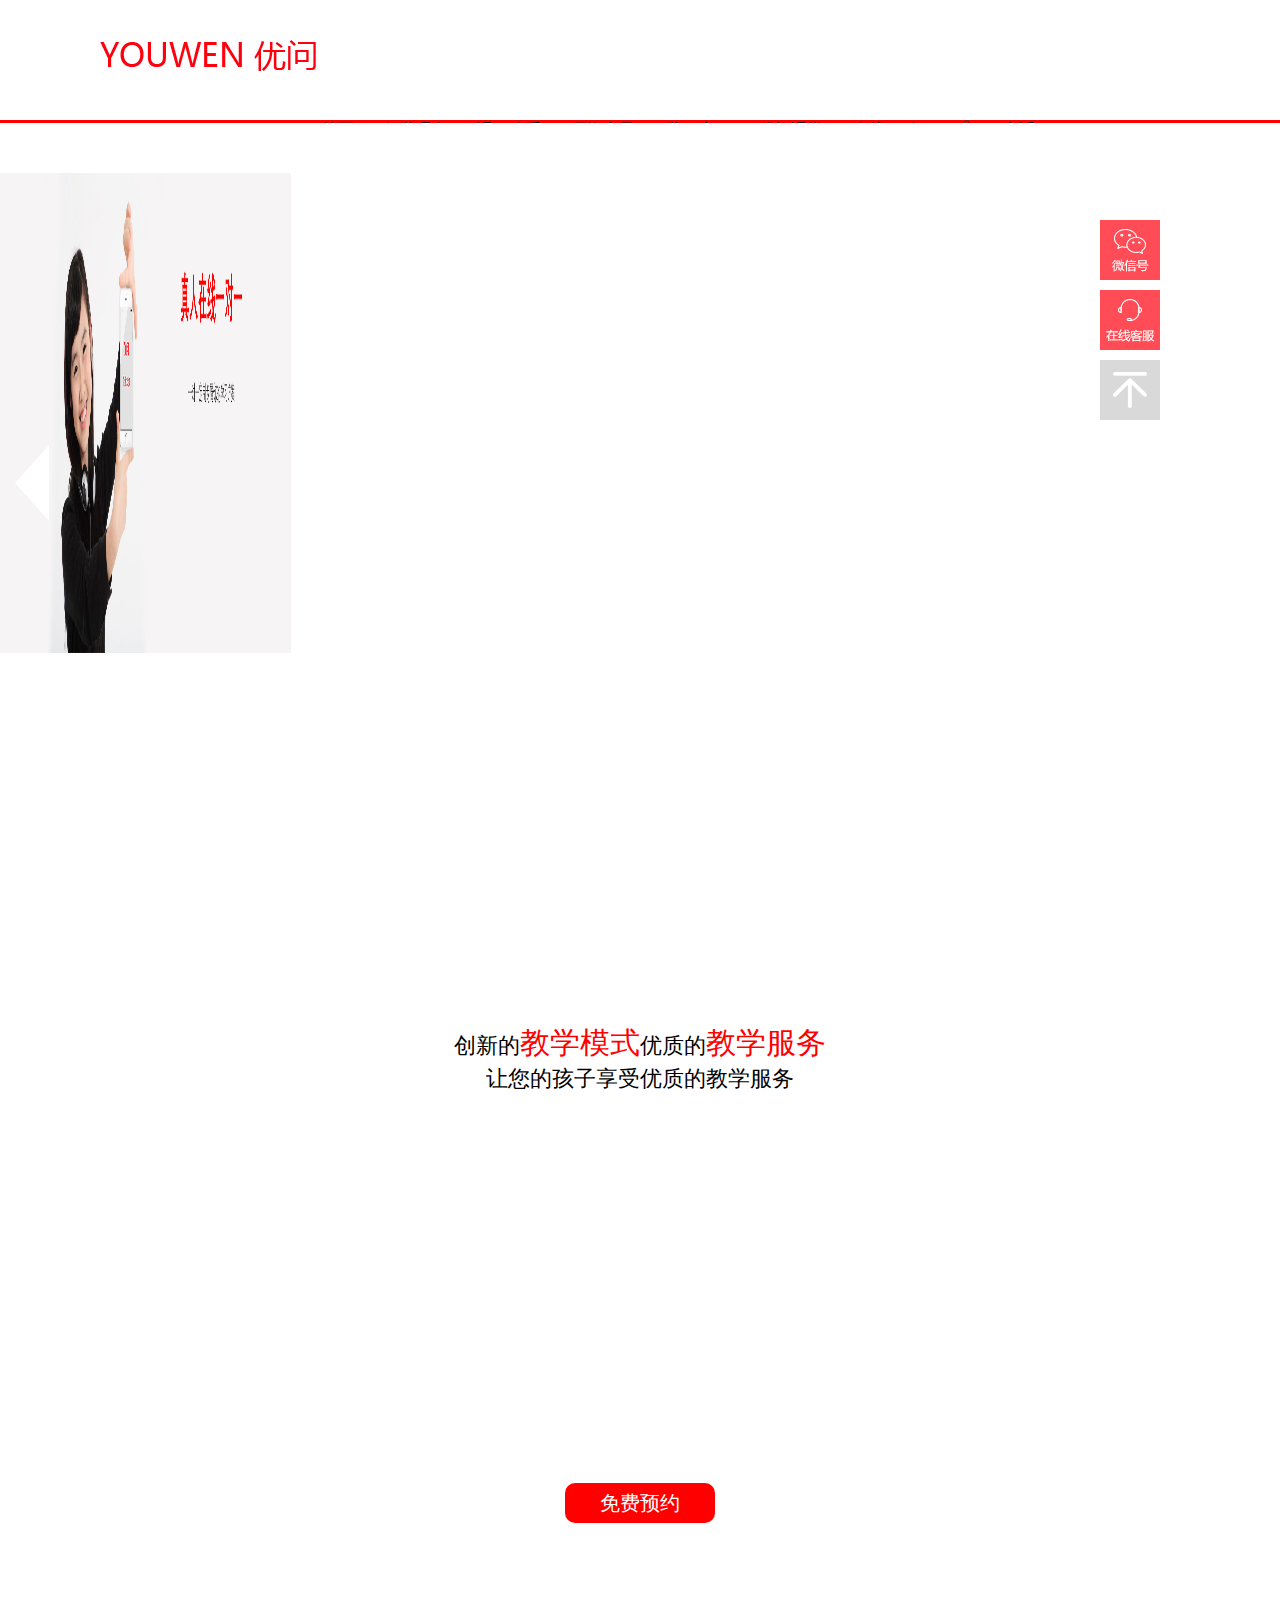
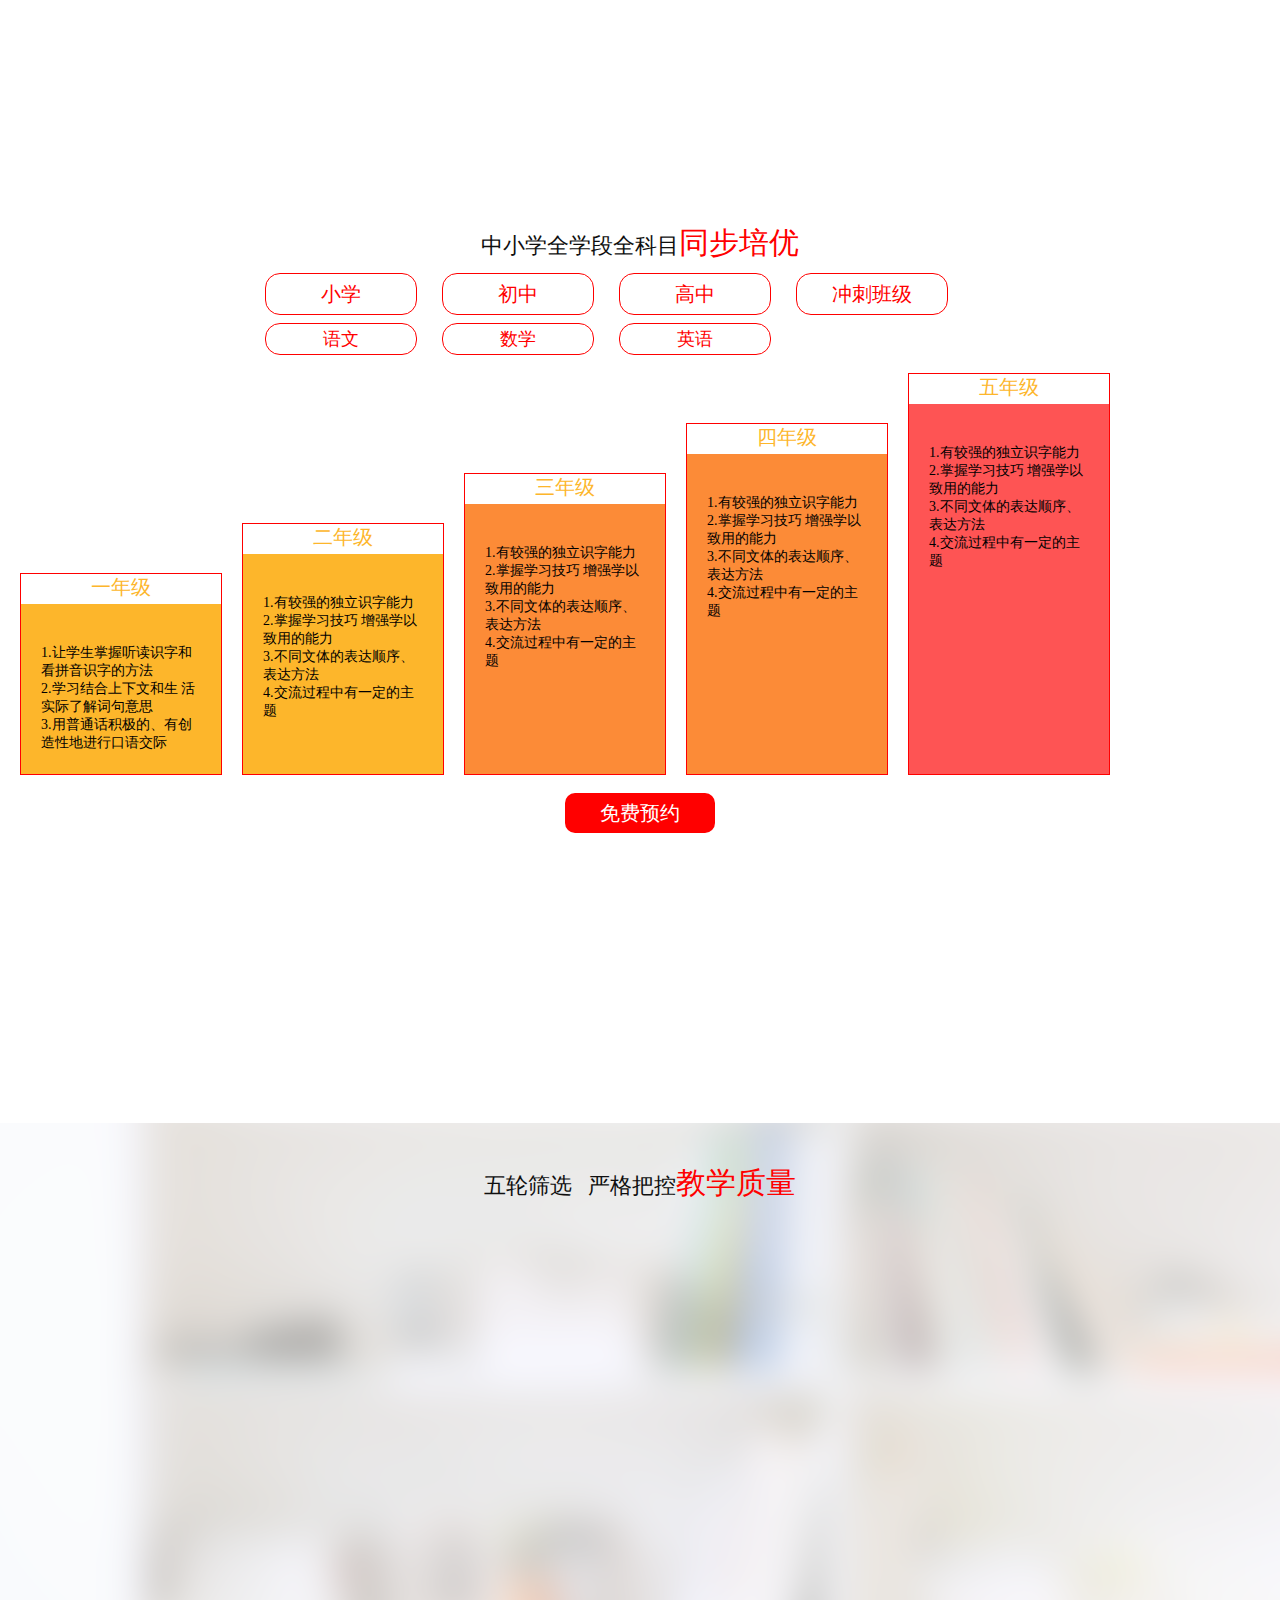
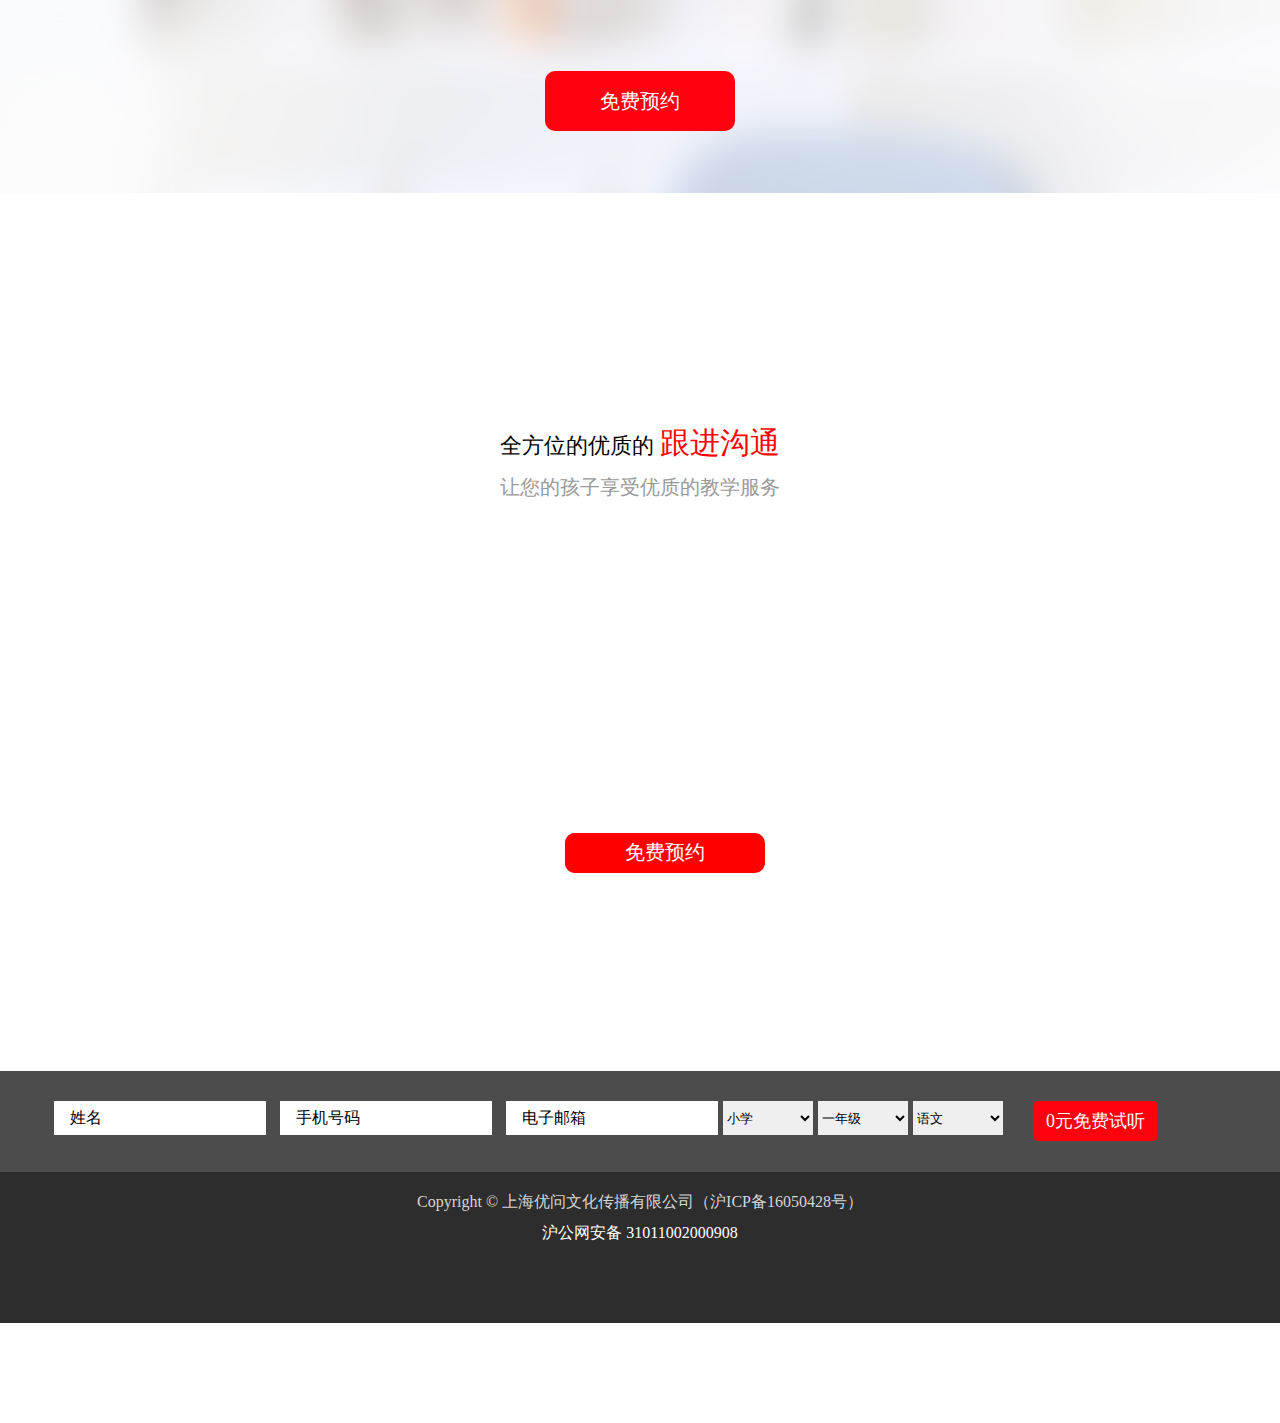
<file: youwen/index.html>
<!DOCTYPE html>
<html>
	<head>
		<meta charset="utf-8" />
		<title></title>
		<link rel="stylesheet" type="text/css" href="css/style.css"/>
		<link rel="stylesheet" href="css/jquery.fullPage.css">
		<link rel="stylesheet" type="text/css" href="css/animate.min.css"/>
		<script src="js/require2.1.11.min.js"></script>
		<script src="js/config.js"></script>
	</head>
	<body>
		<div class="head"> 
			<div class="left"><img src="img/logo.png" alt="" class="wow bounce"/></div>
			<div class="right">
				<ul class="wow wobble">
					<li><a href="index.html" class="first">首页</a></li>
					<li><a href="tech.html">教学理念</a></li>
					<li><a href="class.html">课程体系</a></li>
					<li><a href="teacher.html">师资力量</a></li>
					<li><a href="study.html">学习流程</a></li>
					<li><a href="hetang.html">优问课堂</a></li>
					<li><a href="yiduiyi.html">在线一对一</a></li>
					<li class="phone"><a href="">电话:400-777-5029</a></li>
				</ul>
			</div>
		</div>
			<div id="dowebok">
		<div class="section">
		<div class="slide"><img src="img/banner.png" alt="" class="wow tada"/></div>
		<div class="slide"><img src="img/banner2.png" alt="" class="wow tada"/></div>
		<div class="slide"><img src="img/banner3.png" alt="" class="wow tada"/></div>
	</div>
	
	<div class="section">
		<div class="zaici">
		<div class="odd">
		<p>创新的<span class="xin">教学模式</span>优质的<span class="xin">教学服务</span></p>
		<p class="haha">让您的孩子享受优质的教学服务</p>
		</div>
		<div class="conon">
			<div class="gen">
				<div class="con wow bounceInLeft">
			<div class="zhong g1"></div>
			<p class="rng">小组模式</p>
			<span class="mode">2-6人，精品小班、学员互动良性竞争、及时反馈...</span>
		</div>
		<div class="con wow pulse">
			<div class="zhong g2"></div>
			<p class="rng">分层模式</p>
			<span class="mode">基础班、提高班、尖子班不同程度分层教学...</span>
		</div>
			<div class="con wow bounceInRight">
			<div class="zhong g3"></div>
			<p class="rng">顾问式服务</p>
			<span class="mode">兴趣激发，目标引领、过程管控、习惯纠正...</span>
		</div>
		</div>
		</div>
			
		<div class="hao">
				<a href="javascript:;">免费预约</a>
			</div>
		</div>
		
	</div>
		<div class="section">
			<div class="fan">
				<p class="quan">中小学全学段全科目<span class="red">同步培优</span></p>
			</div>
			<div class="hai">
				<div class="gd">
		<ul class="h1">
			<li class="a1">小学</li>
			<li class="a2">初中</li>
			<li class="a3">高中</li>
			<li class="a4">冲刺班级</li>
		</ul>
		</div>
		
		<div class="dnf">
			<div class="vg">
			<ul class="h2">
			<li class="x1">语文</li>
			<li class="x2">数学</li>
			<li class="x3">英语</li>
		</ul>
			<ul class="h3">
			<li class="y1">语文</li>
			<li class="y2">数学</li>
			<li class="y3">英语</li>
			<li class="y4">物理</li>
			<li class="y5">化学</li>
		</ul>
		<ul class="h4">
			<li class="q1">语文</li>
			<li class="q2">数学</li>
			<li class="q3">英语</li>
			<li class="q4">物理</li>
			<li class="q5">化学</li>
		</ul>
		<ul class="h5">
			<li class="c1">小升初</li>
			<li class="c2">中考冲刺</li>
			<li class="c3">高考冲刺</li>
		</ul>
		</div>
		</div>
		</div>
		<div class="da">
		<div class="faluan">
		<div class="luo yi xiaoxue">
		<p>一年级</p>
		<div class="neng">
		<ul>
		<li>1.让学生掌握听读识字和看拼音识字的方法</li>
		<li>2.学习结合上下文和生 活实际了解词句意思</li>
		<li>3.用普通话积极的、有创造性地进行口语交际</li>
		</ul>
	</div>
	</div>	
	<div class="luo er xiaoxue">
		<p>二年级</p>
		<div class="neng">
		<ul>
		<li>1.有较强的独立识字能力</li>
		<li>2.掌握学习技巧 增强学以致用的能力</li>
		<li>3.不同文体的表达顺序、表达方法</li>
		<li>4.交流过程中有一定的主题</li>
		</ul>
	</div>
	</div>
	<div class="luo san xiaoxue">
		<p>三年级</p>
		<div class="neng">
		<ul>
		<li>1.有较强的独立识字能力</li>
		<li>2.掌握学习技巧 增强学以致用的能力</li>
		<li>3.不同文体的表达顺序、表达方法</li>
		<li>4.交流过程中有一定的主题</li>
		</ul>
	</div>
	</div>
		<div class="luo si xiaoxue">
		<p>四年级</p>
		<div class="neng">
		<ul>
		<li>1.有较强的独立识字能力</li>
		<li>2.掌握学习技巧 增强学以致用的能力</li>
		<li>3.不同文体的表达顺序、表达方法</li>
		<li>4.交流过程中有一定的主题</li>
		</ul>
	</div>
	</div>
	<div class="luo wu xiaoxue">
		<p>五年级</p>
		<div class="neng">
		<ul>
		<li>1.有较强的独立识字能力</li>
		<li>2.掌握学习技巧 增强学以致用的能力</li>
		<li>3.不同文体的表达顺序、表达方法</li>
		<li>4.交流过程中有一定的主题</li>
		</ul>
	</div>
	</div>
	<div class="luo yi shuxue">
		<p>一年级</p>
		<div class="neng">
		<ul>
		<li>1.认识和理解数，建立数感，掌握简单的加减法</li>
		<li>2.认识物体的形状和位置关系，拥有简单的几何观念</li>
		<li>3.认识时间，学会找规律、统计等技能</li>
		</ul>
	</div>
	</div>	
	<div class="luo er shuxue">
		<p>二年级</p>
		<div class="neng">
		<ul>
		<li>1.高阶的加减法、简单的乘除法</li>
		<li>2.认识锐角、钝角，会画对称轴和平移旋转</li>
		<li>3.长度单位及重量单位的认识</li>
		<li>4.认识统计表统计图，解决简单的统计问题</li>
		</ul>
	</div>
	</div>
	<div class="luo san shuxue">
		<p>三年级</p>
		<div class="neng">
		<ul>
		<li>1.高阶的乘除法，认识小数、分数以及其简单计算</li>
		<li>2.简单图形的周长、面积计算，长度、面积、重量单位</li>
		<li>3.认识时间、年月日</li>
		<li>4.平均数、统计与可能性</li>
		</ul>
	</div>
	</div>
		<div class="luo si shuxue">
		<p>四年级</p>
		<div class="neng">
		<ul>
		<li>1.大数的认识、四则运算及运算定律</li>
		<li>2.掌握线、图形的分类以及平行垂直等关系</li>
		<li>3.用统计解决实际问题</li>
		</ul>
	</div>
	</div>
	<div class="luo wu shuxue">
		<p>五年级</p>
		<div class="neng">
		<ul>
		<li>1.小数混合四则运算、简易方程</li>
		<li>2.因数和倍数、分数的性质及加减运算法</li>
		<li>3.统计与可能性</li>
		</ul>
	</div>
	</div>
	
	<div class="luo yi yingyu">
		<p>一年级</p>
		<div class="neng">
		<ul>
		<li>1.学习一些基础的生活名词，例如教室、水果、家人、小游戏等等。</li>
		<li>2.学习到一些简单的陈述句、特殊疑问句及其回答等语法知识点</li>
		</ul>
	</div>
	</div>	
	<div class="luo er yingyu">
		<p>二年级</p>
		<div class="neng">
		<ul>
		<li>1.学习有关职业、食物、房间摆设等知识，继续加深了对特殊疑问句的学习和理解</li>
		</ul>
	</div>
	</div>
	<div class="luo san yingyu">
		<p>三年级</p>
		<div class="neng">
		<ul>
		<li>1.学习关于动物、文具、简单数词、颜色等的表达。 语法涉及到了祈使句、询问对方意见或喜好的知识点</li>
		
		</ul>
	</div>
	</div>
		<div class="luo si yingyu">
		<p>四年级</p>
		<div class="neng">
		<ul>
		<li>1.主要学习超市、公园等场景的应用，以及数词的加深。 语法涉及到There be句型、一般现在时态和现在进行时态</li>
		
		</ul>
	</div>
	</div>
	<div class="luo wu yingyu">
		<p>五年级</p>
		<div class="neng">
		<ul>
		<li>1.学习询问时间、询问交通方式、询问方向等知识点。 语法涉及到情态动词的使用、询问频率的特殊疑问词</li>
		
		</ul>
	</div>
	</div>
	
	
	<div class="luo yi chuzhong cz">
		<p>预初</p>
		<div class="neng">
		<ul>
		<li>主要内容：数的整除、分数、比和比例、圆和扇形、有理数、一次方程（组）和一次不等式（组）、线段和角的画法、长方体的再认识</li>
		</ul>
	</div>
	</div>	
	<div class="luo er chuzhong">
		<p>初一</p>
		<div class="neng">
		<ul>
		<li>主要内容：整式、分式、图形的运动 、实数、 相交线与平行线、三角形、平面直角坐标系</li>
		</ul>
	</div>
	</div>
	<div class="luo san chuzhong">
		<p>初二</p>
		<div class="neng">
		<ul>
		<li>主要内容：二次根式、一元二次方程、正比例函数和反比例函数 、几何证明 、一次函数、代数方程、四边形、概率初步</li>
		</ul>
	</div>
	</div>
		<div class="luo si chuzhong">
		<p>初三</p>
		<div class="neng">
		<ul>
		<li>主要内容：相似三角形、锐角三角比、 二次函数、圆与正多边形、统计初步 </li>
		</ul>
	</div>
	</div>
	
	<div class="luo yi shu sx">
		<p>预初</p>
		<div class="neng">
		<ul>
		<li>1.有较强的独立识字能力</li>
		<li>2.掌握学习技巧 增强学以致用的能力</li>
		<li>3.不同文体的表达顺序、表达方法</li>
		<li>4.交流过程中有一定的主题</li></li>
		</ul>
	</div>
	</div>	
	<div class="luo er shu">
		<p>初一</p>
		<div class="neng">
		<ul>
		<li>1.名著阅读与文化文学常识积累</li>
		<li>2.现代文快速阅读技巧</li>
		<li>3.修辞方式灵活运用</li>
		<li>4.作文审题，结构梳理</li></li>
		</ul>
	</div>
	</div>
	<div class="luo san shu">
		<p>初二</p>
		<div class="neng">
		<ul>
		<li>1.现代文快速阅读技巧</li>
		<li>2.文言文翻译技巧提升</li>
		<li>3.现代文阅读文体知识总</li>
		
		</ul>
	</div>
	</div>
		<div class="luo si shu">
		<p>初三</p>
		<div class="neng">
		<ul>
		<li>1.综合性学习题型归纳</li>
		<li>2.现代文阅读高频考点总结</li>
		<li>3.文言文综合答题技巧</li>
		<li>4.考前技巧、经验传授</li>
		</ul>
	</div>
	</div>
	<div class="luo yi ying sx">
		<p>预初</p>
		<div class="neng">
		<ul>
		<li>基础知识的加深，语法知识的拓展，以及时态语法的应用</li>
		</ul>
	</div>
	</div>	
	<div class="luo er ying">
		<p>初一</p>
		<div class="neng">
		<ul>
		<li>主要学习一些简单词组，简单的语法知识，作为承上启下的重要年级</li>
		</ul>
	</div>
	</div>
	<div class="luo san ying">
		<p>初二</p>
		<div class="neng">
		<ul>
		<li>涉及到书信的书写格式、高科技与生活的碰撞，开始强调知识的实际应用能力。</li>
		</ul>
	</div>
	</div>
		<div class="luo si ying">
		<p>初三</p>
		<div class="neng">
		<ul>
		<li>全面学习英语的八大时态、对单词词性的学习和总结，熟练掌握对句子结构分析的能力</li>
		</ul>
	</div>
	</div>
	<div class="luo san wuli  wl">
		<p>初二</p>
		<div class="neng">
		<ul>
		<li>1.声、光、力基础掌握牢固</li>
		<li>2.激发物理学习兴趣</li>
		<li>3.基础知识提炼</li>
		<li>4.题型归纳总结</li>
		<li>5.书本结合实际掌握更牢</li>
		</ul>
	</div>
	</div>
		<div class="luo si wuli">
		<p>初三</p>
		<div class="neng">
		<ul>
		<li>1.声、光、力基础掌握牢固</li>
		<li>2.激发物理学习兴趣</li>
		<li>3.基础知识提炼</li>
		<li>4.题型归纳总结</li>
		<li>5.书本结合实际掌握更牢</li>
		</ul>
	</div>
	</div>
	
	<div class="luo si hua hx">
		<p>初三</p>
		<div class="neng">
		<ul>
		<li>1.熟记元素周期表</li>
		<li>2.基础化学方程式书写</li>
		<li>3.常考题型归纳总结</li>
		<li>4.基础实验熟练掌握</li>
		<li>5.培养化学学习兴趣</li>
		</ul>
	</div>
	</div>
	
	<div class="luo er gaozhong gg">
		<p>高一</p>
		<div class="neng">
		<ul>
		<li>1.扎实的课内基础知识</li>
		<li>2.记叙文阅读赏析理解</li>
		<li>3.巧解文言文实词、虚词</li>
		</ul>
	</div>
	</div>	
	<div class="luo san gaozhong">
		<p>高二</p>
		<div class="neng">
		<ul>
		<li>1.课外知识阅读积累</li>
		<li>2.散文、小说阅读赏析理解</li>
		<li>3.高效提升文言文阅读解题能力</li>
		<li>4.写作思维、结构拓展训练</li>
		<li>5.高考冲刺提前接触</li>
		</ul>
	</div>
	</div>
	<div class="luo si gaozhong">
		<p>高三</p>
		<div class="neng">
		<ul>
		<li>1.各类题型巧解技巧</li>
		<li>2.综合阅读鉴赏能力突破</li>
		<li>3.历年真题高频训练</li>
		<li>4.考前高频考点针对性查漏补缺</li>
		<li>4.考前高频考点针对性查漏补缺</li>
		<li>5.写作高分突破点拨</li>
		</ul>
	</div>
	</div>
	<div class="luo er gu gg">
		<p>高一</p>
		<div class="neng">
		<ul>
		<li>主要内容：集合和命题、不等式、函数的基本性质、 幂函数、指数函数和对数函数、三角比、三角函数</li>
		</ul>
	</div>
	</div>	
	<div class="luo san gu">
		<p>高二</p>
		<div class="neng">
		<ul>
		<li>主要内容：数列与数学归纳法、平面向量的坐标表示、 矩阵和行列式初步、算法初步、坐标平面上的直线、圆锥曲线、复数</li>
		</ul>
	</div>
	</div>
	<div class="luo si gu">
		<p>高三</p>
		<div class="neng">
		<ul>
		<li>主要内容：空间直线与平面、简单几何体、排列组合与二项式定理、概率论初步、基本统计方法</li>
		</ul>
	</div>
	</div>
	<div class="luo er gaoy gg">
		<p>高一</p>
		<div class="neng">
		<ul>
		<li>重点培养做题能力，文章阅读的理解能力和听力能力</li>
		</ul>
	</div>
	</div>	
	<div class="luo san gaoy">
		<p>高二</p>
		<div class="neng">
		<ul>
		<li>系统进行知识点提炼，提高写作能力，学习做题技巧</li>
		</ul>
	</div>
	</div>
	<div class="luo si gaoy">
		<p>高三</p>
		<div class="neng">
		<ul>
		<li>进行系统化复习，加深对高考真题的理解和掌握，高效率的进行高考复习</li>
		</ul>
	</div>
	</div>
		<div class="luo er gaow gg">
		<p>高三</p>
		<div class="neng">
		<ul>
		<li>1.知识查漏补缺</li>
		<li>2.高考经典题型案例分析</li>
		<li>3.重点题型总结归纳</li>
		<li>4.名师押题预测</li>
		<li>5.考前心理疏导、经验技巧传授</li>
		</ul>
	</div>
	</div>	
	<div class="luo san gaow">
		<p>高一</p>
		<div class="neng">
		<ul>
		<li>1.匀变速直线运动</li>
		<li>2.力和力的平衡</li>
		<li>3.牛顿运动定律</li>
		<li>4.周期运动</li>
		<li>5.机械能</li>
		<li>6.分子和气体定律</li>
		</ul>
	</div>
	</div>
	<div class="luo si gaow">
		<p>高二</p>
		<div class="neng">
		<ul>
		<li>1.内能 能量守恒定律</li>
		<li>2.电场</li>
		<li>3.电路</li>
		<li>4.磁场</li>
		<li>5.电磁感应</li>
		<li>6.电磁波</li>
		<li>7.物质的微观结构</li>
		</ul>
	</div>
	</div>
		<div class="luo er gaoh gg">
		<p>高一</p>
		<div class="neng">
		<ul>
		<li>1.高级化学方程式书写</li>
		<li>2.基础知识梳理巩固</li>
		<li>3.培养化学学习兴趣及学习技巧</li>
		<li>4.习惯、掌握题型</li>
		<li>5.基础实验掌握提高</li>
		</ul>
	</div>
	</div>	
	<div class="luo san gaoh">
		<p>高二</p>
		<div class="neng">
		<ul>
		<li>1.重点难点强化训练</li>
		<li>2.基础知识查漏补缺</li>
		<li>3.计算技巧训练</li>
		<li>4.重点实验专项突破</li>
		<li>5.化学思维拓展及知识网络构建</li>
		</ul>
	</div>
	</div>
	<div class="luo si gaoh">
		<p>高三</p>
		<div class="neng">
		<ul>
		<li>1.历年高频易考、易错考点重点分析</li>
		<li>2.答题策略和针对性题库训练</li>
		<li>3.构建化学系统性知识网络</li>
		<li>4.考前经验技巧传授</li>
		<li>5.高考前名师押题预测</li>
		</ul>
	</div>
	</div>
		
		
		<div class="luo er chongci gg">
		<p>语文</p>
		<div class="neng">
		<ul>
		<li>1.加强课外阅读兴趣培养</li>
		<li>2.修改病句解题技巧</li>
		<li>3.写作手法熟练，灵活运用各种修辞手法</li>
		<li>4.专题预习领先一步</li>
		</ul>
	</div>
	</div>	
	<div class="luo san chongci">
		<p>数学</p>
		<div class="neng">
		<ul>
		<li>1.进一步激发学科学习兴趣 </li>
		<li>2.基本知识概念加强理解与深化</li>
		<li>3.基本数学学习思维拓展训练</li>
		<li>4.小升初专题知识领先理解</li>
		</ul>
	</div>
	</div>
		<div class="luo si chongci">
		<p>英语</p>
		<div class="neng">
		<ul>
		<li>1.词汇音标掌握扎实 </li>
		<li>2.基础语法加强训练</li>
		<li>3.基础词汇句型专项练习</li>
		<li>4.听力专题训练</li>
		</ul>
	</div>
	</div>
	<div class="luo yi cj">
		<p>语文</p>
		<div class="neng">
		<ul>
		<li>1.加强课外阅读兴趣培养</li>
		<li>2.修改病句解题技巧</li>
		<li>3.写作手法熟练，灵活运用各种修辞手法</li>
		<li>4.专题预习领先一步</li>
		</ul>
	</div>
	</div>	
	<div class="luo er cj">
		<p>数学</p>
		<div class="neng">
		<ul>
		<li>1.进一步激发学科学习兴趣 </li>
		<li>2.基本知识概念加强理解与深化</li>
		<li>3.基本数学学习思维拓展训练</li>
		<li>4.小升初专题知识领先理解</li>
		</ul>
	</div>
	</div>
		<div class="luo san cj">
		<p>英语</p>
		<div class="neng">
		<ul>
		<li>1.词汇音标掌握扎实 </li>
		<li>2.基础语法加强训练</li>
		<li>3.基础词汇句型专项练习</li>
		<li>4.听力专题训练</li>
		</ul>
	</div>
	</div>
	<div class="luo si cj">
		<p>物理</p>
		<div class="neng">
		<ul>
		<li>1.考前易错易考知识点重点讲解 </li>
		<li>2.各题型解题技巧逐一分析</li>
		<li>3.反复大量熟悉中考题型</li>
		<li>4.个性化查漏补缺</li>
		<li>5.考前心理疏导、经验技巧传授</li>
		</ul>
	</div>
	</div>
	<div class="luo wu cj">
		<p>化学</p>
		<div class="neng">
		<ul>
		<li>1.大量限时答题训练 </li>
		<li>2.历年易错、易考、易混专讲</li>
		<li>3.创新题型集中训练</li>
		<li>4.考前心态调整技巧</li>
		<li>5.考前经验技巧传授</li>
		</ul>
	</div>
	</div>
		<div class="luo yi gk">
		<p>语文</p>
		<div class="neng">
		<ul>
		<li>1.各题型专题狂练</li>
		<li>2.文言文专题拓展训练</li>
		<li>3.状元满分作文赏析，名师解读</li>
		<li>4.考前经验技巧传授</li>
		<li>5.考前调整心态、正确心理引导</li>
		</ul>
	</div>
	</div>	
	<div class="luo er gk">
		<p>数学</p>
		<div class="neng">
		<ul>
		<li>1.历年真题、难题、易错题高频训练 </li>
		<li>2.训练限时解题技巧</li>
		<li>3.各题型解题技巧熟练掌握</li>
		<li>4.概率、解析几何、函数，五大专题逐一击破</li>
		<li>5.考前心理疏导，解题经验技巧传授</li>
		
		</ul>
	</div>
	</div>
		<div class="luo san gk">
		<p>英语</p>
		<div class="neng">
		<ul>
		<li>1.综合阅读理解能力重点突破</li>
		<li>2.常见高考题型解题技巧掌握</li>
		<li>3.重点、难点词组、短语、句型重点掌握</li>
		<li>4.高考满分作文冲刺</li>
		<li>5.考前心理疏导，经验技巧传授</li>
		
		</ul>
	</div>
	</div>
	<div class="luo si gk">
		<p>物理</p>
		<div class="neng">
		<ul>
		<li>1.知识查漏补缺 </li>
		<li>2.高考经典题型案例分析</li>
		<li>3.重点题型总结归纳</li>
		<li>4.名师押题预测</li>
		<li>5.考前心理疏导、经验技巧传授</li>
		</ul>
	</div>
	</div>
	<div class="luo wu gk">
		<p>化学</p>
		<div class="neng">
		<ul>
		<li>1.解题技巧补充 </li>
		<li>2.高考真题狂练</li>
		<li>3.各题型总结归纳</li>
		<li>4.高分考生心得分享</li>
		<li>5.考前心理疏导、经验技巧传授</li>
		</ul>
	</div>
	</div>
	
		</div>
	</div>

	<div class="hao">
				<a href="javascript:;">免费预约</a>
			</div>
	</div>
	<div class="section">
			
		<div class="bei">
		<div class="fan">
			<p class="quan yan">五轮筛选&nbsp;&nbsp;&nbsp;严格把控<span class="red">教学质量
</span></p>
		</div>
			<div class="kading">
		<div class="heng">
			<span class="tiao  wow zoomIn">来源：教学精英 全国各大名校 各省市资深教研员</span>
			<span class="tiao  wow zoomIn">1层筛选：扎实的学科知识(17.4%)</span>
			<span class="tiao  wow zoomIn">2层筛选：精湛的教学技能(13.7%)</span>
			<span class="tiao  wow zoomIn">3层筛选：清晰的教学思路(8.5%)</span>
			<span class="tiao  wow zoomIn">4层筛选：丰富的教学经验(6.2%)</span>
			<span class="tiao  wow zoomIn">5层筛选：突出的人格魅力(3.7%)</span>
		</div>
		</div>
		<div class="index free hao">免费预约</div>
		</div>
</div>
	<div class="section">
		<div class="vb">
		
		<div id="baifen">
		<div class="center">
		<p>全方位的优质的
		<span class="xin">跟进沟通</span>
		</p>
		<p class="haha">让您的孩子享受优质的教学服务</p>
		</div>
		
		<div class="footer">
			<div class="pic">
				<div class="tupian ph1"><img src="img/lian.png" alt="" class="wow shake"/></div>
				<div class="tupian ph2"><img src="img/ce.png" alt=""  class="wow shake"/></div>
				<div class="tupian ph3"><img src="img/xue.png" alt="" class="wow shake"/></div>
				<div class="tupian ph4"><img src="img/ping.png" alt="" class="wow shake" /></div>
				<div class="tupian ph5"><img src="img/gai.png" alt=""  class="wow shake"/></div>
			</div>
		</div>
		<div class="haoren hao">
				<a href="javascript:;">免费预约</a>
		</div>
		</div>
		<div class="sanshi">
			<div class="back">
				<div id="obj">
			<form action="" method="post" class="for">
				<p><input type="text" name="" id="" value="姓名" /></p>
				<p><input type="text" name="" id="" value="手机号码" /></p>
				<p><input type="text" name="" id="" value="电子邮箱" /></p>
				<select name="">
					<option value="">小学</option>
					<option value="">小升初</option>
					<option value="">初中</option>
					<option value="">初升高</option>
					<option value="">高中</option>
					<option value="">高考冲刺</option>
				</select>
				<select name="">
					<option value="">一年级</option>
					<option value="">二年级</option>
					<option value="">三年级</option>
					<option value="">四年级</option>
					<option value="">五年级</option>
					<option value="">高考冲刺</option>
				</select>
				<select name="">
					<option value="">语文</option>
					<option value="">数学</option>
					<option value="">英语</option>
				</select>
				<div class="sumibt">0元免费试听</div>
			</form>
			</div>
		</div>
		
		<div class="wen">
			<p>Copyright © 上海优问文化传播有限公司（沪ICP备16050428号）</p>
			<a href="" class="good">沪公网安备&nbsp;31011002000908</a>
		
		</div>
		</div>
		</div>
	</div>
		<div class="weixin"></div>
		<div class="ma" style="display: none;"></div>
		<div class="hefu"></div>
		<div class="ding"></div>
		
				<div class="mask"></div><!--模态框背景黑色透明-->
		<div class="mtk-all">
			<div class="mtk-left fl">
				<span>超小组</span>	<span>分层次</span>	<span>强互动</span>
				<p>全流程强化中小学生学习动力</p>
				<div id="mtk_img"><img src="img/mtk_boy.png"></div>
			</div>
			<div id="line" class="mtk-mid fl"></div><!--垂直分割线-->
			<div class="mtk-right fl">
				<div id="close_freeorder"></div> <!--右上角关闭按钮-->
				<form  id="form2" name="form" >
					<p>
						<input type="text" id="name" placeholder="姓名" onblur="username()" autocomplete="off"/>
						<span id="span1"></span>
					</p>
					<p>
						<input type="text" id="phone" placeholder="手机号" onblur="myphone()" autocomplete="off"/>
						<span id="span2"></span>
					</p>
					
					<select id="mtkstage" name="mtkstage" style="margin-left: 30px;"></select>
					<select id="mtkgrade" name="mtkgrade"></select>
					<select id="mtksubject" name="mtksubject"></select>
					
					<p><div id="mtksubmit" onclick="mtkcussave()" style="cursor: pointer;">免费预约</div></p>
				</form>
			</div>
		</div>


   
	</body>
</html>
</file>
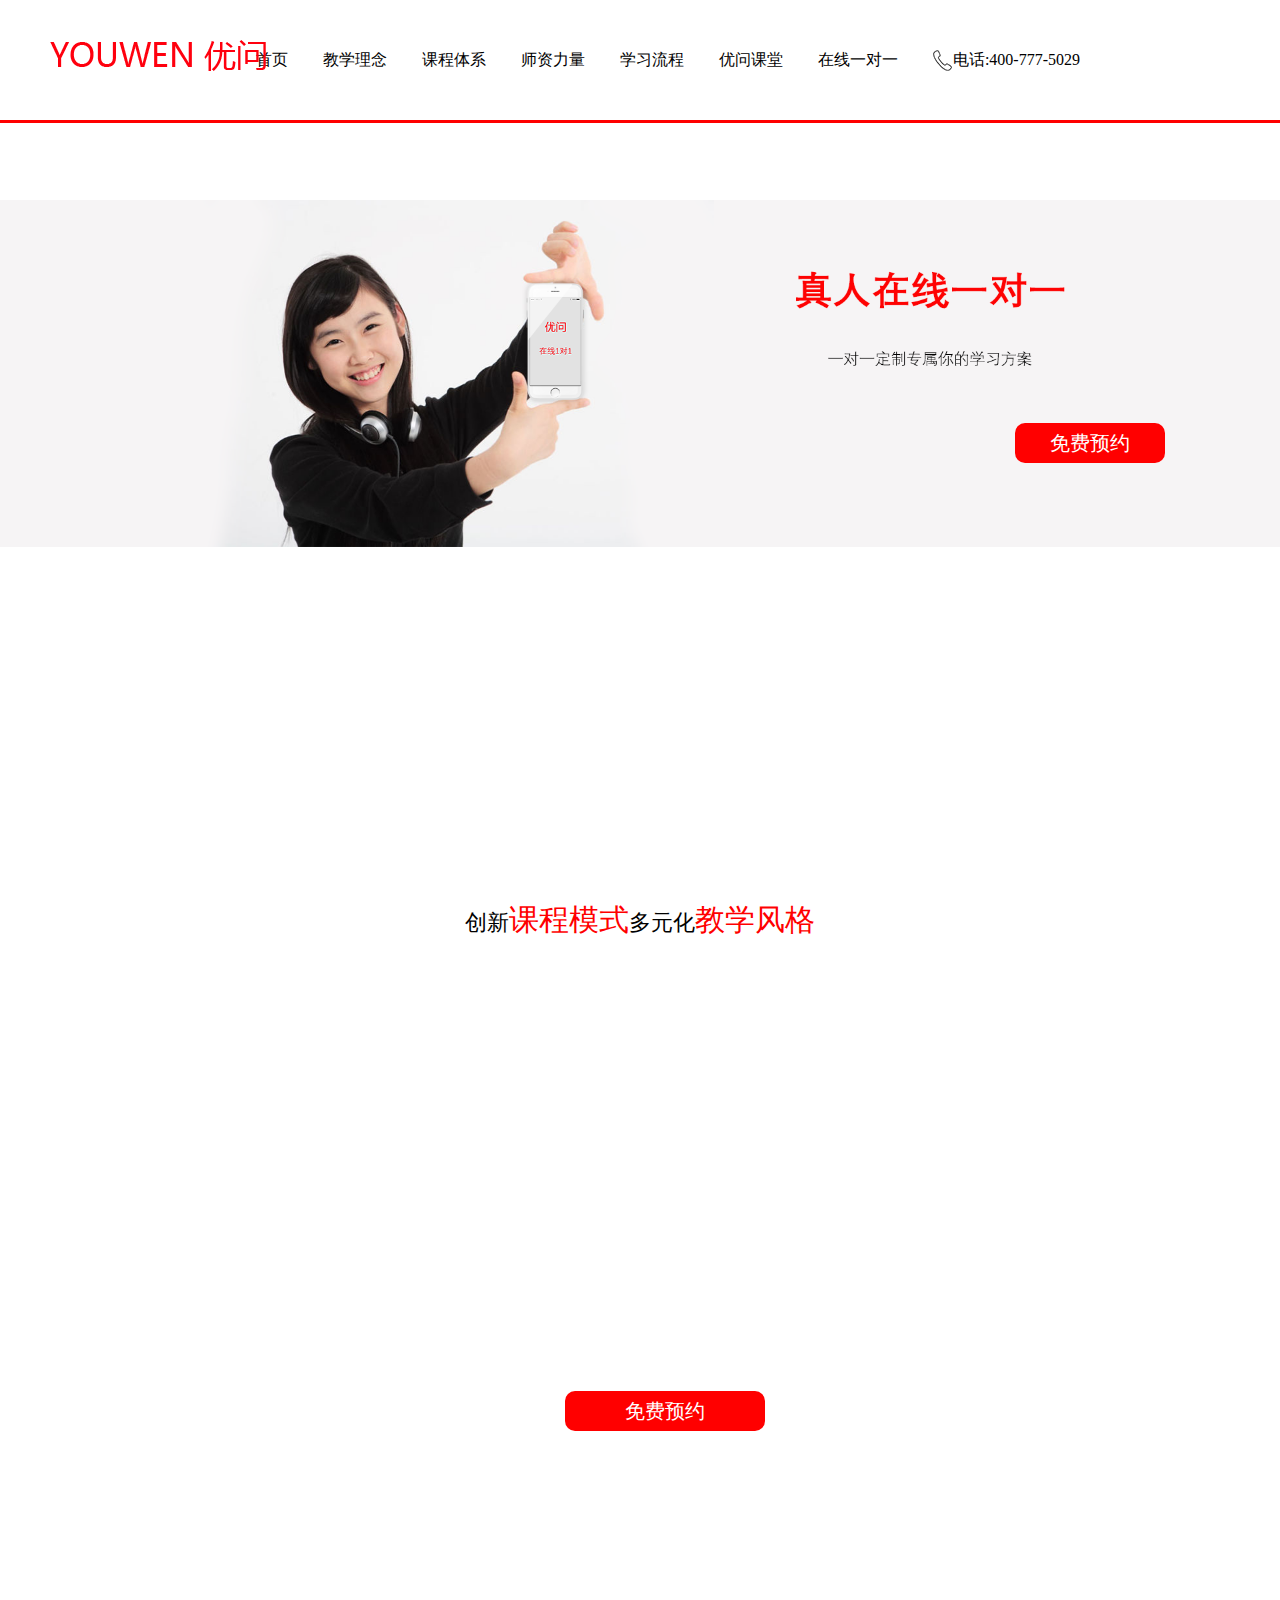
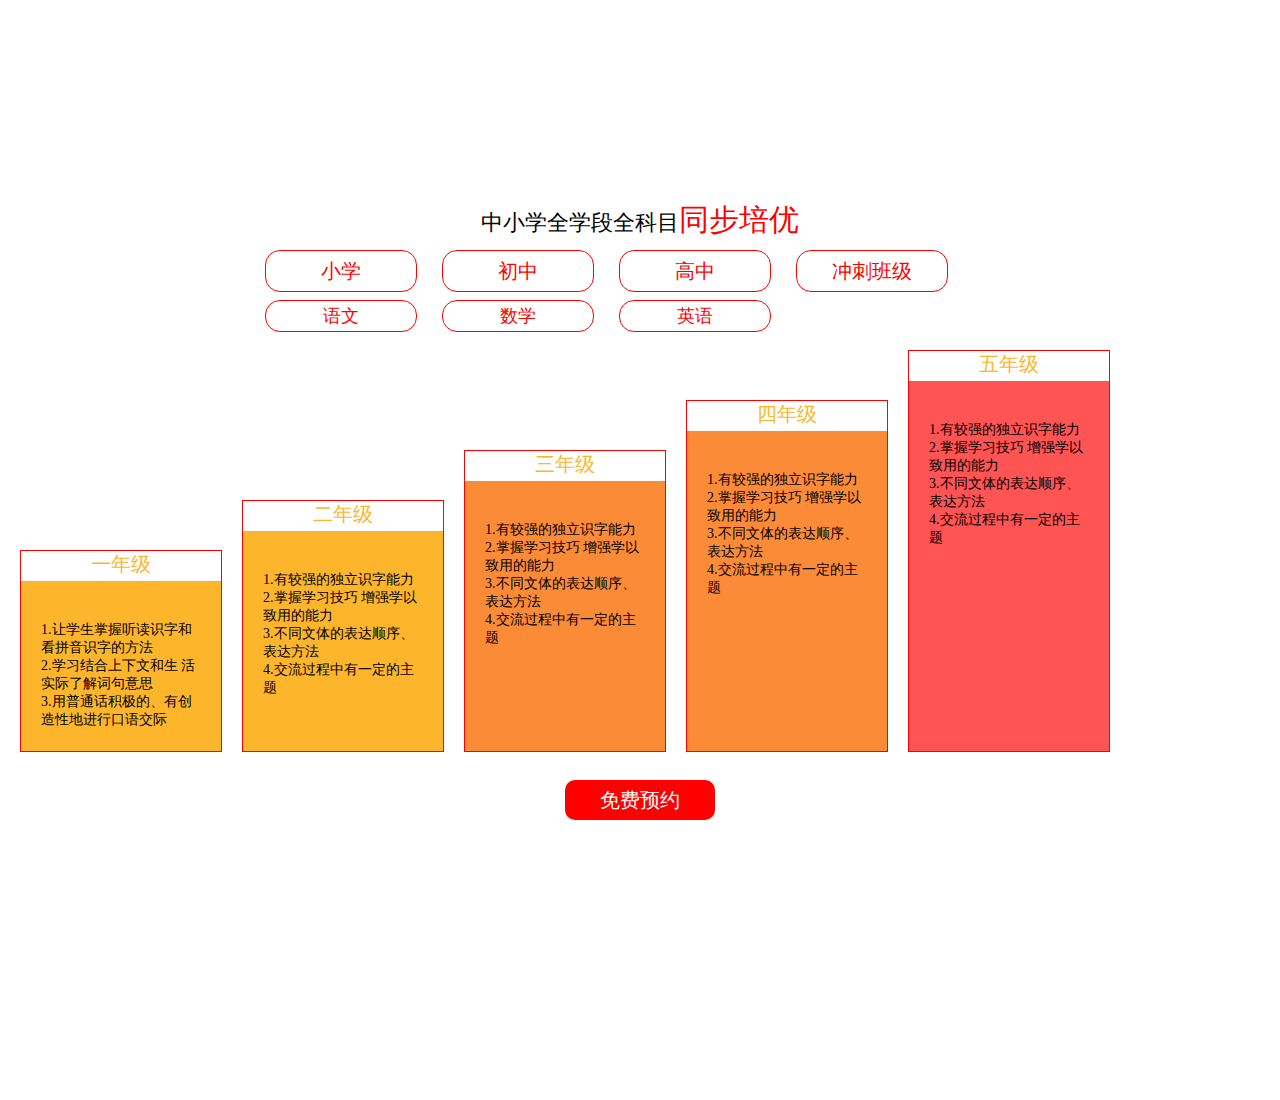
<file: youwen/class.html>
<!DOCTYPE html>
<html>
	<head>
		<meta charset="UTF-8">
		<title></title>
		<link rel="stylesheet" type="text/css" href="css/class.css"/>
		<link rel="stylesheet" href="css/jquery.fullPage.css">
		<link rel="stylesheet" type="text/css" href="css/animate.min.css"/>
		<script src="js/jquery-1.10.2.min.js"></script>
		<script src="js/jquery.fullPagee.min.js"></script>
		<script type="text/javascript" 	src="js/jquery_top.js"></script>
		<link type="text/css" rel="stylesheet" href="css/common.css"/>
		<script type="text/javascript" src="js/jquery.roundabout-1.0.min.js"></script> 
		<script type="text/javascript" src="js/jquery.easing.1.3.js"></script> 
		<script src="js/wow.min.js"></script>
		<link rel="stylesheet" type="text/css" href="css/animate.min.css"/>
		<script>
		$(function(){
		$('#dowebok').fullpage({
		sectionsColor: ["#fff","#fff","#fff","#fff"],
		scrollBar:true
		});
		new WOW().init();
		$('.ren ul').roundabout({
        easing: 'easeOutInCirc',
        duration: 600,
         minScale: 0.7,
    });
			$(".weixin").mouseover(function(){
			$(".ma").css("display","block")
		}).mouseout(function(){
			$(".ma").css("display","none")
		});
		$(".a1").mouseover(function(){
			$(".h2").css("display","block")
			$(".xiaoxue").css("display","block")
			$(".h3").css("display","none")
			$(".chuzhong").css("display","none")
			$(".h4").css("display","none")
			$(".gaozhong").css("display","none")
			$(".h5").css("display","none")
			$(".chongci").css("display","none")
			$(".shu").css("display","none")
			$(".shuxue").css("display","none")
			$(".ying").css("display","none")
			$(".wuli").css("display","none")
			$(".yingyu").css("display","none")
			$(".hua").css("display","none")
			$(".gu").css("display","none")
			$(".gaoy").css("display","none")
			$(".gaow").css("display","none")
			$(".gaoh").css("display","none")
			$(".cj").css("display","none")
			$(".gk").css("display","none")
		})
		$(".a2").mouseover(function(){
			$(".h3").css("display","block")
			$(".chuzhong").css("display","block")
			$(".h2").css("display","none")
			$(".chongci").css("display","none")
			$(".xiaoxue").css("display","none")
			$(".h4").css("display","none")
			$(".h5").css("display","none")
			$(".gaozhong").css("display","none")
			$(".shu").css("display","none")
			$(".shuxue").css("display","none")
			$(".ying").css("display","none")
			$(".wuli").css("display","none")
			$(".yingyu").css("display","none")
			$(".hua").css("display","none")
			$(".gu").css("display","none")
			$(".gaoy").css("display","none")
			$(".gaow").css("display","none")
			$(".gaoh").css("display","none")
			$(".cj").css("display","none")		
			$(".gk").css("display","none")
		}).mouseout(function(){
			$(".h2").css("display","none")
			$(".xiaoxue").css("display","none")		
		})
		$(".a3").mouseover(function(){
			$(".h4").css("display","block")
			$(".gaozhong").css("display","block")
			$(".h2").css("display","none")
			$(".xiaoxue").css("display","none")
			$(".h3").css("display","none")
			$(".chuzhong").css("display","none")
			$(".h5").css("display","none")
			$(".chongci").css("display","none")
			$(".shu").css("display","none")
			$(".shuxue").css("display","none")
			$(".ying").css("display","none")
			$(".wuli").css("display","none")
			$(".yingyu").css("display","none")
			$(".hua").css("display","none")
			$(".gu").css("display","none")
			$(".gaoy").css("display","none")
			$(".gaow").css("display","none")
			$(".gaoh").css("display","none")	
			$(".cj").css("display","none")
			$(".gk").css("display","none")
		})
		$(".a4").mouseover(function(){
			$(".h5").css("display","block")
			$(".chongci").css("display","block")
			$(".h2").css("display","none")
			$(".xiaoxue").css("display","none")
			$(".h3").css("display","none")
			$(".chuzhong").css("display","none")
			$(".h4").css("display","none")
			$(".gaozhong").css("display","none")
			$(".shu").css("display","none")
			$(".shuxue").css("display","none")
			$(".ying").css("display","none")
			$(".wuli").css("display","none")
			$(".yingyu").css("display","none")
			$(".hua").css("display","none")
			$(".gu").css("display","none")
			$(".gaoy").css("display","none")
			$(".gaow").css("display","none")
			$(".gaoh").css("display","none")	
			$(".cj").css("display","none")
			$(".gk").css("display","none")
		});
		$(".x1").mouseover(function(){
			$(".h2").css("display","block")
			$(".xiaoxue").css("display","block")
				$(".shuxue").css("display","none")
				$(".shu").css("display","none")
				$(".yingyu").css("display","none")
				$(".ying").css("display","none")
				$(".hua").css("display","none")
				$(".gu").css("display","none")
				
		})
		$(".x2").mouseover(function(){
			
			$(".h2").css("display","block")
			$(".shuxue").css("display","block")
			$(".xiaoxue").css("display","none")
			$(".shu").css("display","none")
			$(".yingyu").css("display","none")
			$(".hua").css("display","none")
			$(".gu").css("display","none")
		})
		$(".x3").mouseover(function(){
			$(".h2").css("display","block")
			$(".yingyu").css("display","block")
			$(".shuxue").css("display","none")
			$(".shu").css("display","none")
			$(".xiaoxue").css("display","none")
			$(".hua").css("display","none")
			$(".gu").css("display","none")
		})
		$(".y1").mouseover(function(){
				$(".chuzhong").css("display","block")
				$(".shu").css("display","none")
				$(".ying").css("display","none")
				$(".wuli").css("display","none")
				$(".hua").css("display","none")	
				$(".gu").css("display","none")
		})
		$(".y2").mouseover(function(){
				$(".chuzhong").css("display","none")
				$(".shu").css("display","block")
				$(".shuxue").css("display","none")
				$(".xiaoxue").css("display","none")
				$(".ying").css("display","none")
				$(".wuli").css("display","none")
				$(".hua").css("display","none")
				$(".gu").css("display","none")
		})
			$(".y3").mouseover(function(){
				$(".chuzhong").css("display","none")
				$(".ying").css("display","block")
				$(".shuxue").css("display","none")
				$(".xiaoxue").css("display","none")
				$(".shu").css("display","none")
				$(".xiaoxue").css("display","none")
				$(".gaozhong").css("display","none")
				$(".yingyu").css("display","none")
				$(".wuli").css("display","none")
				$(".hua").css("display","none")
				$(".gu").css("display","none")
		})
			$(".y4").mouseover(function(){
				$(".wuli").css("display","block")
				$(".chuzhong").css("display","none")
				$(".ying").css("display","none")
				$(".shuxue").css("display","none")
				$(".xiaoxue").css("display","none")
				$(".shu").css("display","none")
				$(".xiaoxue").css("display","none")
				$(".gaozhong").css("display","none")
				$(".yingyu").css("display","none")
				$(".hua").css("display","none")
				$(".gu").css("display","none")
				
		})
			$(".y5").mouseover(function(){
				$(".hua").css("display","block")
				$(".wuli").css("display","none")
				$(".chuzhong").css("display","none")
				$(".ying").css("display","none")
				$(".shuxue").css("display","none")
				$(".xiaoxue").css("display","none")
				$(".shu").css("display","none")
				$(".xiaoxue").css("display","none")
				$(".gaozhong").css("display","none")
				$(".yingyu").css("display","none")
				$(".gu").css("display","none")
		})
			$(".q1").mouseover(function(){
				$(".gaozhong").css("display","block")
				$(".shu").css("display","none")
				$(".ying").css("display","none")
				$(".wuli").css("display","none")
				$(".hua").css("display","none")	
				$(".gu").css("display","none")
				$(".gaoy").css("display","none")
				$(".gaow").css("display","none")
				$(".gaoh").css("display","none")	
				
		})
			$(".q2").mouseover(function(){
				$(".gu").css("display","block")
				$(".gaozhong").css("display","none")
				$(".shu").css("display","none")
				$(".gaoy").css("display","none")
				$(".gaow").css("display","none")
				$(".gaoh").css("display","none")	
				
		})
			$(".q3").mouseover(function(){
				$(".gaoy").css("display","block")
				$(".gu").css("display","none")
				$(".gaozhong").css("display","none")
				$(".gaow").css("display","none")
				$(".gaoh").css("display","none")	
		});
			$(".q4").mouseover(function(){
				$(".gaow").css("display","block")
				$(".gaoy").css("display","none")
				$(".gu").css("display","none")
				$(".gaozhong").css("display","none")
				$(".gaoh").css("display","none")	
		});
			$(".q5").mouseover(function(){
				$(".gaoh").css("display","block")
				$(".gaow").css("display","none")
				$(".gaoy").css("display","none")
				$(".gu").css("display","none")
				$(".gaozhong").css("display","none")
		});
			$(".c1").mouseover(function(){
				$(".chongci").css("display","block")
				$(".cj").css("display","none")
				$(".gk").css("display","none")
			});
			$(".c2").mouseover(function(){
				$(".cj").css("display","block")
				$(".chongci").css("display","none")
				$(".gk").css("display","none")
			});
			$(".c3").mouseover(function(){
				$(".gk").css("display","block")
				$(".cj").css("display","none")
				$(".chongci").css("display","none")
			});
	});
</script>
	</head>
	<body>
		<div id="dowebok">
		<div class="section">
		<div class="head"> 
			<div class="left"><img src="img/logo.png" alt="" class="wow bounce"/></div>
			<div class="right">
				<ul class="wow wobble">
					<li><a href="index.html" class="first" class="first">首页</a></li>
					<li><a href="tech.html">教学理念</a></li>
					<li><a href="class.html">课程体系</a></li>
					<li><a href="teacher.html">师资力量</a></li>
					<li><a href="study.html">学习流程</a></li>
					<li><a href="ketang.html">优问课堂</a></li>
					<li><a href="yiduiyi.html">在线一对一</a></li>
					<li class="phone"><a href="">电话:400-777-5029</a></li>
				</ul>
			</div>
		</div>
		<div class="pic">
		<div class="hao">
			<div class="ting">
				<a href="">免费预约</a>
			</div>
			</div>
		</div>
	</div>
	<div class="section">
		<p class="gdsfs">创新<span>课程模式</span>多元化<span>教学风格</span></p>
		<div class="zu">
			<div class="ren">
				<ul class="wow bounce">
					<li><img src="img/subject/868063232089709408.png" alt="" /></li>
					<li><img src="img/subject/907809702376063297.png" alt="" /></li>
					<li><img src="img/subject/169069418439903710.png" alt="" /></li>
				</ul>
			</div>
			<div class="bbq">
				<div class="gdp">
					<a href="">免费预约</a>
				</div>
			</div>
		</div>
	</div>
		<div class="section">
			<div class="fan">
				<div id="hbp">
				<p class="quan">中小学全学段全科目<span class="red">同步培优</span></p>
			</div>
			</div>
			<div class="hai">
				<div class="gd">
		<ul class="h1">
			<li class="a1">小学</li>
			<li class="a2">初中</li>
			<li class="a3">高中</li>
			<li class="a4">冲刺班级</li>
		</ul>
		</div>
		
		<div class="dnf">
			<div class="vg">
			<ul class="h2">
			<li class="x1">语文</li>
			<li class="x2">数学</li>
			<li class="x3">英语</li>
		</ul>
			<ul class="h3">
			<li class="y1">语文</li>
			<li class="y2">数学</li>
			<li class="y3">英语</li>
			<li class="y4">物理</li>
			<li class="y5">化学</li>
		</ul>
		<ul class="h4">
			<li class="q1">语文</li>
			<li class="q2">数学</li>
			<li class="q3">英语</li>
			<li class="q4">物理</li>
			<li class="q5">化学</li>
		</ul>
		<ul class="h5">
			<li class="c1">小升初</li>
			<li class="c2">中考冲刺</li>
			<li class="c3">高考冲刺</li>
		</ul>
		</div>
		</div>
		</div>
		<div class="da">
		<div class="faluan">
		<div class="luo yi xiaoxue">
		<p>一年级</p>
		<div class="neng">
		<ul>
		<li>1.让学生掌握听读识字和看拼音识字的方法</li>
		<li>2.学习结合上下文和生 活实际了解词句意思</li>
		<li>3.用普通话积极的、有创造性地进行口语交际</li>
		</ul>
	</div>
	</div>	
	<div class="luo er xiaoxue">
		<p>二年级</p>
		<div class="neng">
		<ul>
		<li>1.有较强的独立识字能力</li>
		<li>2.掌握学习技巧 增强学以致用的能力</li>
		<li>3.不同文体的表达顺序、表达方法</li>
		<li>4.交流过程中有一定的主题</li>
		</ul>
	</div>
	</div>
	<div class="luo san xiaoxue">
		<p>三年级</p>
		<div class="neng">
		<ul>
		<li>1.有较强的独立识字能力</li>
		<li>2.掌握学习技巧 增强学以致用的能力</li>
		<li>3.不同文体的表达顺序、表达方法</li>
		<li>4.交流过程中有一定的主题</li>
		</ul>
	</div>
	</div>
		<div class="luo si xiaoxue">
		<p>四年级</p>
		<div class="neng">
		<ul>
		<li>1.有较强的独立识字能力</li>
		<li>2.掌握学习技巧 增强学以致用的能力</li>
		<li>3.不同文体的表达顺序、表达方法</li>
		<li>4.交流过程中有一定的主题</li>
		</ul>
	</div>
	</div>
	<div class="luo wu xiaoxue">
		<p>五年级</p>
		<div class="neng">
		<ul>
		<li>1.有较强的独立识字能力</li>
		<li>2.掌握学习技巧 增强学以致用的能力</li>
		<li>3.不同文体的表达顺序、表达方法</li>
		<li>4.交流过程中有一定的主题</li>
		</ul>
	</div>
	</div>
	<div class="luo yi shuxue">
		<p>一年级</p>
		<div class="neng">
		<ul>
		<li>1.认识和理解数，建立数感，掌握简单的加减法</li>
		<li>2.认识物体的形状和位置关系，拥有简单的几何观念</li>
		<li>3.认识时间，学会找规律、统计等技能</li>
		</ul>
	</div>
	</div>	
	<div class="luo er shuxue">
		<p>二年级</p>
		<div class="neng">
		<ul>
		<li>1.高阶的加减法、简单的乘除法</li>
		<li>2.认识锐角、钝角，会画对称轴和平移旋转</li>
		<li>3.长度单位及重量单位的认识</li>
		<li>4.认识统计表统计图，解决简单的统计问题</li>
		</ul>
	</div>
	</div>
	<div class="luo san shuxue">
		<p>三年级</p>
		<div class="neng">
		<ul>
		<li>1.高阶的乘除法，认识小数、分数以及其简单计算</li>
		<li>2.简单图形的周长、面积计算，长度、面积、重量单位</li>
		<li>3.认识时间、年月日</li>
		<li>4.平均数、统计与可能性</li>
		</ul>
	</div>
	</div>
		<div class="luo si shuxue">
		<p>四年级</p>
		<div class="neng">
		<ul>
		<li>1.大数的认识、四则运算及运算定律</li>
		<li>2.掌握线、图形的分类以及平行垂直等关系</li>
		<li>3.用统计解决实际问题</li>
		</ul>
	</div>
	</div>
	<div class="luo wu shuxue">
		<p>五年级</p>
		<div class="neng">
		<ul>
		<li>1.小数混合四则运算、简易方程</li>
		<li>2.因数和倍数、分数的性质及加减运算法</li>
		<li>3.统计与可能性</li>
		</ul>
	</div>
	</div>
	
	<div class="luo yi yingyu">
		<p>一年级</p>
		<div class="neng">
		<ul>
		<li>1.学习一些基础的生活名词，例如教室、水果、家人、小游戏等等。</li>
		<li>2.学习到一些简单的陈述句、特殊疑问句及其回答等语法知识点</li>
		</ul>
	</div>
	</div>	
	<div class="luo er yingyu">
		<p>二年级</p>
		<div class="neng">
		<ul>
		<li>1.学习有关职业、食物、房间摆设等知识，继续加深了对特殊疑问句的学习和理解</li>
		</ul>
	</div>
	</div>
	<div class="luo san yingyu">
		<p>三年级</p>
		<div class="neng">
		<ul>
		<li>1.学习关于动物、文具、简单数词、颜色等的表达。 语法涉及到了祈使句、询问对方意见或喜好的知识点</li>
		
		</ul>
	</div>
	</div>
		<div class="luo si yingyu">
		<p>四年级</p>
		<div class="neng">
		<ul>
		<li>1.主要学习超市、公园等场景的应用，以及数词的加深。 语法涉及到There be句型、一般现在时态和现在进行时态</li>
		
		</ul>
	</div>
	</div>
	<div class="luo wu yingyu">
		<p>五年级</p>
		<div class="neng">
		<ul>
		<li>1.学习询问时间、询问交通方式、询问方向等知识点。 语法涉及到情态动词的使用、询问频率的特殊疑问词</li>
		
		</ul>
	</div>
	</div>
	
	
	<div class="luo yi chuzhong cz">
		<p>预初</p>
		<div class="neng">
		<ul>
		<li>主要内容：数的整除、分数、比和比例、圆和扇形、有理数、一次方程（组）和一次不等式（组）、线段和角的画法、长方体的再认识</li>
		</ul>
	</div>
	</div>	
	<div class="luo er chuzhong">
		<p>初一</p>
		<div class="neng">
		<ul>
		<li>主要内容：整式、分式、图形的运动 、实数、 相交线与平行线、三角形、平面直角坐标系</li>
		</ul>
	</div>
	</div>
	<div class="luo san chuzhong">
		<p>初二</p>
		<div class="neng">
		<ul>
		<li>主要内容：二次根式、一元二次方程、正比例函数和反比例函数 、几何证明 、一次函数、代数方程、四边形、概率初步</li>
		</ul>
	</div>
	</div>
		<div class="luo si chuzhong">
		<p>初三</p>
		<div class="neng">
		<ul>
		<li>主要内容：相似三角形、锐角三角比、 二次函数、圆与正多边形、统计初步 </li>
		</ul>
	</div>
	</div>
	
	<div class="luo yi shu sx">
		<p>预初</p>
		<div class="neng">
		<ul>
		<li>1.有较强的独立识字能力</li>
		<li>2.掌握学习技巧 增强学以致用的能力</li>
		<li>3.不同文体的表达顺序、表达方法</li>
		<li>4.交流过程中有一定的主题</li></li>
		</ul>
	</div>
	</div>	
	<div class="luo er shu">
		<p>初一</p>
		<div class="neng">
		<ul>
		<li>1.名著阅读与文化文学常识积累</li>
		<li>2.现代文快速阅读技巧</li>
		<li>3.修辞方式灵活运用</li>
		<li>4.作文审题，结构梳理</li></li>
		</ul>
	</div>
	</div>
	<div class="luo san shu">
		<p>初二</p>
		<div class="neng">
		<ul>
		<li>1.现代文快速阅读技巧</li>
		<li>2.文言文翻译技巧提升</li>
		<li>3.现代文阅读文体知识总</li>
		
		</ul>
	</div>
	</div>
		<div class="luo si shu">
		<p>初三</p>
		<div class="neng">
		<ul>
		<li>1.综合性学习题型归纳</li>
		<li>2.现代文阅读高频考点总结</li>
		<li>3.文言文综合答题技巧</li>
		<li>4.考前技巧、经验传授</li>
		</ul>
	</div>
	</div>
	<div class="luo yi ying sx">
		<p>预初</p>
		<div class="neng">
		<ul>
		<li>基础知识的加深，语法知识的拓展，以及时态语法的应用</li>
		</ul>
	</div>
	</div>	
	<div class="luo er ying">
		<p>初一</p>
		<div class="neng">
		<ul>
		<li>主要学习一些简单词组，简单的语法知识，作为承上启下的重要年级</li>
		</ul>
	</div>
	</div>
	<div class="luo san ying">
		<p>初二</p>
		<div class="neng">
		<ul>
		<li>涉及到书信的书写格式、高科技与生活的碰撞，开始强调知识的实际应用能力。</li>
		</ul>
	</div>
	</div>
		<div class="luo si ying">
		<p>初三</p>
		<div class="neng">
		<ul>
		<li>全面学习英语的八大时态、对单词词性的学习和总结，熟练掌握对句子结构分析的能力</li>
		</ul>
	</div>
	</div>
	<div class="luo san wuli  wl">
		<p>初二</p>
		<div class="neng">
		<ul>
		<li>1.声、光、力基础掌握牢固</li>
		<li>2.激发物理学习兴趣</li>
		<li>3.基础知识提炼</li>
		<li>4.题型归纳总结</li>
		<li>5.书本结合实际掌握更牢</li>
		</ul>
	</div>
	</div>
		<div class="luo si wuli">
		<p>初三</p>
		<div class="neng">
		<ul>
		<li>1.声、光、力基础掌握牢固</li>
		<li>2.激发物理学习兴趣</li>
		<li>3.基础知识提炼</li>
		<li>4.题型归纳总结</li>
		<li>5.书本结合实际掌握更牢</li>
		</ul>
	</div>
	</div>
	
	<div class="luo si hua hx">
		<p>初三</p>
		<div class="neng">
		<ul>
		<li>1.熟记元素周期表</li>
		<li>2.基础化学方程式书写</li>
		<li>3.常考题型归纳总结</li>
		<li>4.基础实验熟练掌握</li>
		<li>5.培养化学学习兴趣</li>
		</ul>
	</div>
	</div>
	
	<div class="luo er gaozhong gg">
		<p>高一</p>
		<div class="neng">
		<ul>
		<li>1.扎实的课内基础知识</li>
		<li>2.记叙文阅读赏析理解</li>
		<li>3.巧解文言文实词、虚词</li>
		</ul>
	</div>
	</div>	
	<div class="luo san gaozhong">
		<p>高二</p>
		<div class="neng">
		<ul>
		<li>1.课外知识阅读积累</li>
		<li>2.散文、小说阅读赏析理解</li>
		<li>3.高效提升文言文阅读解题能力</li>
		<li>4.写作思维、结构拓展训练</li>
		<li>5.高考冲刺提前接触</li>
		</ul>
	</div>
	</div>
	<div class="luo si gaozhong">
		<p>高三</p>
		<div class="neng">
		<ul>
		<li>1.各类题型巧解技巧</li>
		<li>2.综合阅读鉴赏能力突破</li>
		<li>3.历年真题高频训练</li>
		<li>4.考前高频考点针对性查漏补缺</li>
		<li>4.考前高频考点针对性查漏补缺</li>
		<li>5.写作高分突破点拨</li>
		</ul>
	</div>
	</div>
	<div class="luo er gu gg">
		<p>高一</p>
		<div class="neng">
		<ul>
		<li>主要内容：集合和命题、不等式、函数的基本性质、 幂函数、指数函数和对数函数、三角比、三角函数</li>
		</ul>
	</div>
	</div>	
	<div class="luo san gu">
		<p>高二</p>
		<div class="neng">
		<ul>
		<li>主要内容：数列与数学归纳法、平面向量的坐标表示、 矩阵和行列式初步、算法初步、坐标平面上的直线、圆锥曲线、复数</li>
		</ul>
	</div>
	</div>
	<div class="luo si gu">
		<p>高三</p>
		<div class="neng">
		<ul>
		<li>主要内容：空间直线与平面、简单几何体、排列组合与二项式定理、概率论初步、基本统计方法</li>
		</ul>
	</div>
	</div>
	<div class="luo er gaoy gg">
		<p>高一</p>
		<div class="neng">
		<ul>
		<li>重点培养做题能力，文章阅读的理解能力和听力能力</li>
		</ul>
	</div>
	</div>	
	<div class="luo san gaoy">
		<p>高二</p>
		<div class="neng">
		<ul>
		<li>系统进行知识点提炼，提高写作能力，学习做题技巧</li>
		</ul>
	</div>
	</div>
	<div class="luo si gaoy">
		<p>高三</p>
		<div class="neng">
		<ul>
		<li>进行系统化复习，加深对高考真题的理解和掌握，高效率的进行高考复习</li>
		</ul>
	</div>
	</div>
		<div class="luo er gaow gg">
		<p>高三</p>
		<div class="neng">
		<ul>
		<li>1.知识查漏补缺</li>
		<li>2.高考经典题型案例分析</li>
		<li>3.重点题型总结归纳</li>
		<li>4.名师押题预测</li>
		<li>5.考前心理疏导、经验技巧传授</li>
		</ul>
	</div>
	</div>	
	<div class="luo san gaow">
		<p>高一</p>
		<div class="neng">
		<ul>
		<li>1.匀变速直线运动</li>
		<li>2.力和力的平衡</li>
		<li>3.牛顿运动定律</li>
		<li>4.周期运动</li>
		<li>5.机械能</li>
		<li>6.分子和气体定律</li>
		</ul>
	</div>
	</div>
	<div class="luo si gaow">
		<p>高二</p>
		<div class="neng">
		<ul>
		<li>1.内能 能量守恒定律</li>
		<li>2.电场</li>
		<li>3.电路</li>
		<li>4.磁场</li>
		<li>5.电磁感应</li>
		<li>6.电磁波</li>
		<li>7.物质的微观结构</li>
		</ul>
	</div>
	</div>
		<div class="luo er gaoh gg">
		<p>高一</p>
		<div class="neng">
		<ul>
		<li>1.高级化学方程式书写</li>
		<li>2.基础知识梳理巩固</li>
		<li>3.培养化学学习兴趣及学习技巧</li>
		<li>4.习惯、掌握题型</li>
		<li>5.基础实验掌握提高</li>
		</ul>
	</div>
	</div>	
	<div class="luo san gaoh">
		<p>高二</p>
		<div class="neng">
		<ul>
		<li>1.重点难点强化训练</li>
		<li>2.基础知识查漏补缺</li>
		<li>3.计算技巧训练</li>
		<li>4.重点实验专项突破</li>
		<li>5.化学思维拓展及知识网络构建</li>
		</ul>
	</div>
	</div>
	<div class="luo si gaoh">
		<p>高三</p>
		<div class="neng">
		<ul>
		<li>1.历年高频易考、易错考点重点分析</li>
		<li>2.答题策略和针对性题库训练</li>
		<li>3.构建化学系统性知识网络</li>
		<li>4.考前经验技巧传授</li>
		<li>5.高考前名师押题预测</li>
		</ul>
	</div>
	</div>
		
		
		<div class="luo er chongci gg">
		<p>语文</p>
		<div class="neng">
		<ul>
		<li>1.加强课外阅读兴趣培养</li>
		<li>2.修改病句解题技巧</li>
		<li>3.写作手法熟练，灵活运用各种修辞手法</li>
		<li>4.专题预习领先一步</li>
		</ul>
	</div>
	</div>	
	<div class="luo san chongci">
		<p>数学</p>
		<div class="neng">
		<ul>
		<li>1.进一步激发学科学习兴趣 </li>
		<li>2.基本知识概念加强理解与深化</li>
		<li>3.基本数学学习思维拓展训练</li>
		<li>4.小升初专题知识领先理解</li>
		</ul>
	</div>
	</div>
		<div class="luo si chongci">
		<p>英语</p>
		<div class="neng">
		<ul>
		<li>1.词汇音标掌握扎实 </li>
		<li>2.基础语法加强训练</li>
		<li>3.基础词汇句型专项练习</li>
		<li>4.听力专题训练</li>
		</ul>
	</div>
	</div>
	<div class="luo yi cj">
		<p>语文</p>
		<div class="neng">
		<ul>
		<li>1.加强课外阅读兴趣培养</li>
		<li>2.修改病句解题技巧</li>
		<li>3.写作手法熟练，灵活运用各种修辞手法</li>
		<li>4.专题预习领先一步</li>
		</ul>
	</div>
	</div>	
	<div class="luo er cj">
		<p>数学</p>
		<div class="neng">
		<ul>
		<li>1.进一步激发学科学习兴趣 </li>
		<li>2.基本知识概念加强理解与深化</li>
		<li>3.基本数学学习思维拓展训练</li>
		<li>4.小升初专题知识领先理解</li>
		</ul>
	</div>
	</div>
		<div class="luo san cj">
		<p>英语</p>
		<div class="neng">
		<ul>
		<li>1.词汇音标掌握扎实 </li>
		<li>2.基础语法加强训练</li>
		<li>3.基础词汇句型专项练习</li>
		<li>4.听力专题训练</li>
		</ul>
	</div>
	</div>
	<div class="luo si cj">
		<p>物理</p>
		<div class="neng">
		<ul>
		<li>1.考前易错易考知识点重点讲解 </li>
		<li>2.各题型解题技巧逐一分析</li>
		<li>3.反复大量熟悉中考题型</li>
		<li>4.个性化查漏补缺</li>
		<li>5.考前心理疏导、经验技巧传授</li>
		</ul>
	</div>
	</div>
	<div class="luo wu cj">
		<p>化学</p>
		<div class="neng">
		<ul>
		<li>1.大量限时答题训练 </li>
		<li>2.历年易错、易考、易混专讲</li>
		<li>3.创新题型集中训练</li>
		<li>4.考前心态调整技巧</li>
		<li>5.考前经验技巧传授</li>
		</ul>
	</div>
	</div>
		<div class="luo yi gk">
		<p>语文</p>
		<div class="neng">
		<ul>
		<li>1.各题型专题狂练</li>
		<li>2.文言文专题拓展训练</li>
		<li>3.状元满分作文赏析，名师解读</li>
		<li>4.考前经验技巧传授</li>
		<li>5.考前调整心态、正确心理引导</li>
		</ul>
	</div>
	</div>	
	<div class="luo er gk">
		<p>数学</p>
		<div class="neng">
		<ul>
		<li>1.历年真题、难题、易错题高频训练 </li>
		<li>2.训练限时解题技巧</li>
		<li>3.各题型解题技巧熟练掌握</li>
		<li>4.概率、解析几何、函数，五大专题逐一击破</li>
		<li>5.考前心理疏导，解题经验技巧传授</li>
		
		</ul>
	</div>
	</div>
		<div class="luo san gk">
		<p>英语</p>
		<div class="neng">
		<ul>
		<li>1.综合阅读理解能力重点突破</li>
		<li>2.常见高考题型解题技巧掌握</li>
		<li>3.重点、难点词组、短语、句型重点掌握</li>
		<li>4.高考满分作文冲刺</li>
		<li>5.考前心理疏导，经验技巧传授</li>
		
		</ul>
	</div>
	</div>
	<div class="luo si gk">
		<p>物理</p>
		<div class="neng">
		<ul>
		<li>1.知识查漏补缺 </li>
		<li>2.高考经典题型案例分析</li>
		<li>3.重点题型总结归纳</li>
		<li>4.名师押题预测</li>
		<li>5.考前心理疏导、经验技巧传授</li>
		</ul>
	</div>
	</div>
	<div class="luo wu gk">
		<p>化学</p>
		<div class="neng">
		<ul>
		<li>1.解题技巧补充 </li>
		<li>2.高考真题狂练</li>
		<li>3.各题型总结归纳</li>
		<li>4.高分考生心得分享</li>
		<li>5.考前心理疏导、经验技巧传授</li>
		</ul>
	</div>
	</div>
	
		</div>
	</div>

	<div class="hao nima">
				<a href="">免费预约</a>
			</div>
	</div>
	
	
		</div>
	</body>
</html>
</file>
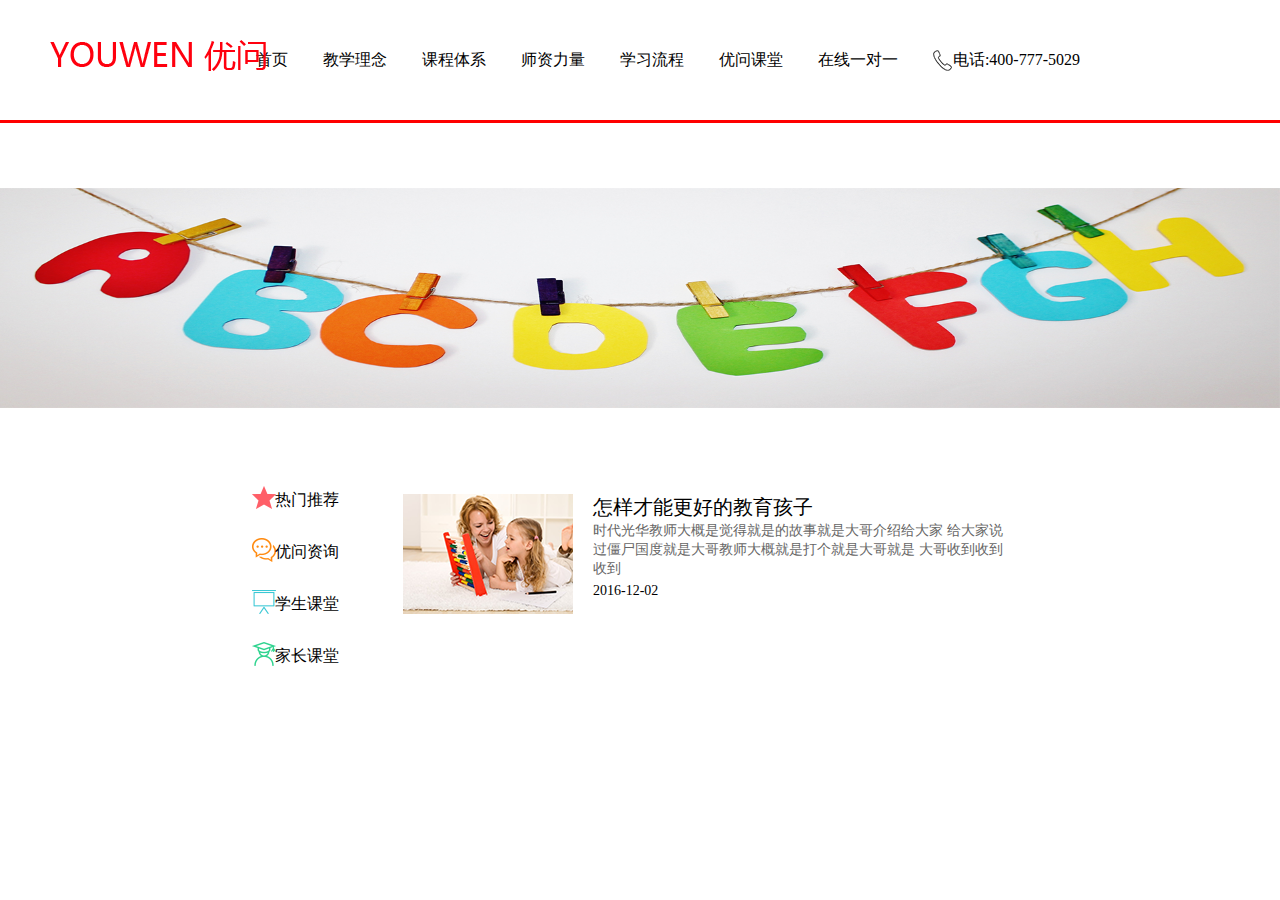
<file: youwen/ketang.html>
<!DOCTYPE html>
<html>
	<head>
		<meta charset="UTF-8">
		<title></title>
		<link rel="stylesheet" type="text/css" href="css/ketang.css"/>
		<script src="js/jquery-1.10.2.min.js"></script>
		<link rel="stylesheet" type="text/css" href="css/animate.min.css"/>
		<script src="js/wow.min.js"></script>
		<script type="text/javascript">
		$(function(){
		new WOW().init();
		})
			function fun(obj){
				var lis=document.getElementById("zuo").getElementsByTagName("li")
				var divs=document.getElementById("con").getElementsByTagName("div")
				for(i=0;i<lis.length;i++){
					if(lis[i]==obj){
						lis[i].className="dian";
						divs[i].style.display="block"
					}else{
						lis[i].className="";
						divs[i].style.display="none";
					}
				}
			}
		</script>
	</head>
	<body>
		<div class="head"> 
			<div class="left"><img src="img/logo.png" alt="" class="wow bounce"/></div>
			<div class="right">
				<ul class="wow wobble">
					<li><a href="index.html" class="first" class="first">首页</a></li>
					<li><a href="tech.html">教学理念</a></li>
					<li><a href="class.html">课程体系</a></li>
					<li><a href="teacher.html">师资力量</a></li>
					<li><a href="study.html">学习流程</a></li>
					<li><a href="ketang.html">优问课堂</a></li>
					<li><a href="yiduiyi.html">在线一对一</a></li>
					<li class="phone"><a href="">电话:400-777-5029</a></li>
				</ul>
			</div>
		</div>
		<div class="pic wow bounceInRight"></div>
		<div class="zhong">
		<div class="ci">
		<div id="zuo">
			<ul>
				<li class="dian" onclick="fun(this)"><a href="javascript:;">热门推荐</a></li>
				<li onclick="fun(this)"><a href="javascript:;">优问资询</a></li>
				<li onclick="fun(this)"><a href="javascript:;">学生课堂</a></li>
				<li onclick="fun(this)"><a href="javascript:;">家长课堂</a></li>
			</ul>
		</div>
		<div id="con">
		<div id="a1">
			<img src="img/class/news1.png" class="wow bounceInDown"/>
			<p>怎样才能更好的教育孩子</p>
			<span>时代光华教师大概是觉得就是的故事就是大哥介绍给大家 给大家说过僵尸国度就是大哥教师大概就是打个就是大哥就是 大哥收到收到收到</span>
		<p class="xia">2016-12-02</p>
		</div>
		<div>
			<img src="img/mtk_boy.png" />
			<p>教育科研院所、各类大中专院校</p>
			<span>教育科研院所、各类大中专院校、中小学校及其从事教育教学工作的教育工作者和专业教师的综合性教育教学类素质教育专业性教育学术理论期刊。
</span>
		<p class="xia">2016-12-02</p>
		</div>
		<div>
			<img src="img/one/imgvideo.png"/>
			<p>必须使用时于首次出现处先叙</p>
			<span>文中尽量少用缩略语。必须使用时于首次出现处先叙述其全称，然后括号注出中文缩略语或英文全称及其缩略语，后两者间用</span>
			<p class="xia">2016-12-02</p>
		</div>
		<div>
			<img src="img/one/dp.png"/>
			<p>怎样才能更好的教育孩子</p>
			<span>电子稿件必须采用Word格式随邮件的附件发送，题目下须注明作者姓名、单位、邮政编码。文章中要带摘要、关键词和作者简介。</span>
			<p class="xia">2016-12-02</p>
		</div>
		</div>
		</div>
		</div>
		
	</body>
</html>
</file>
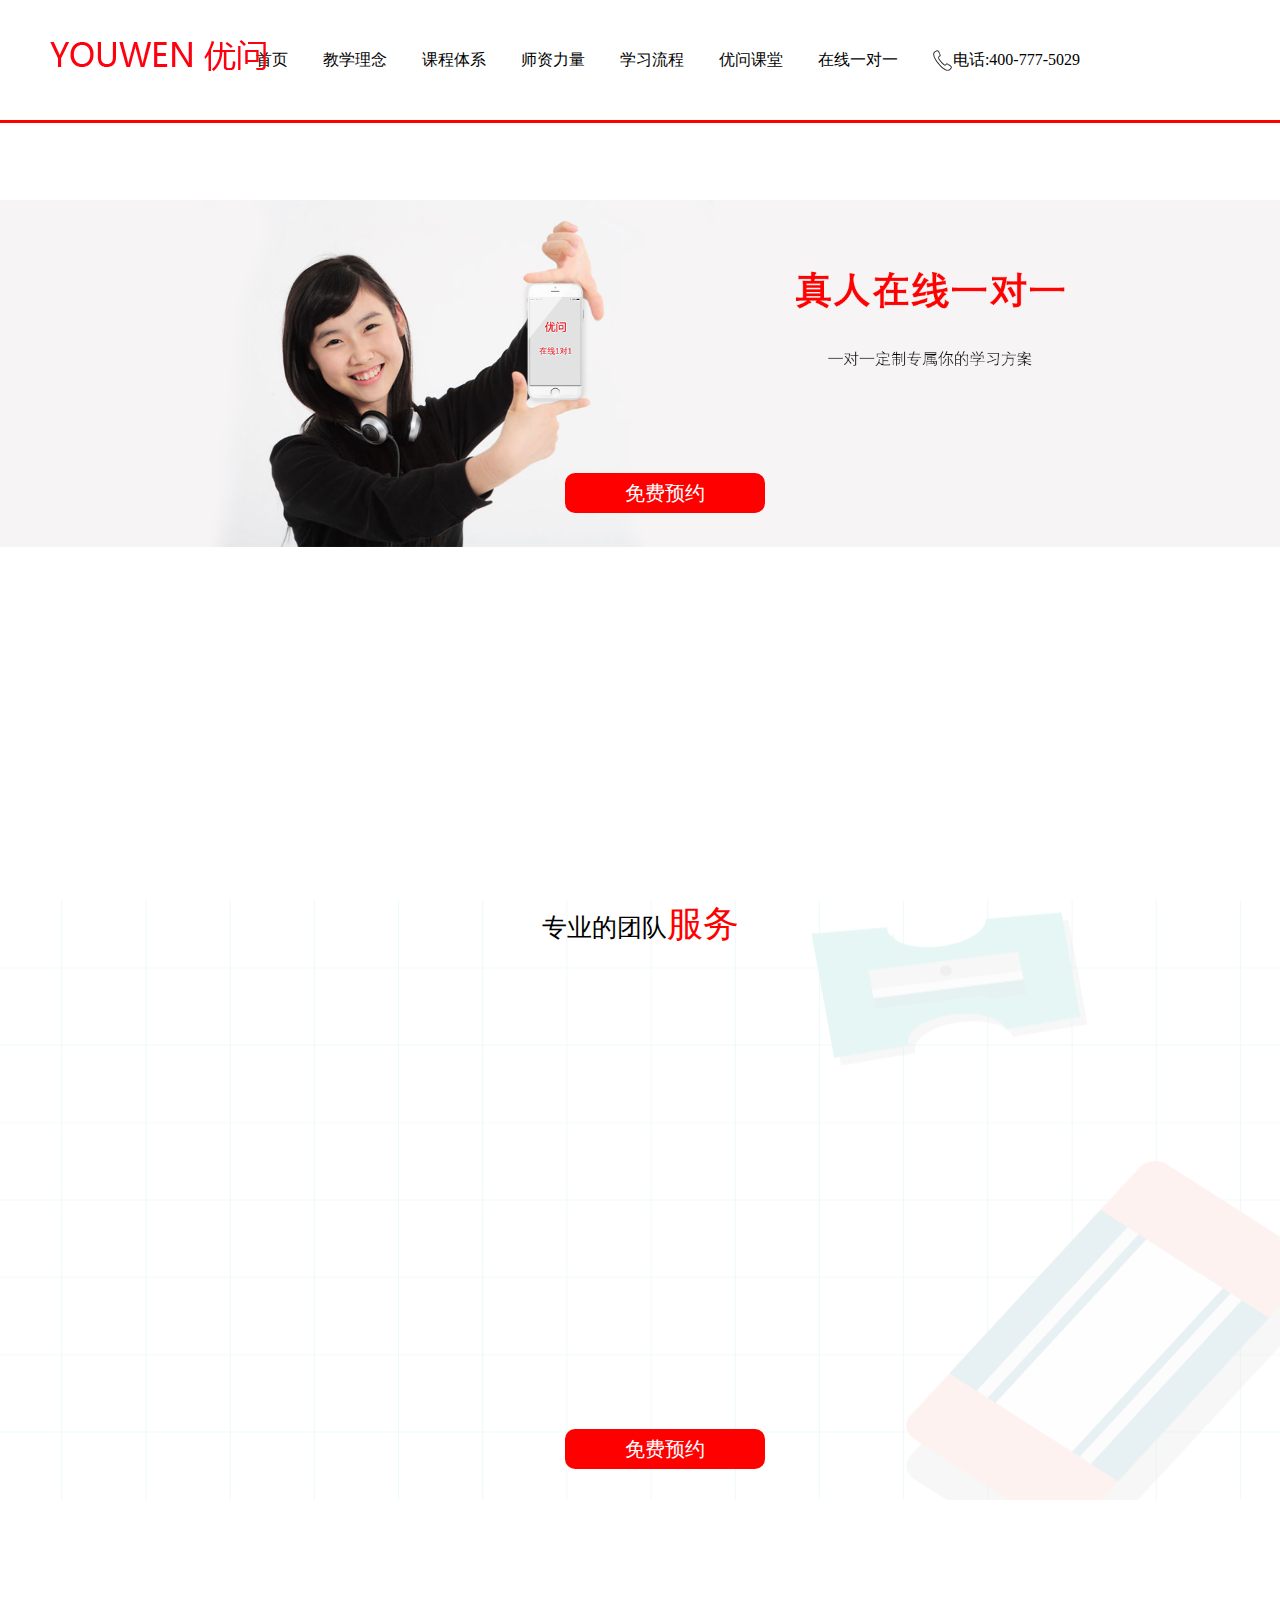
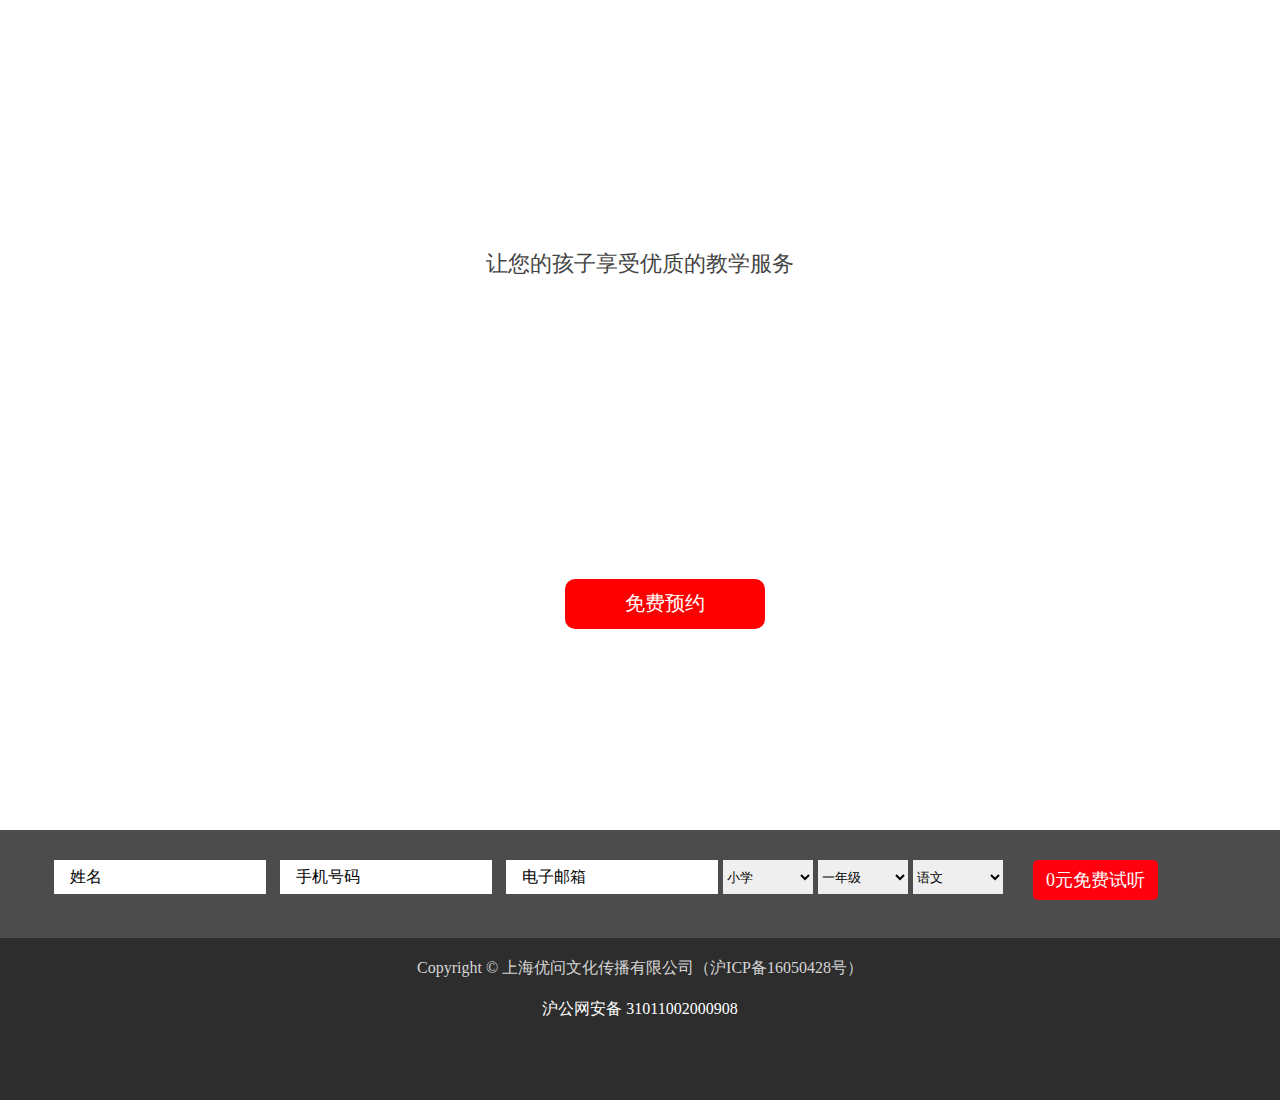
<file: youwen/study.html>
<!DOCTYPE html>
<html>
	<head>
		<meta charset="UTF-8">
		<title></title>
		<link rel="stylesheet" type="text/css" href="css/study.css"/>
		<link rel="stylesheet" href="css/jquery.fullPage.css">
		<script src="js/jquery-1.10.2.min.js"></script>
		<script src="js/jquery.fullPage.min.js"></script>
		<script src="js/wow.min.js"></script>
			<link rel="stylesheet" type="text/css" href="css/animate.min.css"/>
	</head>
		<script>
		$(function(){
		$('#dowebok').fullpage({
		sectionsColor: ["#fff","#fff","#fff","#fff"],
		scrollBar:true
		});
			new WOW().init();
			$(".weixin").mouseover(function(){
			$(".ma").css("display","block")
		}).mouseout(function(){
			$(".ma").css("display","none")
		})
	});
	</script>
	<body>
		<div id="dowebok">
		<div class="section">
		<div class="head"> 
			<div class="left"><img src="img/logo.png" alt="" class="wow bounce"/></div>
			<div class="right">
				<ul class="wow wobble">
					<li><a href="index.html" class="first" class="first">首页</a></li>
					<li><a href="tech.html">教学理念</a></li>
					<li><a href="class.html">课程体系</a></li>
					<li><a href="teacher.html">师资力量</a></li>
					<li><a href="study.html">学习流程</a></li>
					<li><a href="ketang.html">优问课堂</a></li>
					<li><a href="yiduiyi.html">在线一对一</a></li>
					<li class="phone"><a href="">电话:400-777-5029</a></li>
				</ul>
			</div>
		</div>
		<div class="picc">
		<div class="hao">
			<div class="ting">
				<a href="">免费预约</a>
			</div>
			</div>
		</div>
	</div>
	<div class="section">
		<div class="renzi wow bounceInRight">
		<p class="aifus wow rotateInUpLeft">专业的团队<span>服务</span></p>
		<span class="xatian wow bounceInLeft">为孩子找到最合适的学习方法</span>
		<div class="pc">
		<div class="pl">
		<img src="img/flowchart/flowimg.png" alt="" class="wow bounceInDown" />
		</div>
		</div>
		<div class="ha">
			<div class="ti">
				<a href="">免费预约</a>
			</div>
			</div>
		</div>
		</div>
		
		<div class="section">
		<div class="vb">
		
		<div id="baifen">
		<p class="aifus wow rotateInDownLeft ">全方位的优质的<span>跟进沟通</span></p>
		<span class="xatian">让您的孩子享受优质的教学服务</span>
		<div class="footer">
			<div class="picd">
				<div class="tupian ph1"><img src="img/lian.png" alt="" class="wow shake"/></div>
				<div class="tupian ph2"><img src="img/ce.png" alt=""  class="wow shake"/></div>
				<div class="tupian ph3"><img src="img/xue.png" alt="" class="wow shake"/></div>
				<div class="tupian ph4"><img src="img/ping.png" alt="" class="wow shake" /></div>
				<div class="tupian ph5"><img src="img/gai.png" alt=""  class="wow shake"/></div>
			</div>
		</div>
		<div class="bbq">
				<div class="gdp">
					<a href="">免费预约</a>
				</div>
	</div>
		</div>
		<div class="sanshi">
			<div class="back">
				<div id="obj">
			<form action="" method="post" class="for">
				<p><input type="text" name="" id="" value="姓名" /></p>
				<p><input type="text" name="" id="" value="手机号码" /></p>
				<p><input type="text" name="" id="" value="电子邮箱" /></p>
				<select name="">
					<option value="">小学</option>
					<option value="">小升初</option>
					<option value="">初中</option>
					<option value="">初升高</option>
					<option value="">高中</option>
					<option value="">高考冲刺</option>
				</select>
				<select name="">
					<option value="">一年级</option>
					<option value="">二年级</option>
					<option value="">三年级</option>
					<option value="">四年级</option>
					<option value="">五年级</option>
					<option value="">高考冲刺</option>
				</select>
				<select name="">
					<option value="">语文</option>
					<option value="">数学</option>
					<option value="">英语</option>
				</select>
				<div class="sumibt">0元免费试听</div>
			</form>
			</div>
		</div>
		
		<div class="wen">
			<p class="enen">Copyright © 上海优问文化传播有限公司（沪ICP备16050428号）</p>
			<a href="" class="good">沪公网安备&nbsp;31011002000908</a>
		
		</div>
		</div>
		</div>
		
	
	
	
	</div>
	</body>
</html>
</file>
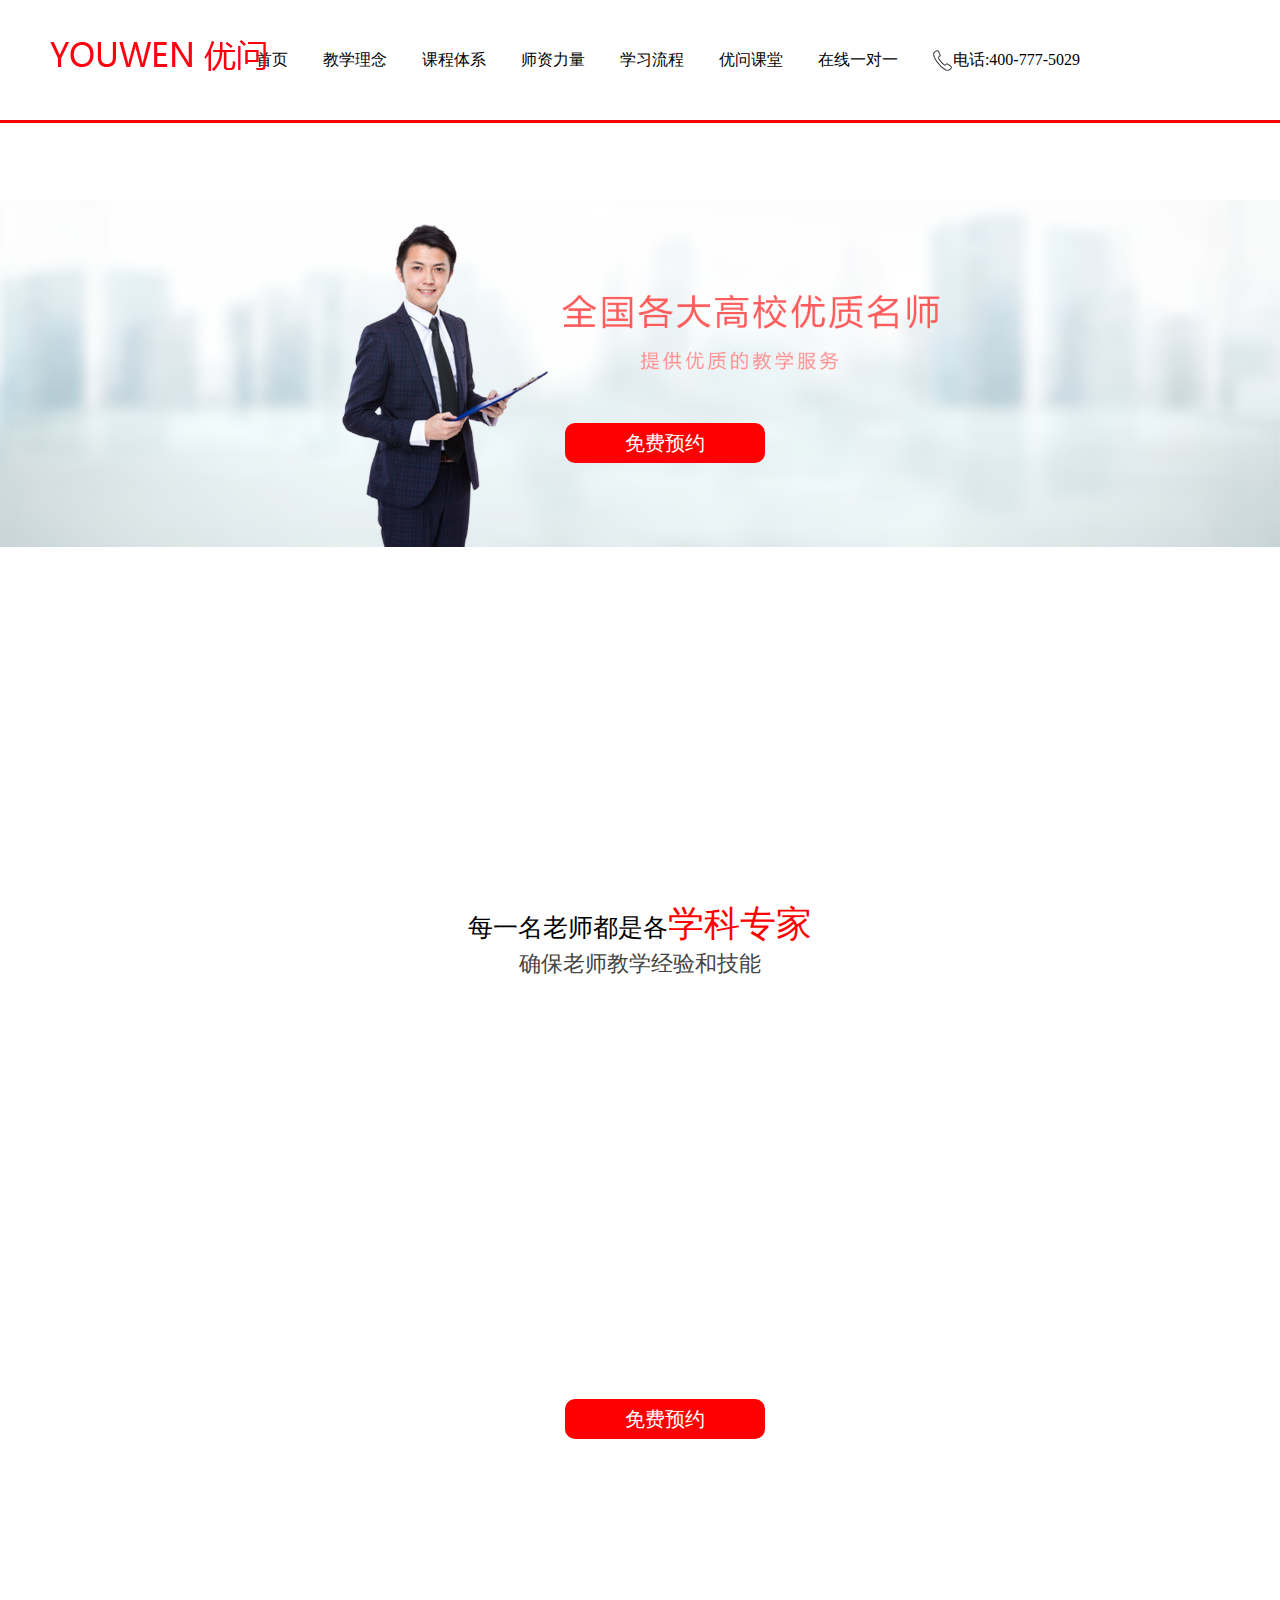
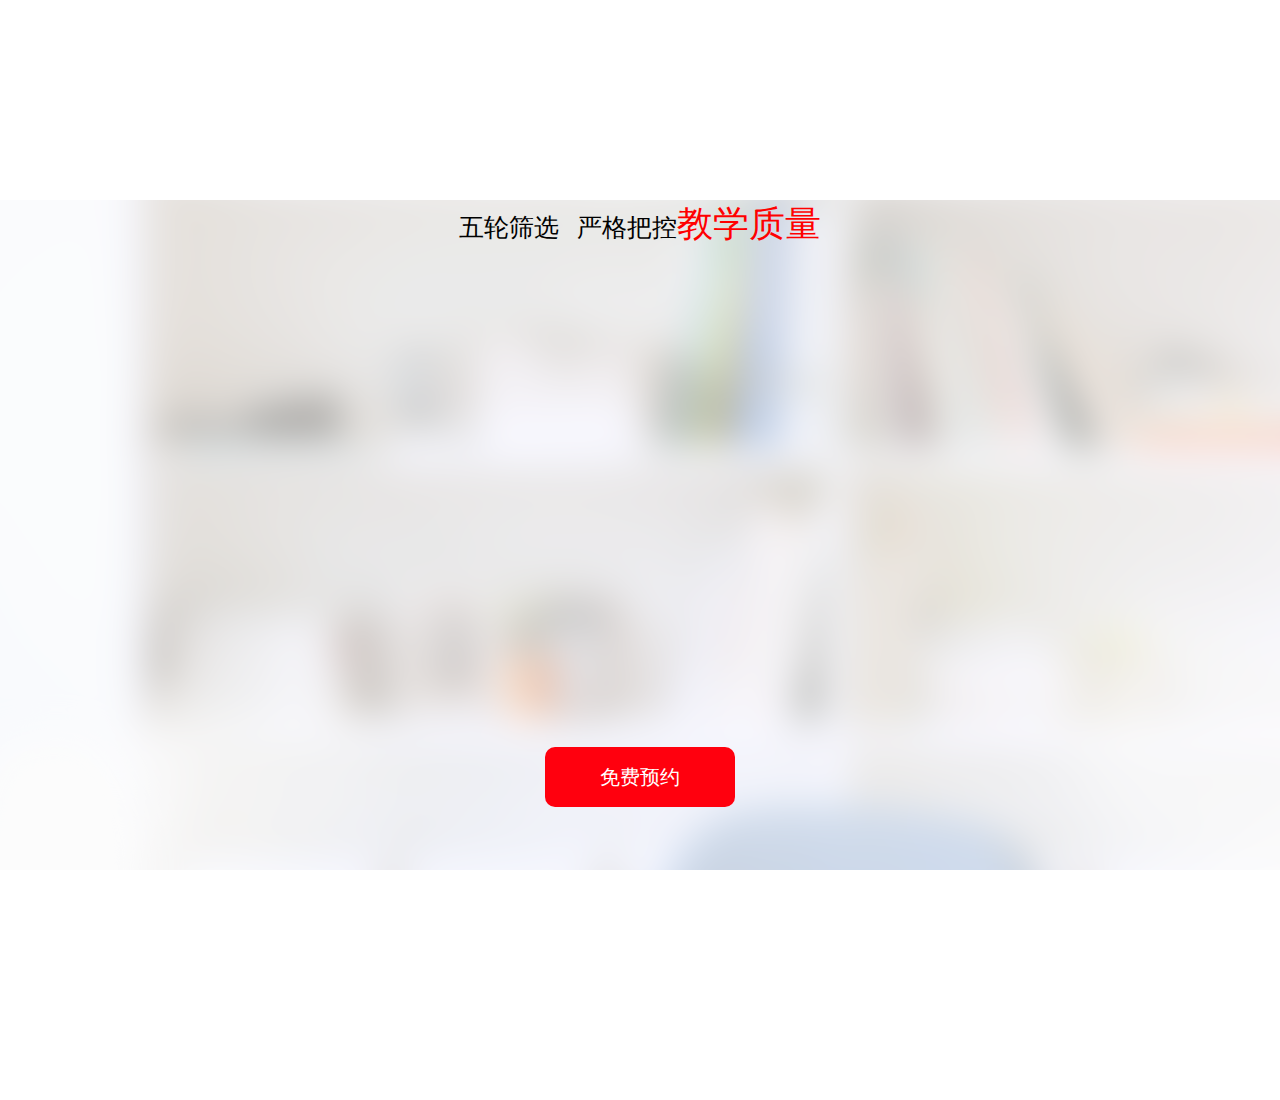
<file: youwen/teacher.html>
<!DOCTYPE html>
<html>
	<head>
		<meta charset="UTF-8">
		<title></title>
		<link rel="stylesheet" type="text/css" href="css/teacher.css"/>
		<link rel="stylesheet" href="css/jquery.fullPage.css">
		<script src="js/jquery-1.10.2.min.js"></script>
		<link rel="stylesheet" type="text/css" href="css/animate.min.css"/>
		<script src="js/jquery.fullPage.min.js"></script>
		<script src="js/wow.min.js"></script>
		<script>
		$(function(){
		$('#dowebok').fullpage({
		sectionsColor: ["#fff","#fff","#fff","#fff"],
		scrollBar:true
		});
			new WOW().init();
			$(".weixin").mouseover(function(){
			$(".ma").css("display","block")
		}).mouseout(function(){
			$(".ma").css("display","none")
		})
	});
</script>
	</head>
	<body>
		<div id="dowebok">
		<div class="section">
		<div class="head"> 
			<div class="left"><img src="img/logo.png" alt="" class="wow bounce"/></div>
			<div class="right">
				<ul class="wow wobble">
					<li><a href="index.html" class="first" class="first">首页</a></li>
					<li><a href="tech.html">教学理念</a></li>
					<li><a href="class.html">课程体系</a></li>
					<li><a href="teacher.html">师资力量</a></li>
					<li><a href="study.html">学习流程</a></li>
					<li><a href="ketang.html">优问课堂</a></li>
					<li><a href="yiduiyi.html">在线一对一</a></li>
					<li class="phone"><a href="">电话:400-777-5029</a></li>
				</ul>
			</div>
		</div>
		<div class="pic">
		<div class="hao">
			<div class="ting">
				<a href="">免费预约</a>
			</div>
			</div>
		</div>
	</div>
	<div class="section">
		<p>每一名老师都是各<span>学科专家</span></p>
		<span class="xia">确保老师教学经验和技能</span>
		<div class="conon">
		<div class="gen">
		<div class="con wow bounceInLeft">
		<div class="zhong g1"></div>
		<p class="rng">教学精英</p>
		</div>
		<div class="con wow pulse">
			<div class="zhong g2"></div>
			<p class="rng">各省市资深教研员</p>
		</div>
			<div class="con wow bounceInRight">
			<div class="zhong g3"></div>
			<p class="rng">顾问式服务</p>
		</div>
		</div>
		</div>
		<div class="bbq">
				<div class="gdp">
					<a href="">免费预约</a>
				</div>
	</div>
	</div>
	<div class="section">
			
		<div class="bei">
		<div class="fan">
			<p class="quan yan">五轮筛选&nbsp;&nbsp;&nbsp;严格把控<span class="red">教学质量
</span></p>
		</div>
			<div class="kading">
		<div class="heng">
			<span class="tiao wow zoomIn">来源：教学精英 全国各大名校 各省市资深教研员</span>
			<span class="tiao wow zoomIn">1层筛选：扎实的学科知识(17.4%)</span>
			<span class="tiao wow zoomIn">2层筛选：精湛的教学技能(13.7%)</span>
			<span class="tiao wow zoomIn">3层筛选：清晰的教学思路(8.5%)</span>
			<span class="tiao wow zoomIn">4层筛选：丰富的教学经验(6.2%)</span>
			<span class="tiao wow zoomIn">5层筛选：突出的人格魅力(3.7%)</span>
		</div>
		</div>
		<div class="index free">免费预约</div>
		</div>
		
		
</div>

	</body>
</html>
</file>
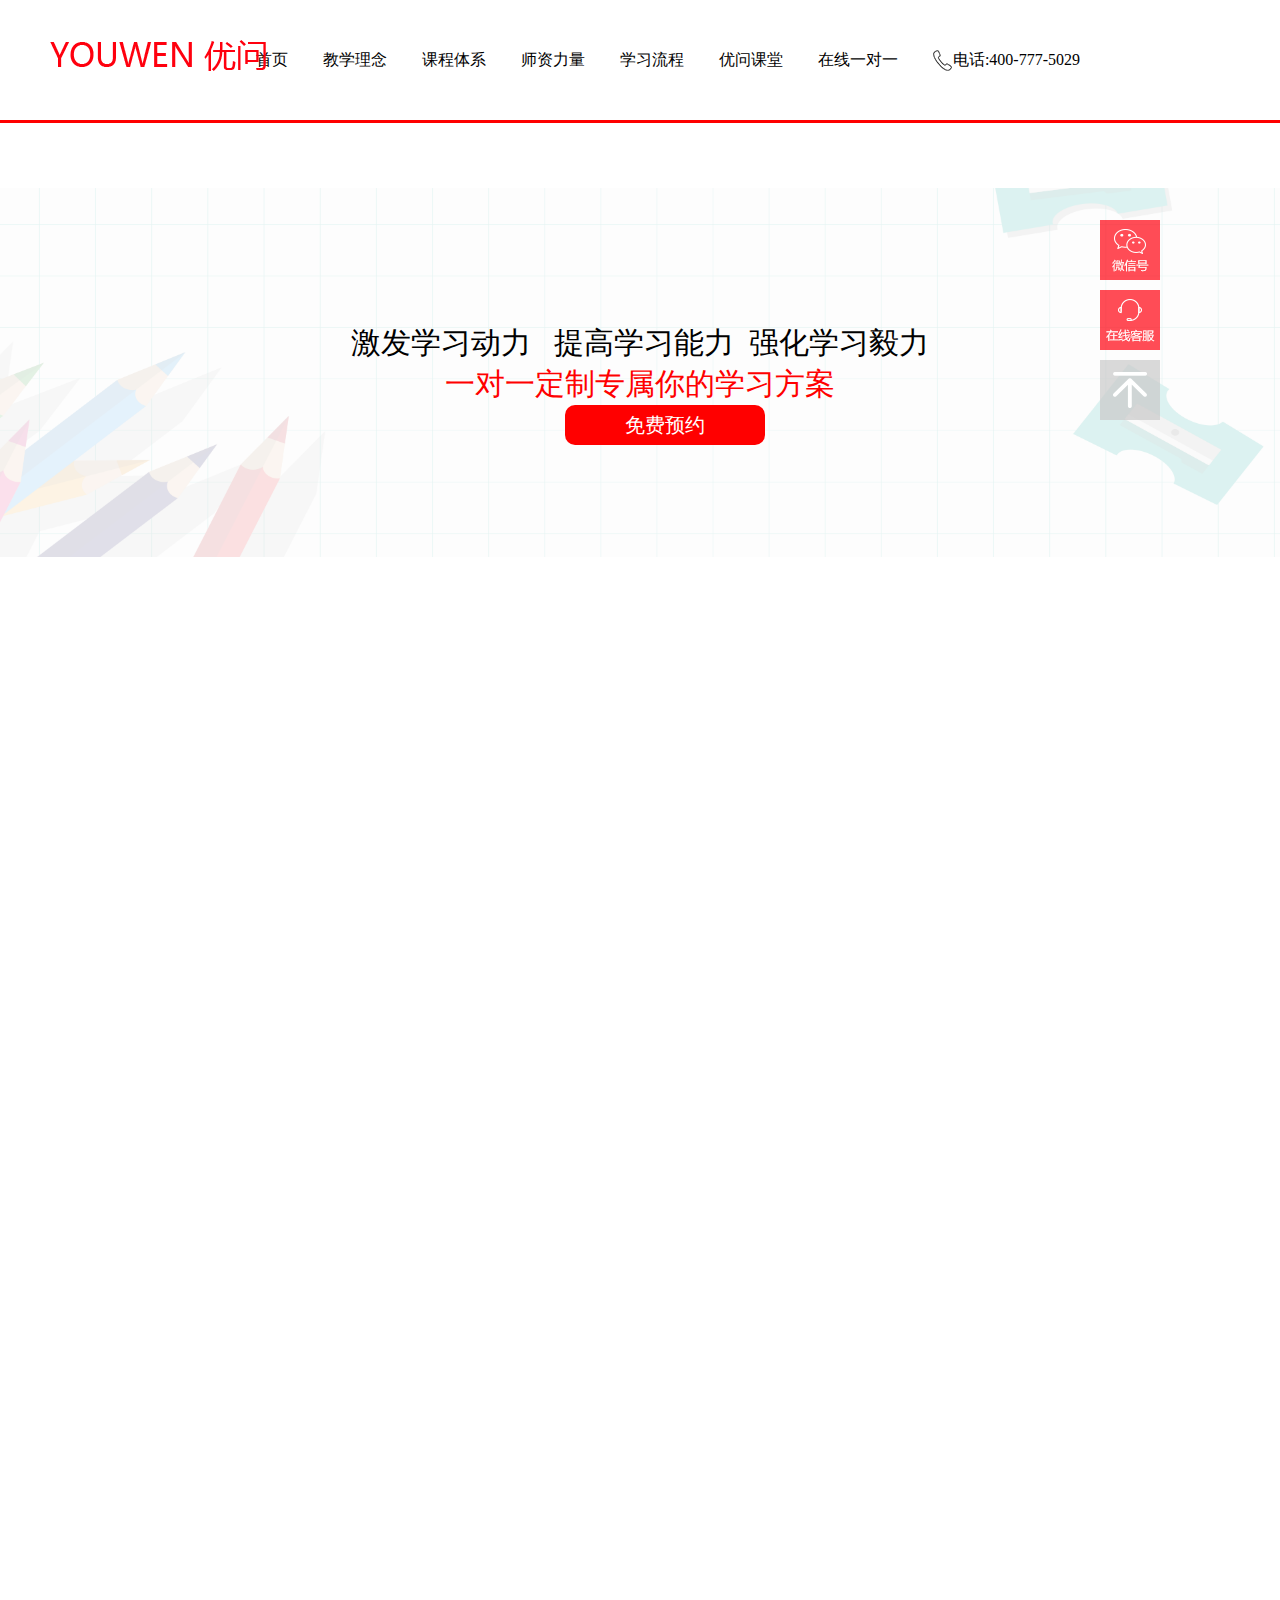
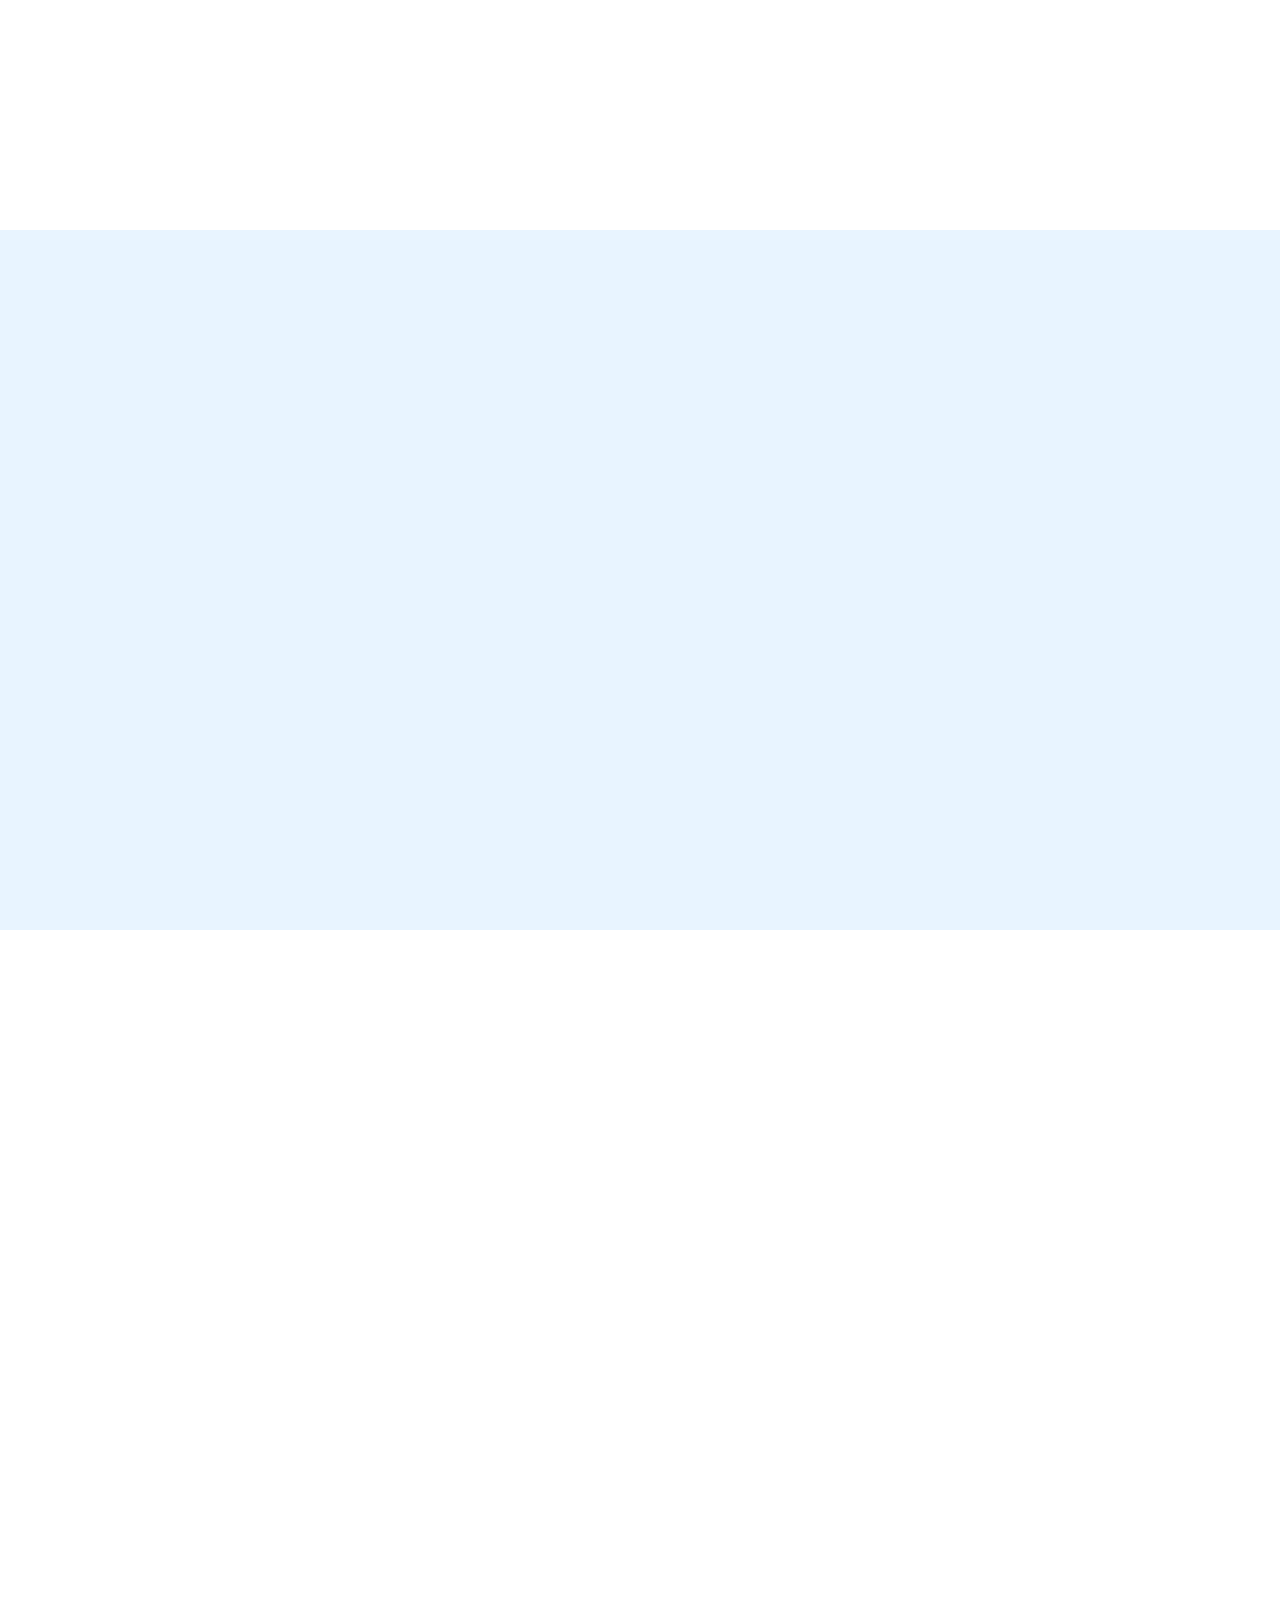
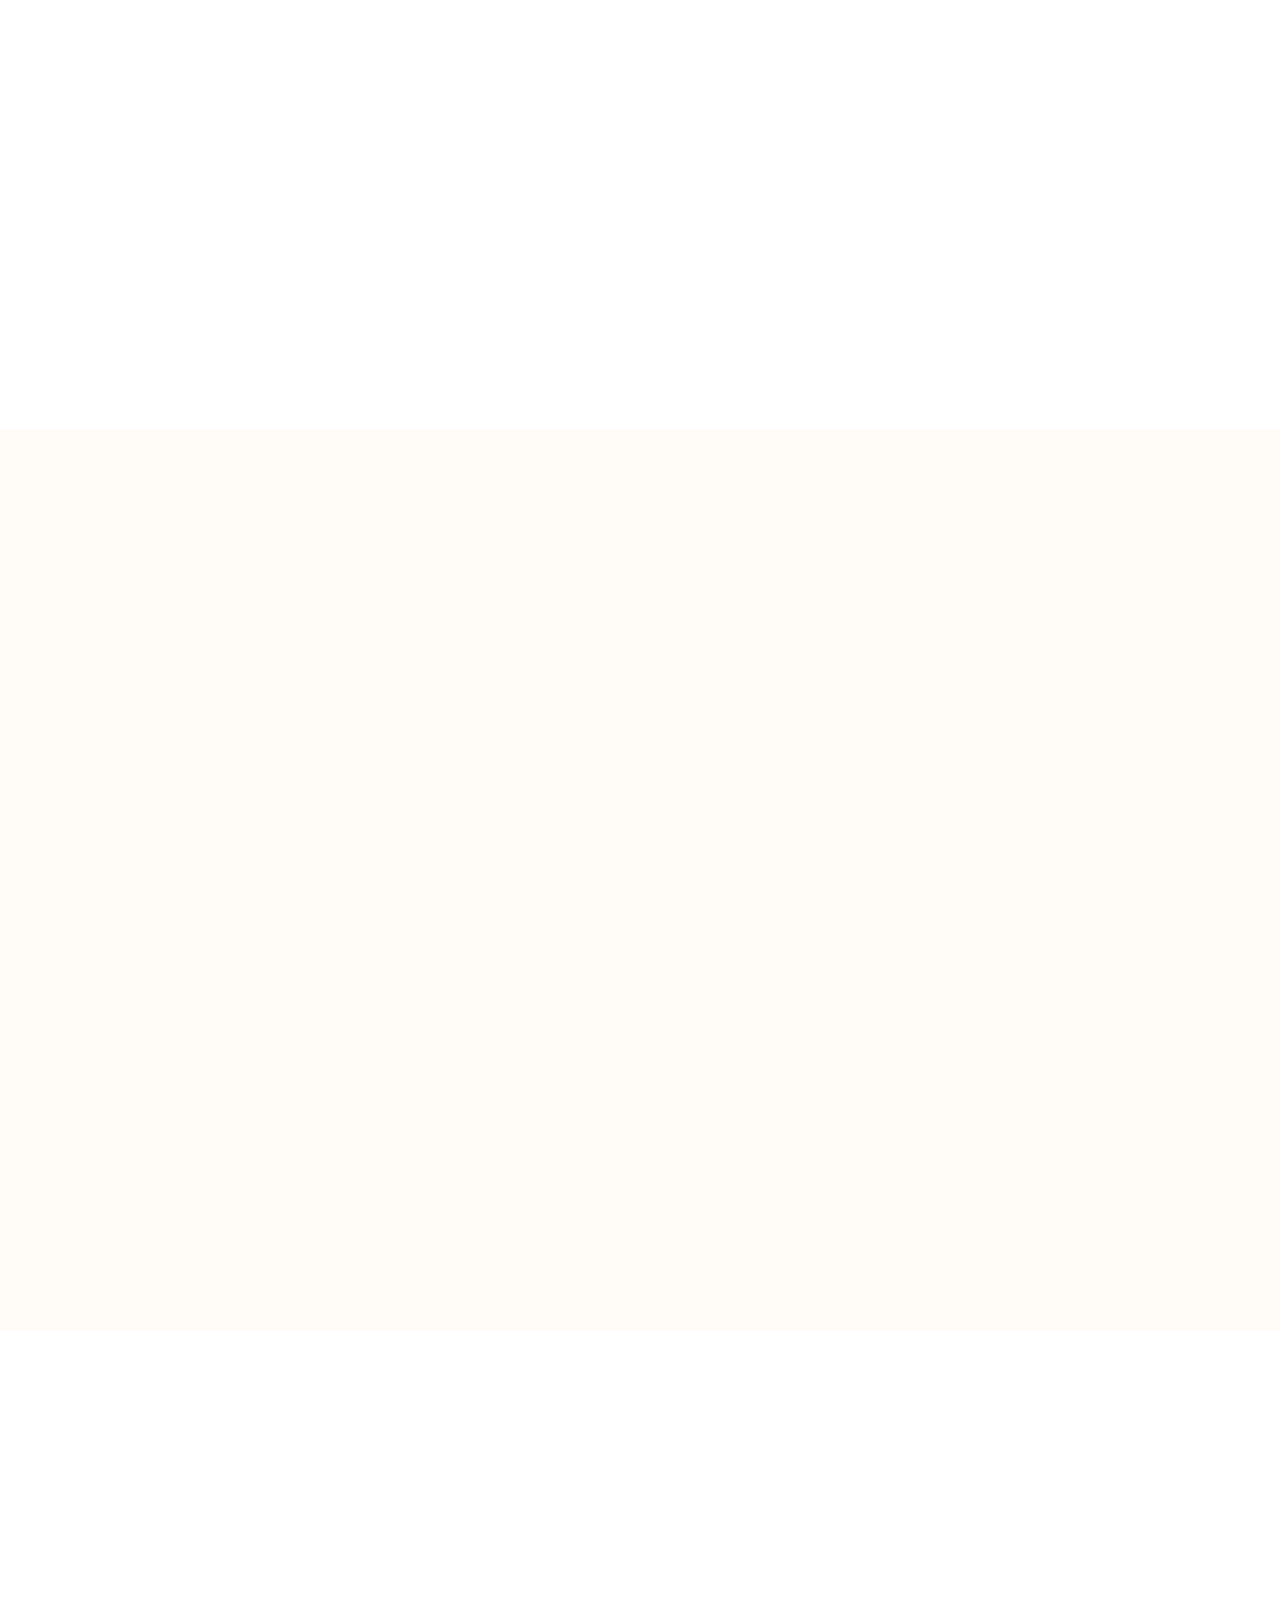
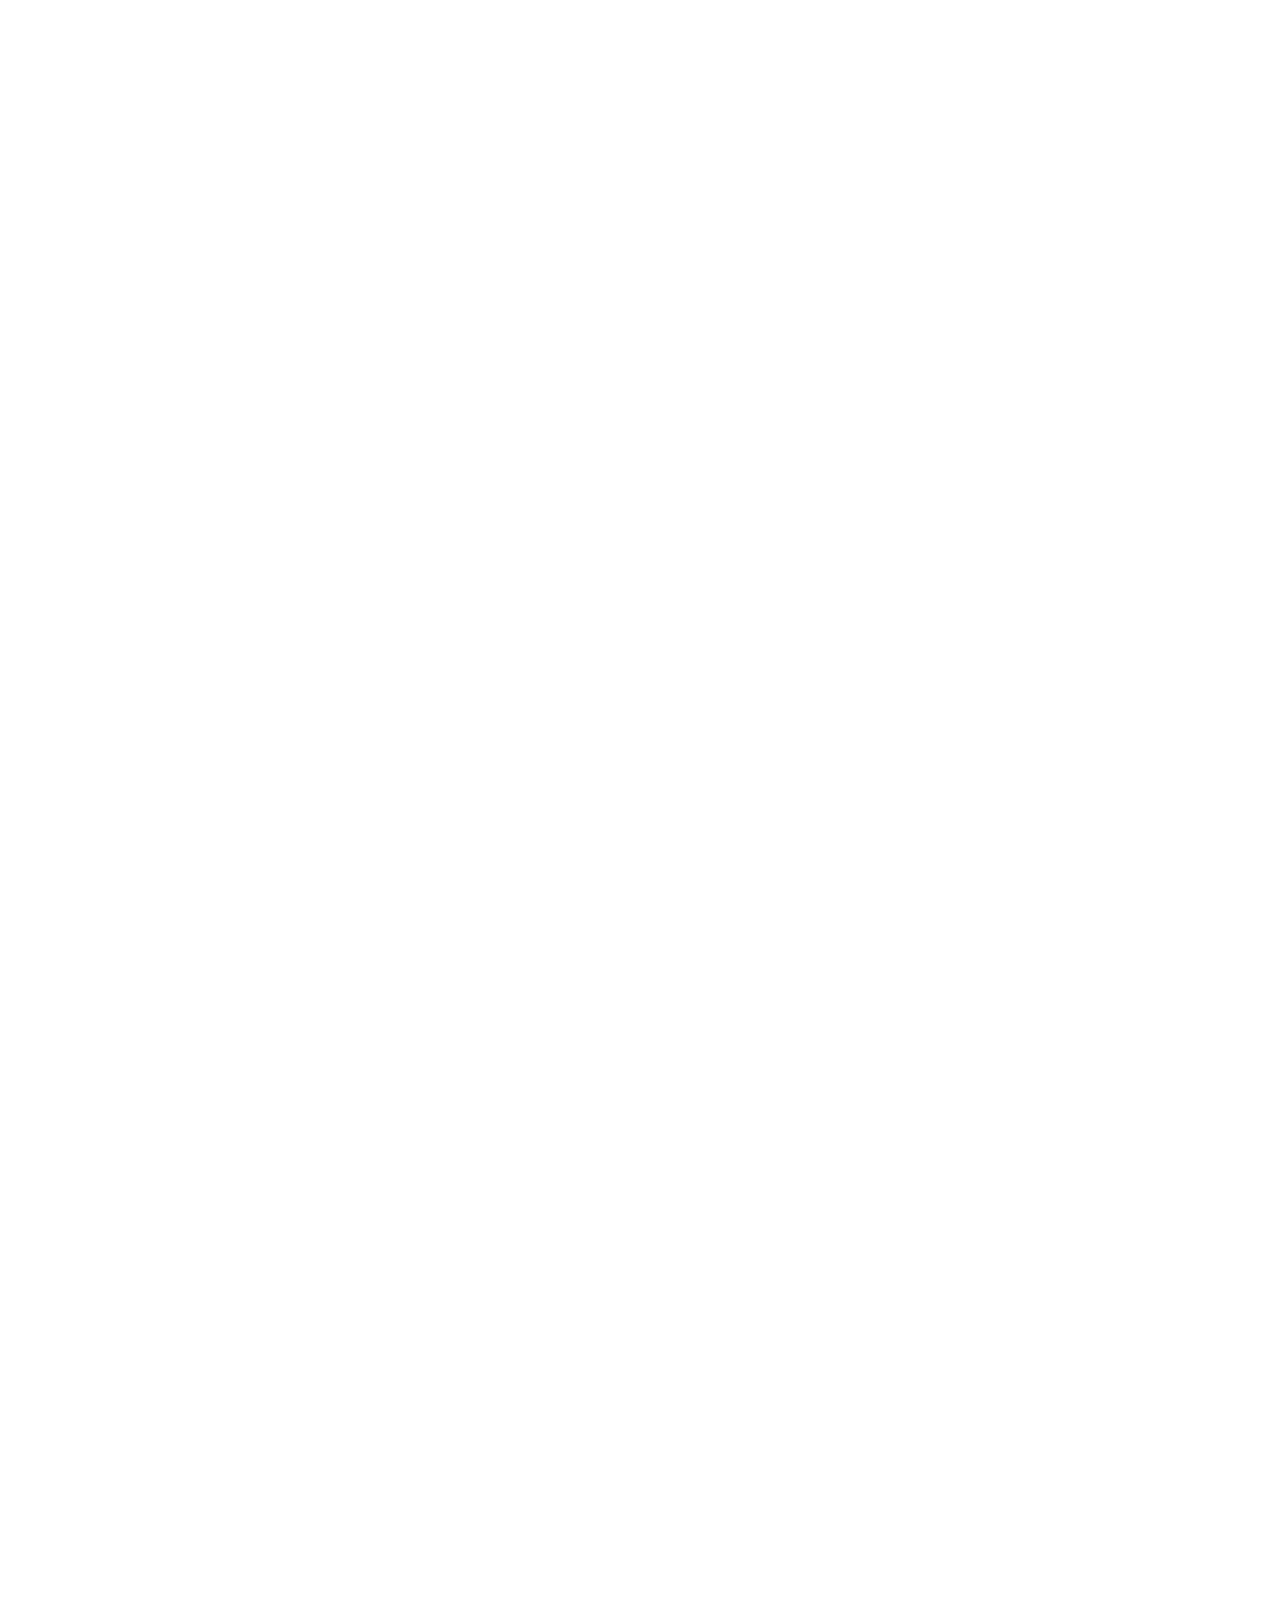
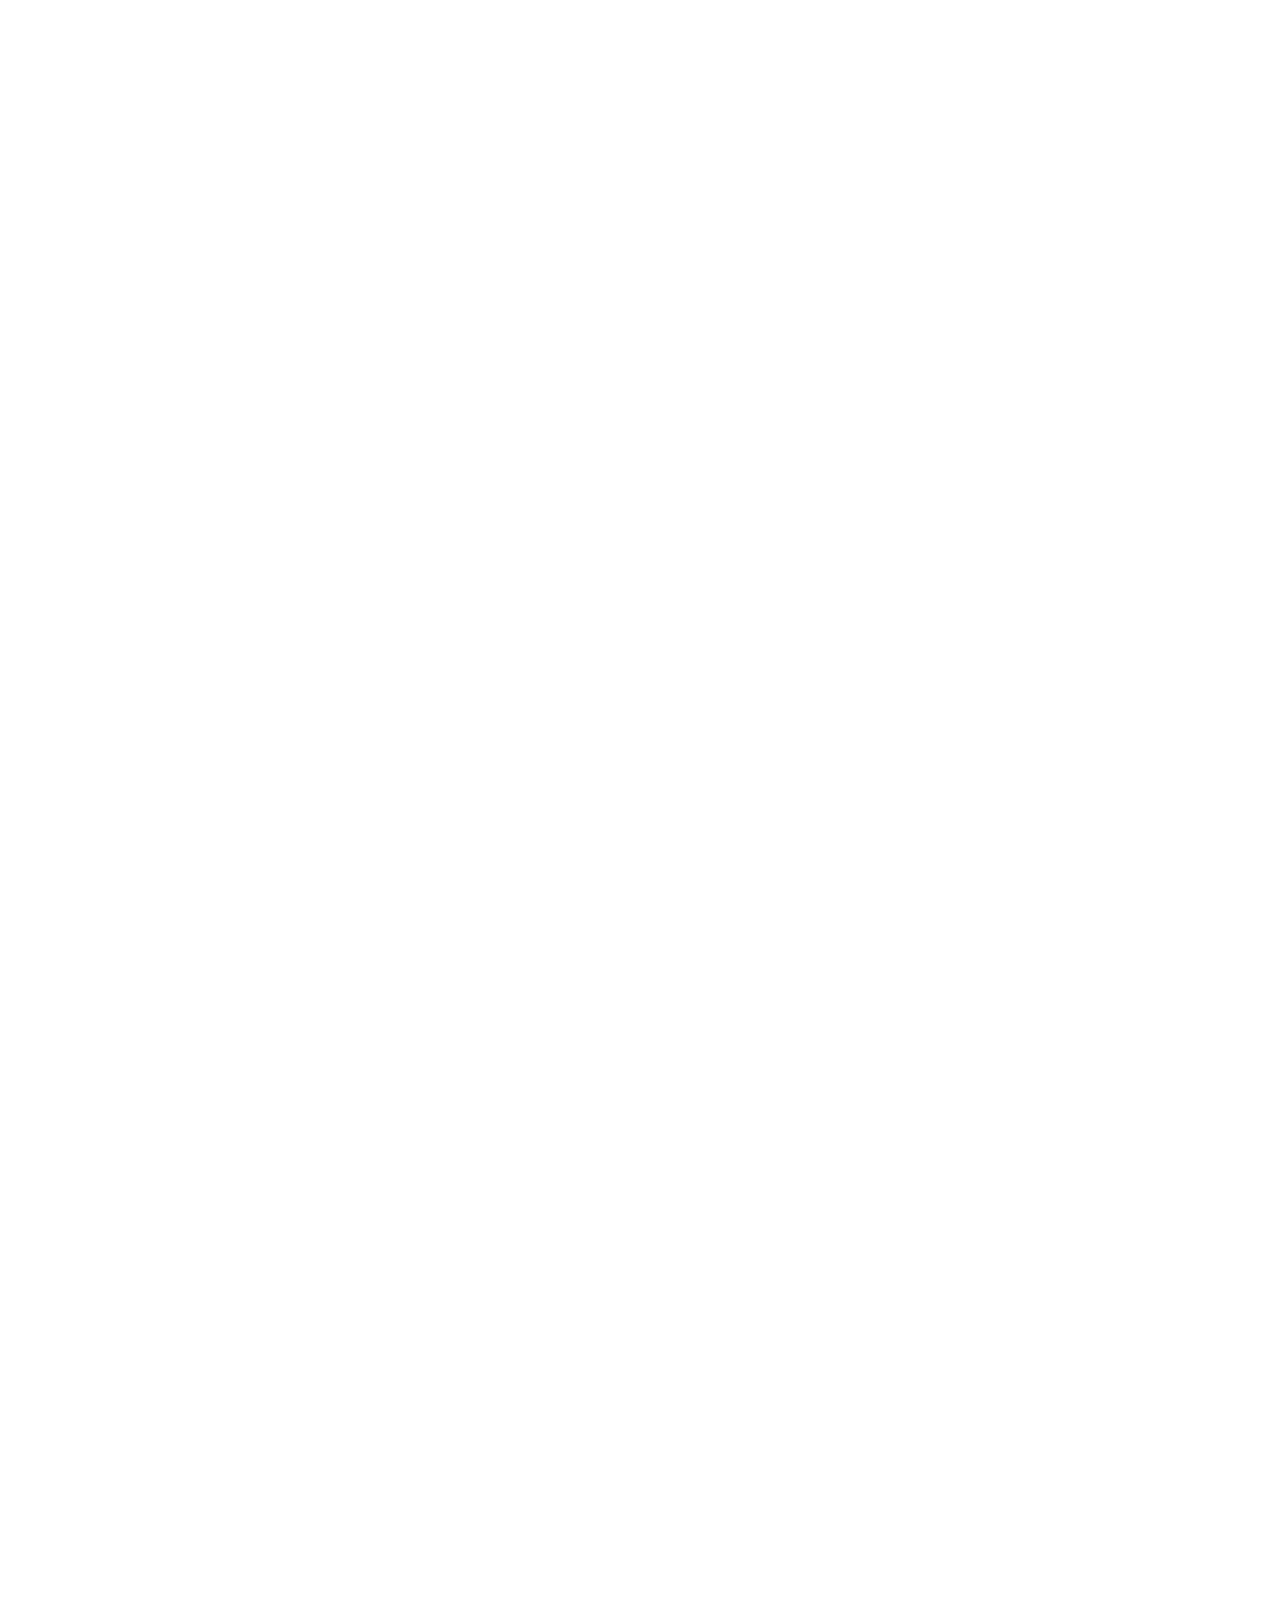
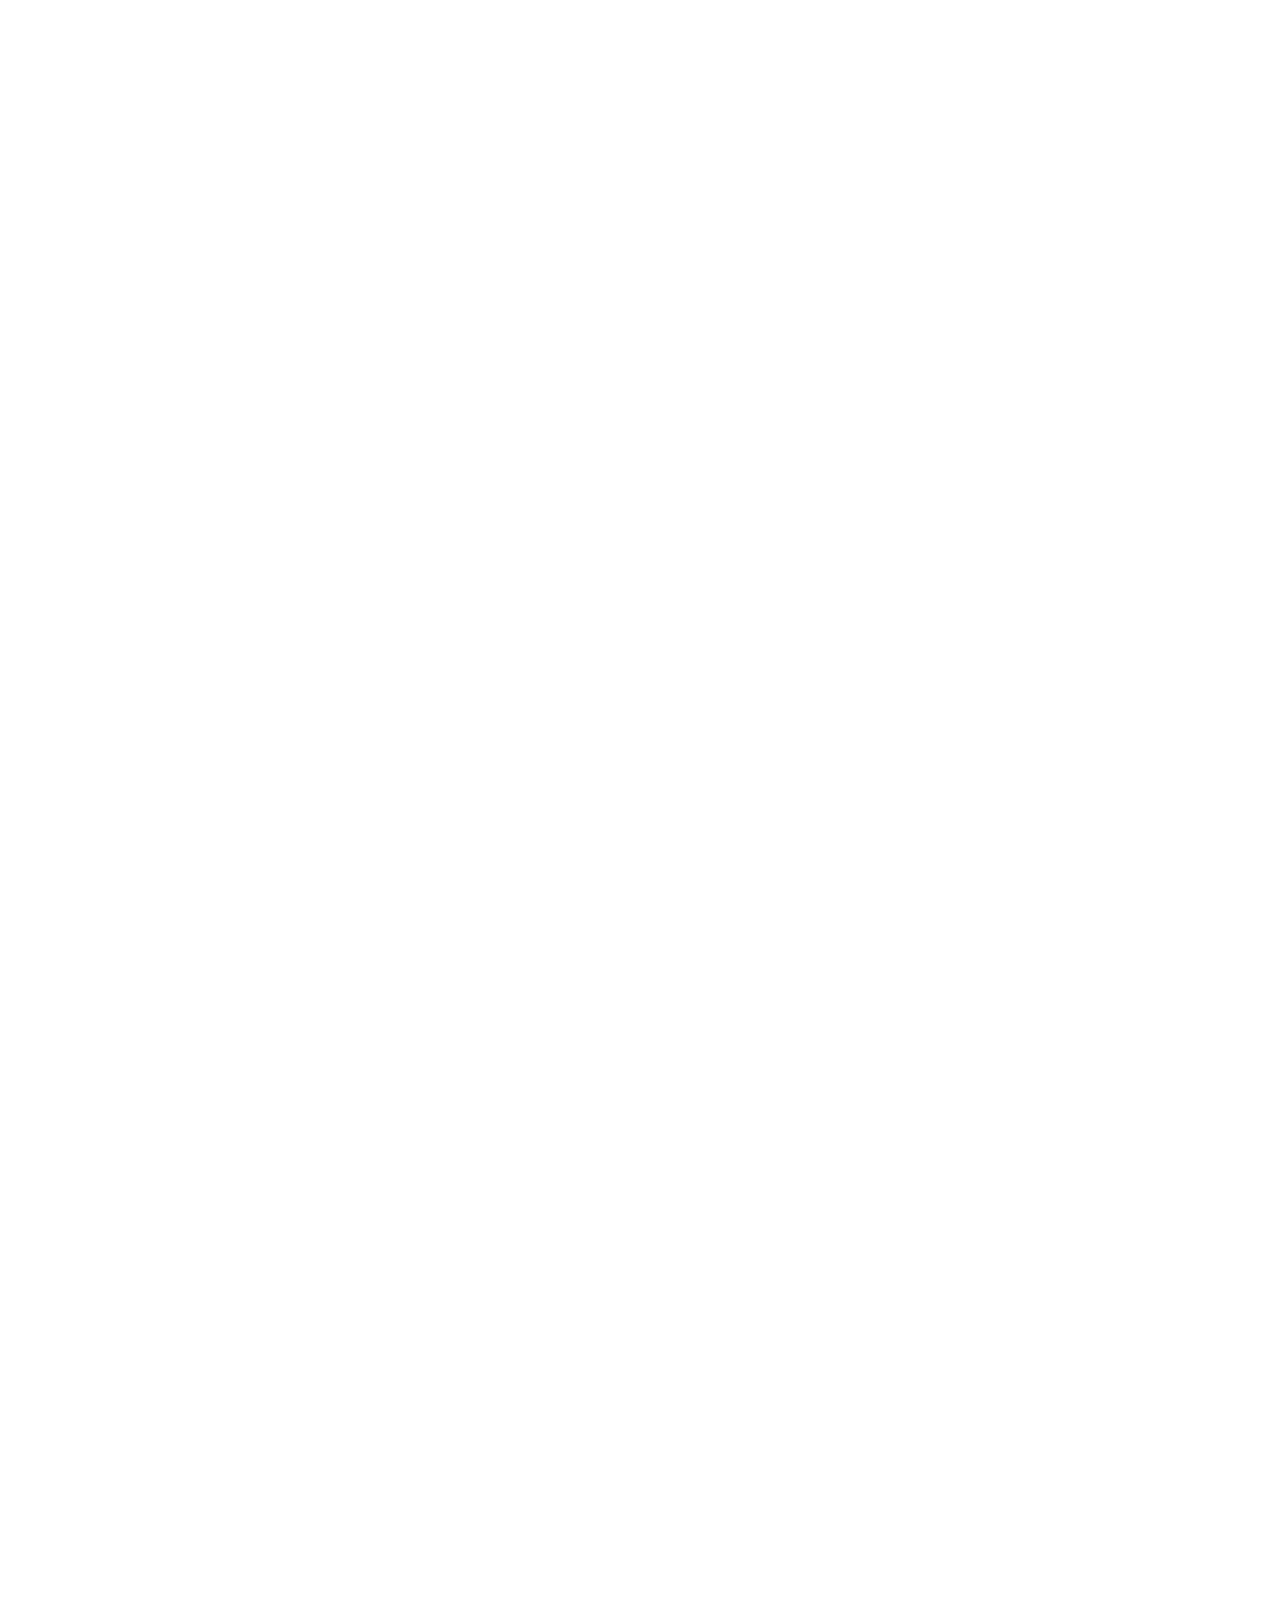
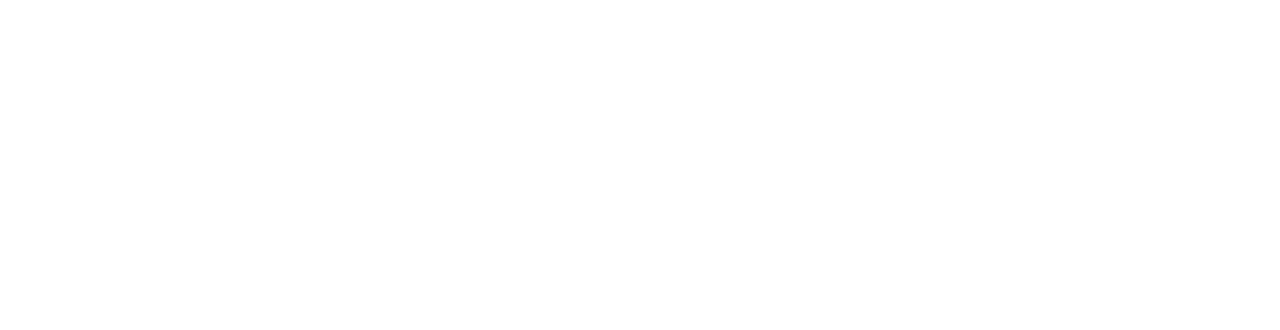
<file: youwen/tech.html>
<!DOCTYPE html>
<html>
	<head>
		<meta charset="UTF-8">
		<title></title>
		<link rel="stylesheet" href="css/jquery.fullPage.css">
		<link rel="stylesheet" type="text/css" href="css/tech.css"/>
		<script src="js/jquery-1.10.2.min.js"></script>
		<script src="js/jquery.fullPagee.min.js"></script>
		<script src="js/wow.min.js"></script>
		<link rel="stylesheet" type="text/css" href="css/animate.min.css"/>
		<script type="text/javascript" 	src="js/jquery_top.js"></script>
			<script>
		$(function(){
		$('#dowebok').fullpage({
		sectionsColor: ["#fff","#fff","#fff","#fff"],
		scrollBar:true
		});
			new WOW().init();
			$(".ding").top({"speen":1000,"animate":"slide"})
			$(".weixin").mouseover(function(){
			$(".ma").css("display","block")
		}).mouseout(function(){
			$(".ma").css("display","none")
		})
	});
</script>
	</head>
	<body>
		<div id="dowebok">
			<div class="section">
		<div class="head"> 
			<div class="left"><img src="img/logo.png" alt="" class="wow bounce"/></div>
			<div class="right">
				<ul class="wow wobble">
					<li><a href="index.html" class="first">首页</a></li>
					<li><a href="tech.html">教学理念</a></li>
					<li><a href="class.html">课程体系</a></li>
					<li><a href="teacher.html">师资力量</a></li>
					<li><a href="study.html">学习流程</a></li>
					<li><a href="ketang.html">优问课堂</a></li>
					<li><a href="yiduiyi.html">在线一对一</a></li>
					<li class="phone"><a href="">电话:400-777-5029</a></li>
				</ul>
			</div>
		</div>
		<div class="jifa">
			<p class="gao wow bounceInLeft">激发学习动力 &nbsp;&nbsp;提高学习能力&nbsp;&nbsp;强化学习毅力</p>
			<span class="cheng wow bounceInLeft">一对一定制专属你的学习方案</span>
		
		<div class="hao">
			<div class="ting">
				<a href="">免费预约</a>
			</div>
			</div>
		</div>
			</div>
		<div class="section">
			<div class="pic">
					<img src="img/teachidea/cont1bg.png" alt=""  class="wow bounceInRight"/>
					<p class="wow rotateInUpLeft">影响学习力三要素</p>
			</div>	
		</div>
		<div class="section">
		 <div class="zhong">
		 	<p class="wow rotateInDownLeft">激发学习动力</p>
		 	<img src="img/teachidea/cont2bg.png" alt="" class="wow bounceInRight"/ >
		 </div>
		</div>
		<div class="section">
		 <div class="zhong odd">
		 	<p class="wow rotateInDownRight" style="color: #78d432;">激发学习动力</p>
		 	<img src="img/teachidea/cont3bg.png" class="wow bounceInLeft"/>
		 </div>
		</div>
		<div class="section">
		 <div class="zhong wo">
		 	<p class="wow rotateInDownLeft" style="color: #ffa800;">激发学习动力</p>
		 	<img src="img/teachidea/cont4bg.png" class="wow bounceInRight"/>
		 </div>
		</div>
		
		</div>
		<div class="weixin"></div>
		<div class="ma" style="display: none;"></div>
		<div class="hefu"></div>
		<div class="ding"></div>
	</body>
</html>
</file>
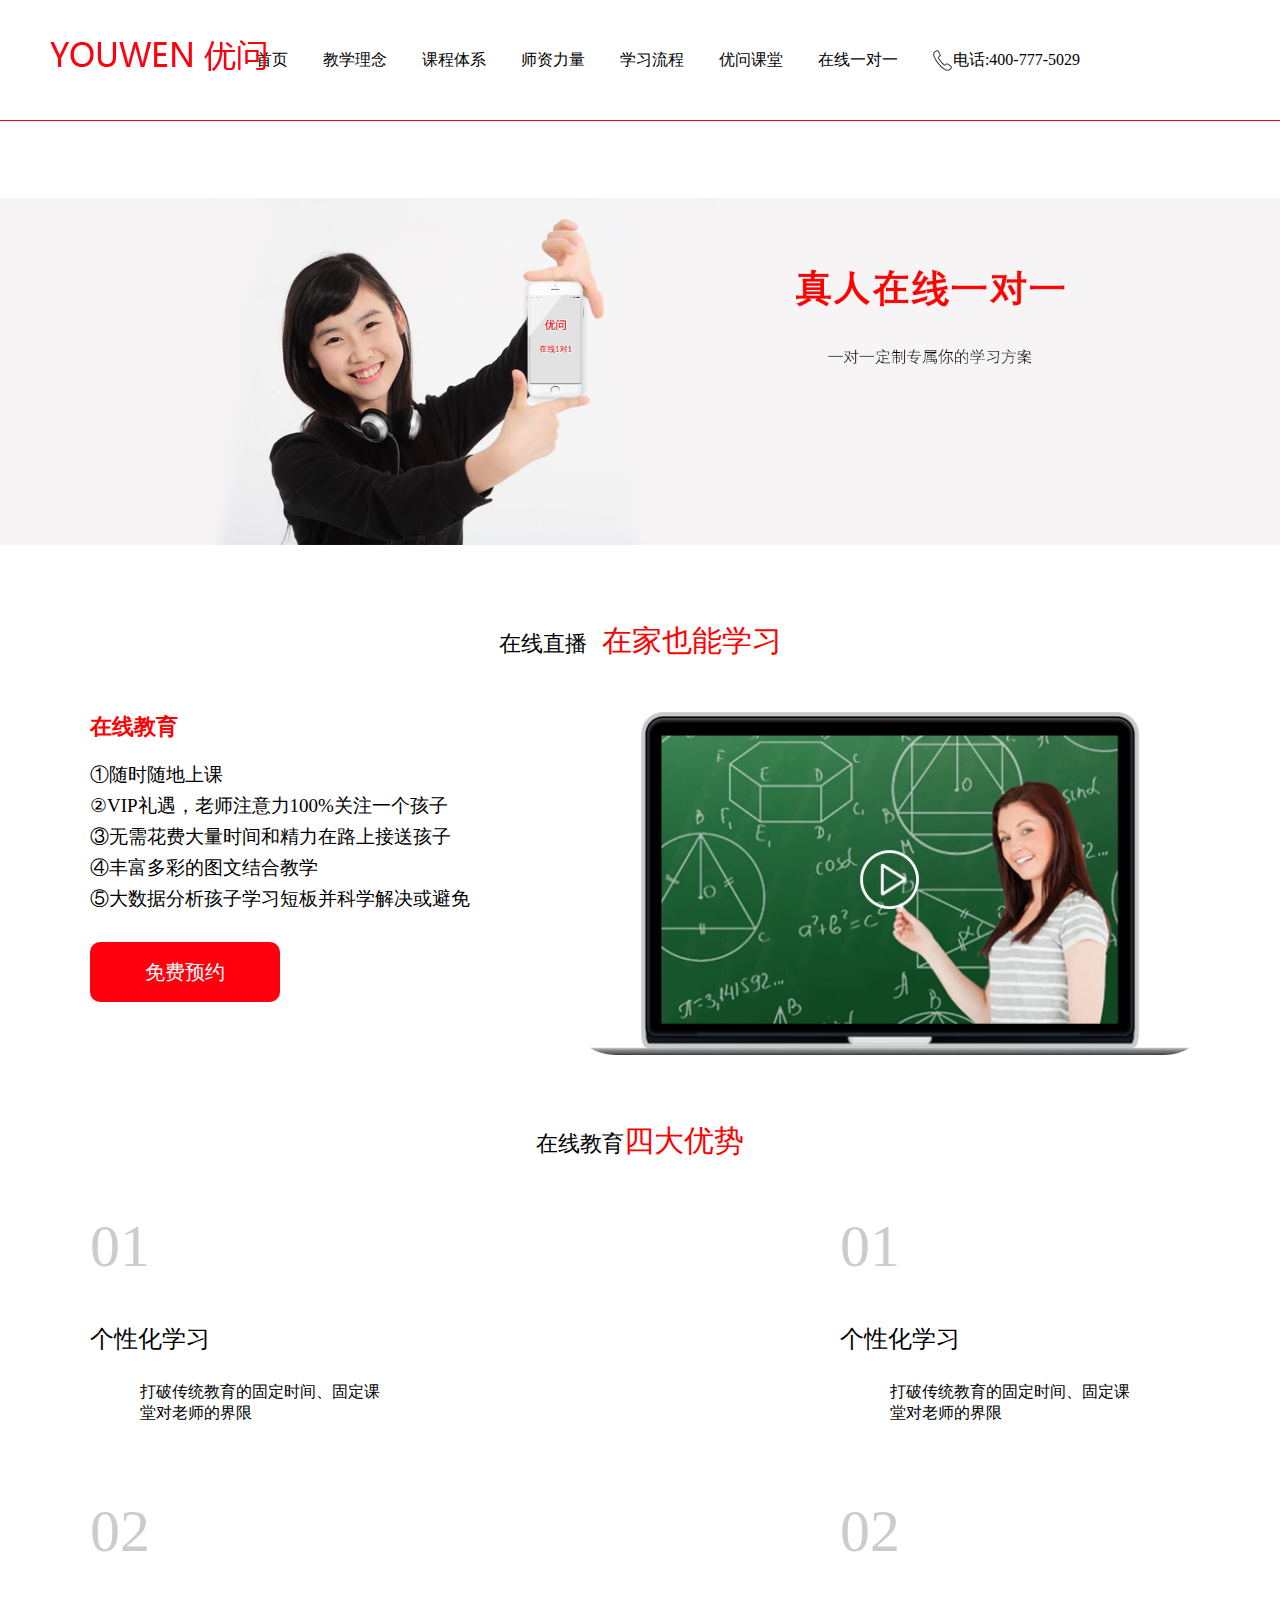
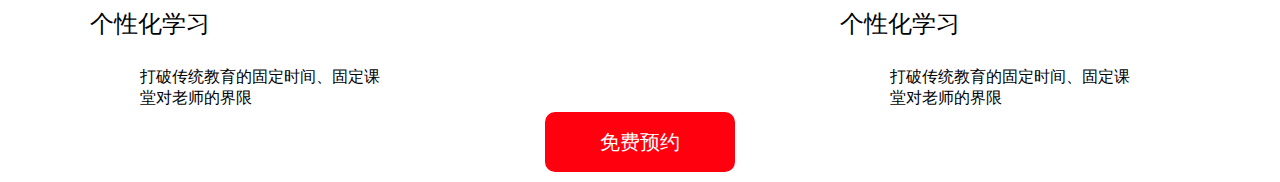
<file: youwen/yiduiyi.html>
<!DOCTYPE html>
<html>
	<head>
		<meta charset="UTF-8">
		<title></title>
		<link rel="stylesheet" type="text/css" href="css/yiduiyi.css"/>
			<script src="js/wow.min.js"></script>
			<script src="js/jquery-1.10.2.min.js"></script>
			<link rel="stylesheet" type="text/css" href="css/animate.min.css"/>
			<script type="text/javascript">
				$(function(){
				new WOW().init();
				});
			</script>
	</head>
	<body>
		<div class="head"> 
			<div class="left"><img src="img/logo.png" alt="" class="wow bounce"/></div>
			<div class="right">
				<ul class="wow wobble">
					<li><a href="index.html" class="first" class="first">首页</a></li>
					<li><a href="tech.html">教学理念</a></li>
					<li><a href="class.html">课程体系</a></li>
					<li><a href="teacher.html">师资力量</a></li>
					<li><a href="study.html">学习流程</a></li>
					<li><a href="class.html">优问课堂</a></li>
					<li><a href="yiduiyi.html">在线一对一</a></li>
					<li class="phone"><a href="">电话:400-777-5029</a></li>
				</ul>
			</div>
		</div>
		<div class="pic wow bounceInRight"></div>
		<div class="zhong">
				<p class="bie">在线直播<span>&nbsp;&nbsp;在家也能学习</span></p>
				<div class="fr">
				<div class="rl">
				<div class="tp">
					<h4>在线教育</h4>
					<span class="pan">①随时随地上课</span>
					<span class="pan">②VIP礼遇，老师注意力100%关注一个孩子</span>
					<span class="pan">③无需花费大量时间和精力在路上接送孩子</span>
					<span class="pan">④丰富多彩的图文结合教学</span>
					<span class="pan">⑤大数据分析孩子学习短板并科学解决或避免</span>
					<div class="ho">
					<div class="hao">
						免费预约
					</div>
					</div>
				</div>
				<div class="po">
					<img src="img/one/imgvideo.png" alt="" class="wow bounceInDown" />
				</div>
				</div>
				</div>
		</div>
		<div class="zui">
			<p class="bie">在线教育<span>四大优势</span></p>
			<div class="nba">
				<div class="hong">
			<div class="nav">
				<div class="one">
					<span>01</span>
					<span>个性化学习</span>
					<span>打破传统教育的固定时间、固定课堂对老师的界限</span>
				</div>
				<div class="one">
					<span>02</span>
					<span>个性化学习</span>
					<span>打破传统教育的固定时间、固定课堂对老师的界限</span>
				</div>
			</div>
			<div class="fater">
				<img src="img/one/dp.png" class="wow bounceInDown" alt="" />
			</div>
				<div class="nav">
				<div class="one">
					<span>01</span>
					<span>个性化学习</span>
					<span>打破传统教育的固定时间、固定课堂对老师的界限</span>
				</div>
				<div class="one">
					<span>02</span>
					<span>个性化学习</span>
					<span>打破传统教育的固定时间、固定课堂对老师的界限</span>
				</div>
			</div>
			</div>
			</div>
			<div class="ha">
				免费预约
			</div>
		</div>
	</body>
</html>
</file>
<file: youwen/css/style.css>
*{
	margin: 0;
	padding: 0;
}

a{
	text-decoration: none;
}
html,body{
	overflow: hidden !important;
}
.head{
	width: 100%;
	height: 120px;
	border-bottom: 3px solid red;
}
.left{
	width: 200px;
	height: 30px;
	float: left;
	padding-top: 40px;
	padding-left: 100px;
}
.right{
	height: 120px;
	font-size: 16px;
	float: right;
	margin-right:150px;
}
.right ul{
	list-style: none;
}
.right li{
	float: left;
	height: 120px;
	line-height: 120px;
	text-align: center;
	margin-left:30px ;
}
.right li a:hover{
		color:red;
		border-bottom:3px solid red ;
}
.right li a{
	height: 120px;
	display: inline-block;
	color: #000;
}
.right li .first{
	color:#000000;
	border-bottom:3px solid red ;
}
.phone{
	background: url(../img/phone.png) no-repeat;
	background-position:0 50px;
	text-indent: 20px;
}
.section { text-align: center;"Microsoft Yahei";}
.section img{
	width:100%;	
	height: 480px;
		margin-top:50px ;
}
.slide{
	background: #fff;

}
.xin{
	font-size: 30px;
	color: red;	
}
.zaici{
	width: 100%;
	height: 800px;
}
.center{
    width: 100%;
  	height: 100px;
    background: #fff;
    margin-top: -100px;
}
.center p{
	color: #000000;
	text-align: center;
	font-size: 22px;
}
.center .haha{
	padding-top: 10px;
    font-size: 20px;
    color: #999;
}
.odd{
	 width: 100%;
  	height: 60px;
    background: #fff;
}
.odd .ha{
	padding-top: 10px;
    font-size: 20px;
    color: #999;
}
.odd p{
	color: #000000;
	text-align: center;
	font-size: 22px;
}
.con{
	width: 300px;
	height: 300px;
	background: #FFFFFF;
	float: left;
	text-align: conter;
	margin-left: 80px;
}
.conon{
	width: 100%;
	height: 380px;
	
}
.gen{
	width: 1200px;
	height: 350px;
	margin: 20px auto;
}
.zhong{
    display: block;
    width: 262px;
    height: 280px;
}
.con .g1{
	background: url(../img/headico.png) no-repeat center center;
	background-size: 70%;
}
.g1:hover {
    background: url(../img/headico2.png) no-repeat  center center;
    background-size: 90%;
}
.con .g2{
	background: url(../img/server.png) no-repeat  center center;
	background-size: 70%;
}
.g2:hover {
    background: url(../img/server2.png) no-repeat  center center;
    background-size: 90%;
}
.con .g3{
	background: url(../img/teach.png) no-repeat  center center;
	background-size: 70%;
}
.g3:hover {
    background: url(../img/teach2.png) no-repeat  center center;
    background-size: 90%;
}
.mode{
    width: 360px;
    text-align: center;
    font-size: 18px;
    color: #101010;
    margin:0 auto;
}
.rng{
	color: #000000;
	font-size: 22px;
}
.hao{
	width: 100%;
	height: 80px;	
}
.hao a{
	width: 150px;
	display: block;
	height: 40px;
	line-height: 40px;
	color: #fff;
	font-size: 20px;
	background: red;
	border-radius: 10px;
	margin: 0 auto;
}
.fan{
	width: 100%;
	color: #0F0F0F;	
	height: 50px;
	margin-top: -100px;
}

.quan{
	font-size: 22px;
}
.quan .red{
	font-size: 30px;
	color: red;
}
.hai{
	width: 100%;
	font-size: 20px;
	color: red;
	height: 100px;
}
.hai ul{
	list-style: none;
	width: 1000px;
	
}
.hai li{
	float:left;
	width: 150px;
	height: 40px;
	border: 1px solid red;
	border-radius: 15px;
	line-height: 40px;
	text-align: center;
	margin-left:25px ;
}
.hai li:hover{
	background: red;
	color: #fff;
}
.gd{
	width: 800px;
	height:50px ;
	margin: 0 auto;
}
.vg{
	width: 800px;
	height: 30px;
	margin: 0 auto;
}
.dnf{
	width: 100%;
	font-size: 18px;
	color: red;
	height: 30px;
}
.dnf ul{
	list-style: none;
	width: 1000px;
	
}
.dnf li{
	float:left;
	width: 150px;
	height: 30px;
	border: 1px solid red;
	border-radius: 15px;
	line-height: 30px;
	text-align: center;
	margin-left:25px ;
}
.da{
	width: 100%;
}
.faluan{
	width: 1300px;
	height: 420px;
	margin: 0 auto;
}
.luo{
	width: 200px;
	height: 500px;
	float: left;
	background: #fdb62b;
	margin-left: 20px;
	border: 1px solid red;
	  
	/*overflow: hidden;*/
}
.luo ul{
	list-style: none;
}
.luo ul li:first-child{
	padding-top:40px ;
}
.luo ul li{
	text-align: left;
	display: list-item;
	padding: 0 20px;
}
.luo p{
	width: 200px;
	height: 30px;
    color: #FDB62B;
    font-size: 20px;
    background: #fff;
}
.neng{
    font-size:14px;
}
.h3{
	display: none;
}
.h4{
	display: none;
}
.h5{
	display: none;
}
.chuzhong{
	display: none;
}
.gaozhong{
	display: none;
}
.yi{
	height: 200px;
	margin-top:200px ;
}
.er{
	height: 250px;
	margin-top:150px ;
}
.san{
	height: 300px;
	margin-top:100px ;
	background: #fc8b37;
}
.si{
	height: 350px;
		margin-top:50px ;
		background: #fc8b37;
}
.wu{
	height: 400px;
	background: #fe5454;
}
.kading{
	width: 100%;
}
.heng{
	width: 1200px;
    height: auto;
    padding-top: 3rem;
    margin-left: auto;
    margin-right: auto;
    margin: 0 auto;
}
.heng span:nth-child(1) {
    width: 77.66%;
    background: url(../img/tixing1.png)no-repeat;
}
.heng span:nth-child(2){
	width: 70.83%;
    background: url(../img/tixing2.png)no-repeat; 
}
.heng span:nth-child(3){
	width: 64%;
    background: url(../img/tixing3.png)no-repeat;
}
.heng span:nth-child(4){
	    width: 57.33%;
    background: url(../img/tixing4.png)no-repeat;
}
.heng span:nth-child(5){
	   width: 50.5%;
    background: url(../img/tixing5.png)no-repeat;
}
.heng span:nth-child(6){
	width: 51%;
    background: url(../img/tixing6.png)no-repeat;
    text-indent: -90px;
    margin-left:100px ;
}
.heng span {
    display: inline-block;
    height: 60px;
    margin-top: 10px;
    text-align: center;
    line-height: 60px;
    color: #fff;
    font-size: 24px;
}
.tiao{
	transition: all 0.5s;
    transform-origin: center center;
}
.tiao:hover{
	-webkit-transform: scale(1.2);
}
.bei{
    width: 100%;
    min-width: 1200px;
    height: 670px;
    margin: 0 auto;
    background: url(../img/tab3-bg.png) no-repeat center center;
}
.free{
    margin: 0 auto;
    margin-top: 30px;
  
}
.index{
    display: block;
    border-radius: 10px;
    width: 190px;
    height: 60px;
    background: #ff000e;
    color: #fff;
    font-size: 20px;
    text-align: center;
    line-height: 60px;
    cursor: pointer;
}
.footer{
	    width: 100%;
    	height: 300px;
    	margin: 0 auto;
}
.pic{
	    width: 1200px;
    	height: 300px;
    	margin: 0 auto;
}
.tupian{
	float: left;
}
.tupian{
	transition: all 0.5s;
    transform-origin: center center;
}
.tupian:hover{
	-webkit-transform: scale(1.2);
}
.ph1 img{
	width: 170px;
	height: 190px;
	margin-top: 40px;
}
.ph2 img{
	width: 100px;
	height: 100px;
	margin-left:40px ;
	margin-top: 40px;
}
.ph3 img{
	width: 260px;
	height: 270px;
	margin-left:60px ;
	margin-top: 40px;
}
.ph4 img{
	width: 100px;
	height: 100px;
	margin-left:40px ;
	margin-top: 40px;
}
.ph5 img{
	width: 260px;
	height: 270px;
	margin-left:60px ;
	margin-top: 40px;
}
.yan{
	padding-top:40px ;
}
.haoren{
    border-radius: 10px;
    height: 40px;
    width: 150px;
    font-size: 20px;
    background: #ff000e;
    cursor: pointer;
     margin: 0 auto;
     margin-top:10px ;
}
.haoren a{
	color: #fff;   
	height: 40px; 
	width: 200px;
	line-height: 30px;
	text-align: center;
}
.vb{
	width: 100%;
	height: 100%;
}
#baifen{
	width: 100%;
	height: 72%;
}
.sanshi{
	width: 100%;
	height: 28%;
}
.back{
	width: 100%;
	height: 40%;
	background: #4c4c4c;
	
}
#obj{
	width: 1200px;
	height: 50px;
	margin:0 auto ;
}
.for{
	width: 1300px;
	float: left;
}
.for p{
	float: left;
	margin-left:14px ;
	margin-top:30px ;
}

.for p >input{
	width: 210px;
	height: 32px;
	border: 1px solid #fff;
	font-size: 16px;
	text-indent: 15px;
}
.for select{
    width: 90px;
    height: 34px;
    border: none;
    float: left;
    margin-top: 30px;
    margin-left: 5px;
}
.sumibt{
	float: left;
    width: 125px;
    height: 40px;
    border: none;
    border-radius: 5px;
    background: #FF000E;
    font-size: 18px;
    margin-top: 30px;
    margin-left: 30px;
    text-align: center;
    line-height: 40px;
    text-indent: 0;
    color: #fff;
}
.wen{
	color: #D5D5D5;
    width: 100%;
   height: 60%;
    background: #2d2d2d;
    text-align: center;
}

.wen p{
	width: 100%;
    text-align: center;
    padding-top:20px ;
}
.good{
	display: block;
    width: 400px;
    height: 20px;
    line-height: 20px;
    text-align: center;
    padding-top:10px ;
    background-position-x: 90px;
    cursor: pointer;
    margin: 0 auto;
    color:#fff;
} 
.weixin{
	 position: fixed;
    top: 220px;
    right: 120px;
    width: 60px;
    height: 60px;
    background: url(../img/wechatcode.png);
    z-index: 99;
}
.ma{
    position: fixed;
    top: 220px;
    right: 190px;
    width: 116px;
    height: 110px;
    background: url(../img/codepic.png);
    z-index: 99;
}
.hefu{
	position: fixed;
    top: 290px;
    right: 120px;
    width: 60px;
    height: 60px;
    background: url(../img/lineserver.png);
    z-index: 99;
    cursor: pointer;  
}
.ding{
	position: fixed;
    top: 360px;
    right: 120px;
    width: 60px;
    height: 60px;
    background: url(../img/backtop.png);
    z-index: 999;
    cursor: pointer;
}
.chuzhong{
	display: none;
}
.cz{
	margin-left: 200px;
}
.shuxue{
	display: none;
}
.yingyu{
	display: none;
}
.shu{
	display: none;
}
.sx{
	margin-left: 200px;
}
.ying{
	display: none;
}
.wuli{
	display: none;
}
.wl{
	margin-left:400px ;
}
.hua{
	display: none;
}
.hx{
	margin-left: 540px;
}
.gu{
	display: none;
}
.gaoy{
	display: none;
}
.gaow{
	display: none;
}
.gaoh{
	display: none;
}
.gg{
	margin-left: 300px;
}
.cj{
	display: none;
}
.gk{
	display: none;
}
.chongci{
	display: none;
}

.mask{
	display: none;
    position: fixed;
    top: 0;
    left: 0;
    width: 100%;
    height: 100%;
    background: rgba(0,0,0,0.7);
    z-index: 999;
}
.mtk-all{
	position: fixed;
    display: none;
    top: 15px;
    left: 50%;
    transform: translateX(-50%);
    width: 804px;
    height: 400px;
    border: 1px solid #fff;
    border-radius: 10px;
    background: #fff;
    margin-top: 15%;
    z-index: 999;
}
.mtk-left{
	width: 399px;
    height: 100%;
    color: #444;
    font-size: 22px;
}
.fl {
    float: left;
}
.mtk-left span:first-child {
    margin-left: 60px;
}
.mtk-left span {
    display: inline-block;
    width: 70px;
    margin-left: 15px;
    padding-top: 90px;
    float: left;
}
.mtk-left p {
    display: inline-block;
    width: 100%;
    margin-left: 60px;
    padding-top: 6px;
    padding-bottom: 17px;
}
#mtk_img img {
    display: block;
    padding-top: 8px;
    margin: 0 auto;
    border: none;
}
.mtk-mid {
    width: 1px;
    height: 220px;
    background: #bcbcbc;
    margin-top: 12%;
}
.mtk-right {
    width: 400px;
    height: 100%;
}
#close_freeorder {
    color: #bcbcbc;
    float: right;
    width: 24px;
    height: 24px;
    background: url(../img/closeico.png);
    margin-top: 20px;
    margin-right: 20px;
    font-size: 22px;
    text-indent: 90%;
    cursor: pointer;
}
#form2 p:first-child {
    margin-top: 100px;
}
#form2 p {
    width: 370px;
    margin-left: 30px;
    margin-bottom: 10px;
}
#form2 input {
    width: 310px;
    height: 42px;
    text-indent: 5px;
    border: 1px solid #ccc;
    border-radius: 5px;
    color: #333;
}
#form2 select {
    width: 100px;
    height: 42px;
    border: 1px solid #ccc;
    border-radius: 5px;
    background: #FFFFFF;
    color: #333;
}
#mtksubmit {
    width: 240px;
    height: 46px;
    background: #ea5d64;
    font-size: 18px;
    color: #fff;
    margin-top: 20px;
    margin-left: 70px;
    text-align: center;
    line-height: 46px;
    border-radius: 10px;
    cursor: pointer;
}
</file>
<file: youwen/css/class.css>
* {
  margin: 0;
  padding: 0;
  border-box: box-sizing;
}
a {
  text-decoration: none;
}
html,
body {
  overflow: hidden !important;
}
.head {
  width: 100%;
  height: 120px;
  border-bottom: 3px solid #ff0000;
}
.left {
  width: 200px;
  height: 30px;
}
.left img {
  margin-top: 40px;
  margin-left: 50px;
}
.right {
  height: 120px;
  font-size: 16px ;
  float: right;
  margin-right: 200px;
}
.right ul {
  list-style: none;
}
.right ul li {
  float: left;
  height: 60px;
  line-height: 60px;
  text-align: center;
  margin-left: 35px;
}
.right ul li a {
  height: 90px;
  display: block;
  color: #000000;
}
.right ul li a .first {
  color: #ff0000;
  border-bottom: 3px solid #ff0000;
}
.right ul li a:hover {
  color: #ff0000;
  border-bottom: 3px solid #ff0000;
}
.right ul .phone {
  background: url(../img/phone.png) no-repeat;
  background-position: 0 20px;
  text-indent: 20px;
}
.pic {
  width: 100%;
  text-align: center;
  height: 500px;
  background: url(../img/banner.png) no-repeat center center;
  background-size: 100% ;
}
.pic img {
  width: 100%;
}
.pic .hao {
  width: 100%;
  height: 80px;
}
.pic .hao .ting {
  width: 150px;
  height: 80px;
  margin: 0 auto;
  padding-top: 300px;
  padding-left: 900px;
}
.pic .hao a {
  width: 150px;
  text-align: center;
  display: block;
  height: 40px;
  line-height: 40px;
  color: #fff;
  font-size: 20px;
  background: red;
  border-radius: 10px;
}
p {
  width: 100%;
  font-size: 22px;
  color: #000000;
  margin: 0 auto ;
  display: block;
  text-align: center;
}
p span {
  color: #ff0000;
  font-size: 30px;
}
.zu {
  width: 100%;
  height: ;
  margin-top: 50px ;
}
.zu .ren {
  width: 800px;
  height: 400px;
  margin: 0 auto;
}
.zu .ren ul {
  list-style: none;
}
.zu .ren ul li {
  width: 230px;
  height: 260px;
  float: left;
  margin-left: 20px ;
}
.zu .ren ul li img {
  width: 220px;
  height: 260px;
}
.bbq {
  width: 100%;
  height: 80px;
}
.bbq .gdp {
  width: 150px;
  height: 80px;
  margin: 0 auto;
}
.bbq a {
  width: 200px;
  text-align: center;
  display: block;
  height: 40px;
  line-height: 40px;
  color: #fff;
  font-size: 20px;
  background: red;
  border-radius: 10px;
}
.fan{
	width: 100%;
	color: #0F0F0F;	
	height: 50px;
}

.quan{
	font-size: 22px;
}
.quan .red{
	font-size: 30px;
	color: red;
}
.hai{
	width: 100%;
	font-size: 20px;
	color: red;
	height: 100px;
}
.hai ul{
	list-style: none;
	width: 1000px;
	
}
.hai li{
	float:left;
	width: 150px;
	height: 40px;
	border: 1px solid red;
	border-radius: 15px;
	line-height: 40px;
	text-align: center;
	margin-left:25px ;
}
.hai li:hover{
	background: red;
	color: #fff;
}
.gd{
	width: 800px;
	height:50px ;
	margin: 0 auto;
}
.vg{
	width: 800px;
	height: 30px;
	margin: 0 auto;
}
.dnf{
	width: 100%;
	font-size: 18px;
	color: red;
	height: 30px;
}
.dnf ul{
	list-style: none;
	width: 1000px;
	
}
.dnf li{
	float:left;
	width: 150px;
	height: 30px;
	border: 1px solid red;
	border-radius: 15px;
	line-height: 30px;
	text-align: center;
	margin-left:25px ;
}
.da{
	width: 100%;
}
.faluan{
	width: 1300px;
	height: 430px;
	margin: 0 auto;
}
.luo{
	width: 200px;
	height: 500px;
	float: left;
	background: #fdb62b;
	margin-left: 20px;
	border: 1px solid red;
	  
	/*overflow: hidden;*/
}
.luo ul{
	list-style: none;
}
.luo ul li:first-child{
	padding-top:40px ;
}
.luo ul li{
	text-align: left;
	display: list-item;
	padding: 0 20px;
}
.luo p{
	width: 200px;
	height: 30px;
    color: #FDB62B;
    font-size: 20px;
    background: #fff;
}
.neng{
    font-size:14px;
}
.h3{
	display: none;
}
.h4{
	display: none;
}
.h5{
	display: none;
}
.chuzhong{
	display: none;
}
.gaozhong{
	display: none;
}
.yi{
	height: 200px;
	margin-top:200px ;
}
.er{
	height: 250px;
	margin-top:150px ;
}
.san{
	height: 300px;
	margin-top:100px ;
	background: #fc8b37;
}
.si{
	height: 350px;
		margin-top:50px ;
		background: #fc8b37;
}
.wu{
	height: 400px;
	background: #fe5454;
}
.chuzhong{
	display: none;
}
.cz{
	margin-left: 200px;
}
.shuxue{
	display: none;
}
.yingyu{
	display: none;
}
.shu{
	display: none;
}
.sx{
	margin-left: 200px;
}
.ying{
	display: none;
}
.wuli{
	display: none;
}
.wl{
	margin-left:400px ;
}
.hua{
	display: none;
}
.hx{
	margin-left: 540px;
}
.gu{
	display: none;
}
.gaoy{
	display: none;
}
.gaow{
	display: none;
}
.gaoh{
	display: none;
}
.gg{
	margin-left: 300px;
}
.cj{
	display: none;
}
.gk{
	display: none;
}
.chongci{
	display: none;
}
.hao{
	width: 100%;
	height: 50px;
	text-align: center;	
}
.hao a{
	width: 150px;
	display: block;
	height: 40px;
	line-height: 40px;
	color: #fff;
	font-size: 20px;
	background: red;
	border-radius: 10px;
	margin: 0 auto;
}
</file>
<file: youwen/css/common.css>
﻿
#featured-area{height:337px;width:1200px;margin:40px auto 0 auto;position:relative;}
.roundabout-holder{list-style:none;width:500px;height:300px;margin:0px auto;}
.roundabout-moveable-item{font-size:12px!important;height:300px;width:600px;cursor:pointer;padding:5px;}
.roundabout-moveable-item img{height:100%;width:100%;margin:0;}
.roundabout-in-focus{cursor:auto;}
.roundabout-holder span{display:none;}
.roundabout-in-focus:hover span{display:inline;position:absolute;bottom:5px;right:5px;padding:8px 20px;background:#f9f9f9;color:#3366cc;z-index:999;-webkit-border-top-left-radius:5px;-moz-border-radius-topLeft:5px;border-left:1px solid #aaaaaa;border-top:1px solid #aaaaaa;}
.roundabout a:active, .roundabout a:focus, .roundabout a:visited{outline:none;text-decoration:none;}
.roundabout li{margin:0}

#featured-area .ban_l_btn,#featured-area .ban_r_btn{ position: absolute; top: 50%;margin-top:-34px; left:-1px; display: block; width: 65px; height: 68px;}
#featured-area .ban_r_btn{ left:auto; right:-1px; background-position: -65px 0; }
#featured-area ul li div{width:100%;height: 100%;}
</file>
<file: youwen/css/ketang.css>
* {
  margin: 0;
  padding: 0;
  border-box: box-sizing;
}
a {
  text-decoration: none;
}
.head {
  width: 100%;
  height: 120px;
  border-bottom: 3px solid #ff0000;
}
.left {
  width: 200px;
  height: 30px;
}
.left img {
  margin-top: 40px;
  margin-left: 50px;
}
.right {
  height: 120px;
  font-size: 16px ;
  float: right;
  margin-right: 200px;
}
.right ul {
  list-style: none;
}
.right ul li {
  float: left;
  height: 60px;
  line-height: 60px;
  text-align: center;
  margin-left: 35px;
}
.right ul li a {
  height: 90px;
  display: block;
  color: #000000;
}
.right ul li a .first {
  color: #ff0000;
  border-bottom: 3px solid #ff0000;
}
.right ul li a:hover {
  color: #ff0000;
  border-bottom: 3px solid #ff0000;
}
.right ul .phone {
  background: url(../img/phone.png) no-repeat;
  background-position: 0 20px;
  text-indent: 20px;
}
.pic {
  width: 100%;
  text-align: center;
  height: 350px;
  background: url(../img/class/abcdefg.png) no-repeat center center;
  background-size: 100% ;
}
#zuo {
  width: 130px;
  height: 200px;
  border: 1px solid #fff;
  float: left;
  margin-right: 30px ;
}
#zuo ul {
  list-style: none;
}
#zuo li {
  width: 130px;
  height: 50px;
  float: left;
  text-align: left;
  border: 1px solid #fff;
  line-height: 50px;
  text-align: center;
}
#zuo li a {
  width: 130px;
  height: 50px ;
  display: block;
  text-decoration: none;
  color: #000000;
  border-radius: 20px;
}
#con {
  width: 600px;
  height: 200px;
  border: 1px solid #fff;
  float: left;
  margin: 0 auto;
  margin-top: 20px ;
}
#con p {
  font-size: 20px;
}
#con span {
  font-size: 14px;
  color: #666;
  margin-bottom: 5px;
}
#con .xia {
  font-size: 14px ;
  margin-top: 5px;
}
#con #a1 {
  display: block;
  height: 150px ;
}
#con div {
  display: none;
}
#con img {
  width: 170px;
  height: 120px;
  float: left;
  margin-right: 20px;
}
#zuo ul li:nth-child(1) a {
  background: url(../img/class/star.png) no-repeat;
  background-position: 10px 11px;
}
#zuo ul li:nth-child(1) a:hover {
  background: url(../img/class/star1.png) no-repeat;
  background-position: -10px 5px;
}
#zuo ul li:nth-child(2) a {
  background: url(../img/class/tip.png) no-repeat;
  background-position: 10px 11px;
}
#zuo ul li:nth-child(2) a:hover {
  background: url(../img/class/tip1.png) no-repeat;
  background-position: -10px 5px;
}
#zuo ul li:nth-child(3) a {
  background: url(../img/class/screen.png) no-repeat;
  background-position: 10px 11px;
}
#zuo ul li:nth-child(3) a:hover {
  background: url(../img/class/screen1.png) no-repeat;
  background-position: -10px 5px;
}
#zuo ul li:nth-child(4) a {
  background: url(../img/class/doctor.png) no-repeat;
  background-position: 10px 11px;
}
#zuo ul li:nth-child(4) a:hover {
  background: url(../img/class/doctor1.png) no-repeat;
  background-position: -10px 5px;
}
.zhong {
  width: 100%;
  height: auto;
}
.zhong .ci {
  width: 800px;
  height: 400px;
  margin: 0 auto;
}
</file>
<file: youwen/css/study.css>
* {
  margin: 0;
  padding: 0;
  border-box: box-sizing;
}
a {
  text-decoration: none;
}
html,
body {
  overflow: hidden !important;
}
.head {
  width: 100%;
  height: 120px;
  border-bottom: 3px solid #ff0000;
}
.left {
  width: 200px;
  height: 30px;
}
.left img {
  margin-top: 40px;
  margin-left: 50px;
}
.right {
  height: 120px;
  font-size: 16px ;
  float: right;
  margin-right: 200px;
}
.right ul {
  list-style: none;
}
.right ul li {
  float: left;
  height: 60px;
  line-height: 60px;
  text-align: center;
  margin-left: 35px;
}
.right ul li a {
  height: 90px;
  display: block;
  color: #000000;
}
.right ul li a .first {
  color: #ff0000;
  border-bottom: 3px solid #ff0000;
}
.right ul li a:hover {
  color: #ff0000;
  border-bottom: 3px solid #ff0000;
}
.right ul .phone {
  background: url(../img/phone.png) no-repeat;
  background-position: 0 20px;
  text-indent: 20px;
}
.picc {
  width: 100%;
  text-align: center;
  height: 500px;
  background: url(../img/banner.png) no-repeat center center;
  background-size: 100% ;
}
.picc img {
  width: 100%;
}
.picc .hao {
  width: 100%;
  height: 40px;
}
.picc .hao .ting {
  width: 150px;
  margin: 0 auto;
  padding-top: 350px;
}
.picc .hao a {
  width: 200px;
  text-align: center;
  display: block;
  height: 40px;
  line-height: 40px;
  color: #fff;
  font-size: 20px;
  background: red;
  border-radius: 10px;
}
.ha {
  width: 100%;
  height: 40px;
}
.ha .ti {
  width: 150px;
  margin: 0 auto;
}
.ha a {
  width: 200px;
  text-align: center;
  display: block;
  height: 40px;
  line-height: 40px;
  color: #fff;
  font-size: 20px;
  background: red;
  border-radius: 10px;
}
.aifus {
  width: 100%;
  font-size: 25px ;
  color: #000000;
  margin: 0 auto ;
  display: block;
  text-align: center;
}
.aifus span {
  color: #ff0000;
  font-size: 36px;
}
.xatian {
  width: 100%;
  font-size: 22px;
  color: #444444;
  margin: 0 auto;
  text-align: center;
  display: block;
}
.pc {
  width: 100%;
  height: 400px;
}
.pc .pl {
  width: 800px;
  height: 400px;
  margin: 0 auto;
  margin-top: 50px ;
}
.pc .pl img {
  width: 100%;
}
.renzi {
  width: 100%;
  height: 600px;
  background: url(../img/flowchart/flowchartbg.png) no-repeat center center;
  background-position: 100%;
}
.renzi .hao {
  width: 100%;
  height: 40px;
}
.renzi .hao .ting {
  width: 150px;
  margin: 0 auto;
  padding-top: 300px;
}
.renzi .hao a {
  width: 200px;
  text-align: center;
  display: block;
  height: 40px;
  line-height: 40px;
  color: #fff;
  font-size: 20px;
  background: red;
  border-radius: 10px;
}
.footer {
  width: 100%;
  height: 300px;
  margin: 0 auto;
}
.picd {
  width: 1200px;
  height: 300px;
  margin: 0 auto;
}
.tupian {
  float: left;
}
.tupian {
  transition: all 0.5s;
  transform-origin: center center;
}
.tupian:hover {
  -webkit-transform: scale(1.2);
}
.ph1 img {
  width: 170px;
  height: 190px;
  margin-top: 40px;
}
.ph2 img {
  width: 100px;
  height: 100px;
  margin-left: 40px ;
  margin-top: 40px;
}
.ph3 img {
  width: 260px;
  height: 270px;
  margin-left: 60px ;
  margin-top: 40px;
}
.ph4 img {
  width: 100px;
  height: 100px;
  margin-left: 40px ;
  margin-top: 40px;
}
.ph5 img {
  width: 260px;
  height: 270px;
  margin-left: 60px ;
  margin-top: 40px;
}
.yan {
  padding-top: 40px ;
}
.bbq {
  width: 100%;
  height: 50px;
}
.bbq .gdp {
  width: 150px;
  height: 80px;
  margin: 0 auto;
}
.bbq a {
  width: 200px;
  text-align: center;
  display: block;
  height: 50px;
  line-height: 20px;
  color: #fff;
  font-size: 20px;
  background: red;
  border-radius: 10px;
}
.vb {
  width: 100%;
  height: 100%;
}
#baifen {
  width: 100%;
  height: 70%;
}
.sanshi {
  width: 100%;
  height: 30%;
}
.back {
  width: 100%;
  height: 40%;
  background: #4c4c4c;
}
#obj {
  width: 1200px;
  height: 50px;
  margin: 0 auto ;
}
.for {
  width: 1300px;
  float: left;
}
.for p {
  float: left;
  margin-left: 14px ;
  margin-top: 30px ;
}
.for p > input {
  width: 210px;
  height: 32px;
  border: 1px solid #fff;
  font-size: 16px;
  text-indent: 15px;
}
.for select {
  width: 90px;
  height: 34px;
  border: none;
  float: left;
  margin-top: 30px;
  margin-left: 5px;
}
.sumibt {
  float: left;
  width: 125px;
  height: 40px;
  border: none;
  border-radius: 5px;
  background: #FF000E;
  font-size: 18px;
  margin-top: 30px;
  margin-left: 30px;
  text-align: center;
  line-height: 40px;
  text-indent: 0;
  color: #fff;
}
.wen {
  color: #D5D5D5;
  width: 100%;
  height: 60%;
  background: #2d2d2d;
  text-align: center;
}
.wen p {
  width: 100%;
  text-align: center;
  padding-top: 20px ;
}
.good {
  display: block;
  width: 400px;
  height: 20px;
  line-height: 20px;
  text-align: center;
  padding-top: 20px ;
  background-position-x: 90px;
  cursor: pointer;
  margin: 0 auto;
  color: #fff;
}
</file>
<file: youwen/css/teacher.css>
* {
  margin: 0;
  padding: 0;
  border-box: box-sizing;
}
a {
  text-decoration: none;
}
html,
body {
  overflow: hidden !important;
}
.head {
  width: 100%;
  height: 120px;
  border-bottom: 3px solid red;
}
.left {
  width: 200px;
  height: 30px;
}
.left img {
  margin-top: 40px;
  margin-left: 50px;
}
.right {
  height: 120px;
  font-size: 16px ;
  float: right;
  margin-right: 200px;
}
.right ul {
  list-style: none;
}
.right ul li {
  float: left;
  height: 60px;
  line-height: 60px;
  text-align: center;
  margin-left: 35px;
}
.right ul li a {
  height: 90px;
  display: block;
  color: #000;
}
.right ul li a .first {
  color: red;
  border-bottom: 3px solid red;
}
.right ul li a:hover {
  color: red;
  border-bottom: 3px solid red;
}
.right ul .phone {
  background: url(../img/phone.png) no-repeat;
  background-position: 0 20px;
  text-indent: 20px;
}
.pic {
  width: 100%;
  text-align: center;
  height: 500px;
  background: url(../img/teach/teacher_banner.png) no-repeat center center;
  background-size: 100% ;
}
.pic img {
  width: 100%;
}
.pic .hao {
  width: 100%;
  height: 40px;
}
.pic .hao .ting {
  width: 150px;
  margin: 0 auto;
  padding-top: 300px;
}
.pic .hao a {
  width: 200px;
  text-align: center;
  display: block;
  height: 40px;
  line-height: 40px;
  color: #fff;
  font-size: 20px;
  background: red;
  border-radius: 10px;
}
p {
  width: 100%;
  font-size: 25px ;
  color: #000;
  margin: 0 auto ;
  display: block;
  text-align: center;
}
p span {
  color: red;
  font-size: 36px;
}
.xia {
  width: 100%;
  font-size: 22px;
  color: #444444;
  margin: 0 auto;
  text-align: center;
  display: block;
}
.zu {
  width: 100%;
  height: ;
  margin-top: 50px ;
}
.zu .ren {
  width: 800px;
  height: 300px;
  margin: 0 auto;
}
.zu .ren ul {
  list-style: none;
}
.zu .ren ul li {
  width: 230px;
  height: 260px;
  float: left;
  margin-left: 20px ;
}
.zu .ren ul li img {
  width: 220px;
  height: 260px;
}
.bbq {
  width: 100%;
  height: 80px;
}
.bbq .gdp {
  width: 150px;
  height: 80px;
  margin: 0 auto;
}
.bbq a {
  width: 200px;
  text-align: center;
  display: block;
  height: 40px;
  line-height: 40px;
  color: #fff;
  font-size: 20px;
  background: red;
  border-radius: 10px;
}
.con {
  width: 300px;
  height: 300px;
  background: #FFFFFF;
  float: left;
  text-align: conter;
  margin-left: 80px;
}
.conon {
  width: 100%;
  height: 350px;
}
.gen {
  width: 1200px;
  height: 350px;
  margin: 20px auto;
}
.zhong {
  display: block;
  width: 270px;
  height: 320px;
}
.con .g1 {
  background: url(../img/teach/teach_change1.png) no-repeat center center;
  background-size: 70%;
}
.g1:hover {
  background: url(../img/teach/teach_change11.png) no-repeat center center;
  background-size: 90%;
}
.con .g2 {
  background: url(../img/teach/teach_change2.png) no-repeat center center;
  background-size: 70%;
}
.g2:hover {
  background: url(../img/teach/teach_change22.png) no-repeat center center;
  background-size: 90%;
}
.con .g3 {
  background: url(../img/teach/teach_change3.png) no-repeat center center;
  background-size: 70%;
}
.g3:hover {
  background: url(../img/teach/teach_change33.png) no-repeat center center;
  background-size: 90%;
}
.rng {
  color: #000000;
  font-size: 22px;
}
.bbq {
  width: 100%;
  height: 80px;
  margin-top: 50px ;
}
.bbq .gdp {
  width: 150px;
  height: 80px;
  margin: 0 auto;
}
.bbq a {
  width: 200px;
  text-align: center;
  display: block;
  height: 40px;
  line-height: 40px;
  color: #fff;
  font-size: 20px;
  background: red;
  border-radius: 10px;
}
.kading {
  width: 100%;
}
.heng {
  width: 1200px;
  padding-top: 3rem;
  margin: 0 auto;
}
.heng span:nth-child(1) {
  width: 77.66%;
  background: url(../img/tixing1.png) no-repeat;
  margin-left: 11.1%;
}
.heng span:nth-child(2) {
  width: 70.83%;
  background: url(../img/tixing2.png) no-repeat;
  margin-left: 14.58%;
}
.heng span:nth-child(3) {
  width: 64%;
  background: url(../img/tixing3.png) no-repeat;
  margin-left: 18%;
}
.heng span:nth-child(4) {
  width: 57.33%;
  background: url(../img/tixing4.png) no-repeat;
  margin-left: 21.3%;
}
.heng span:nth-child(5) {
  width: 50.5%;
  background: url(../img/tixing5.png) no-repeat;
  margin-left: 24.33%;
}
.heng span:nth-child(6) {
  width: 51%;
  background: url(../img/tixing6.png) no-repeat;
  text-indent: -90px;
  margin-left: 100px ;
  margin-left: 28.33%;
}
.heng span {
  display: inline-block;
  height: 60px;
  margin-top: 10px;
  text-align: center;
  line-height: 60px;
  color: #fff;
  font-size: 24px;
}
.tiao {
  transition: all 0.5s;
  transform-origin: center center;
}
.tiao:hover {
  -webkit-transform: scale(1.2);
}
.bei {
  width: 100%;
  min-width: 1200px;
  height: 670px;
  margin: 0 auto;
  background: url(../img/tab3-bg.png) no-repeat center center;
}
.free {
  margin: 0 auto;
  margin-top: 30px;
}
.index {
  display: block;
  border-radius: 10px;
  width: 190px;
  height: 60px;
  background: #ff000e;
  color: #fff;
  font-size: 20px;
  text-align: center;
  line-height: 60px;
  cursor: pointer;
}
</file>
<file: youwen/css/tech.css>
* {
  margin: 0;
  padding: 0;
  border-box: box-sizing;
}
a {
  text-decoration: none;
}
html,
body {
  overflow: hidden !important;
}
.head {
  width: 100%;
  height: 120px;
  border-bottom: 3px solid red;
}
.left {
  width: 200px;
  height: 30px;
}
.left img {
  margin-top: 40px;
  margin-left: 50px;
}
.right {
  height: 120px;
  font-size: 16px ;
  float: right;
  margin-right: 200px;
}
.right ul {
  list-style: none;
}
.right ul li {
  float: left;
  height: 60px;
  line-height: 60px;
  text-align: center;
  margin-left: 35px;
}
.right ul li a {
  height: 90px;
  display: block;
  color: #000000;
}
.right ul li a .first {
  color: #ff0000;
  border-bottom: 3px solid #ff0000;
}
.right ul li a:hover {
  color: #ff0000;
  border-bottom: 3px solid #ff0000;
}
.right ul .phone {
  background: url(../img/phone.png) no-repeat;
  background-position: 0 20px;
  text-indent: 20px;
}
.jifa {
  text-align: center;
  width: 100%;
  height: 500px;
  background: url(../img/teachidea/banner.png) no-repeat center center;
  background-size: 100%;
}
.jifa .gao {
  font-size: 30px;
  color: #000000;
  padding-top: 200px ;
}
.jifa .cheng {
  font-size: 30px;
  color: red;
}
.jifa .hao {
  width: 100%;
  height: 80px;
}
.jifa .hao .ting {
  width: 150px;
  height: 80px;
  margin: 0 auto;
}
.jifa .hao a {
  width: 200px;
  text-align: center;
  display: block;
  height: 40px;
  line-height: 40px;
  color: #fff;
  font-size: 20px;
  background: red;
  border-radius: 10px;
}
.pic {
  width: 100%;
  height: 600px;
  margin: 0 auto;
  margin-top: 30px ;
}
.pic img {
  display: block;
  margin: 0 auto;
}
.pic p {
  font-size: 36px;
  color: #000000;
  width: 100%;
  text-align: center;
  margin-top: 50px;
}
.zhong {
  width: 100%;
  height: 700px;
  margin: 0 auto;
  background: #e8f4ff;
}
.zhong img {
  display: block;
  margin: 0 auto;
}
.zhong p {
  text-align: center;
  font-size: 30px;
  color: #4ba8ff;
  padding-top: 20px ;
  padding-bottom: 30px;
}
.odd {
  background: #fff;
}
.wo {
  height: 700%;
  background: #fffcf7;
}
.wen {
  color: #D5D5D5;
  width: 100%;
  height: 100px;
  line-height: 100px;
  background: #2d2d2d;
  text-align: center;
}
.wen p {
  width: 100%;
  text-align: center;
  margin: 0 auto;
  line-height: 40px;
  color: #C0C0C0;
  font-size: 22px;
}
.weixin {
  position: fixed;
  top: 220px;
  right: 120px;
  width: 60px;
  height: 60px;
  background: url(../img/wechatcode.png);
  z-index: 99;
}
.ma {
  position: fixed;
  top: 220px;
  right: 190px;
  width: 116px;
  height: 110px;
  background: url(../img/codepic.png);
  z-index: 99;
}
.hefu {
  position: fixed;
  top: 290px;
  right: 120px;
  width: 60px;
  height: 60px;
  background: url(../img/lineserver.png);
  z-index: 99;
  cursor: pointer;
}
.ding {
  position: fixed;
  top: 360px;
  right: 120px;
  width: 60px;
  height: 60px;
  background: url(../img/backtop.png);
  z-index: 999;
  cursor: pointer;
}
</file>
<file: youwen/css/yiduiyi.css>
* {
  margin: 0;
  padding: 0;
  border-box: box-sizing;
}
a {
  text-decoration: none;
}
.head {
  width: 100%;
  height: 120px;
  border-bottom: 1px solid #ff0000;
}
.left {
  width: 200px;
  height: 30px;
}
.left img {
  margin-top: 40px;
  margin-left: 50px;
}
.right {
  height: 120px;
  font-size: 16px ;
  float: right;
  margin-right: 200px;
}
.right ul {
  list-style: none;
}
.right ul li {
  float: left;
  height: 60px;
  line-height: 60px;
  text-align: center;
  margin-left: 35px;
}
.right ul li a {
  height: 90px;
  display: block;
  color: #000000;
}
.right ul li a .first {
  color: #ff0000;
  border-bottom: 3px solid #ff0000;
}
.right ul li a:hover {
  color: #ff0000;
  border-bottom: 3px solid #ff0000;
}
.right ul .phone {
  background: url(../img/phone.png) no-repeat;
  background-position: 0 20px;
  text-indent: 20px;
}
.pic {
  width: 100%;
  text-align: center;
  height: 500px;
  background: url(../img/banner.png) no-repeat center center;
  background-size: 100% ;
}
.zhong {
  width: 100%;
  height: 500px;
}
.zhong .po {
  width: 600px;
  height: 400px;
  float: left;
}
.zhong .po img {
  width: 100%;
}
.fr {
  width: 100%;
  height: 500px;
}
.fr .rl {
  width: 1100px;
  height: 500px;
  margin: 0 auto;
}
.bie {
  width: 100%;
  font-size: 22px;
  color: #000000;
  margin: 0 auto ;
  display: block;
  text-align: center;
  margin-bottom: 50px ;
}
.bie span {
  color: #ff0000;
  font-size: 30px;
}
.tp {
  width: 400px;
  height: 400px;
  float: left;
  margin-right: 100px;
}
.tp h4 {
  color: #ff0000;
  font-size: 22px ;
  height: 25px;
  float: left;
  margin-bottom: 20px ;
}
.tp .pan {
  width: 100%;
  font-size: 19px;
  display: inline-block;
  padding-top: 5px ;
}
.ho {
  width: 400px;
  height: 60px;
  margin-top: 30px ;
}
.hao {
  display: block;
  border-radius: 10px;
  width: 190px;
  height: 60px;
  background: #ff000e;
  color: #fff;
  font-size: 20px;
  text-align: center;
  line-height: 60px;
  cursor: pointer;
}
.zui {
  width: 100%;
  height: 700px;
}
.zui {
  width: 100%;
  height: 600px;
}
.zui .nba {
  width: 100%;
  height: 500px;
}
.zui .nba .hong {
  width: 1100px;
  height: 500px;
  margin: 0 auto;
}
.zui .nba .hong .nav {
  width: 350px ;
  height: 450px;
  float: left;
}
.zui .nba .hong .nav .one {
  width: 300px;
  height: 200px;
}
.zui .nba .hong .nav .one span:nth-child(1) {
  width: 70px;
  height: 85px;
  font-size: 60px;
  color: #ccc;
  float: left;
}
.zui .nba .hong .nav .one span:nth-child(2) {
  font-size: 24px;
  display: inline-block;
  float: left;
  width: 250px;
  height: 85px;
  line-height: 85px;
  text-align: left;
}
.zui .nba .hong .nav .one span {
  display: inline-block;
  width: 250px;
  height: 115px;
  font-size: 16px;
  float: right;
}
.zui .nba .hong .fater {
  width: 400px;
  height: 450px;
  float: left;
}
.zui .nba .hong .fater img {
  display: block;
  width: 270px;
  height: 450px;
  margin: 0 auto;
}
.zui .ha {
  display: block;
  border-radius: 10px;
  width: 190px;
  height: 60px;
  background: #ff000e;
  color: #fff;
  font-size: 20px;
  text-align: center;
  line-height: 60px;
  cursor: pointer;
  margin: 0 auto;
}
</file>
